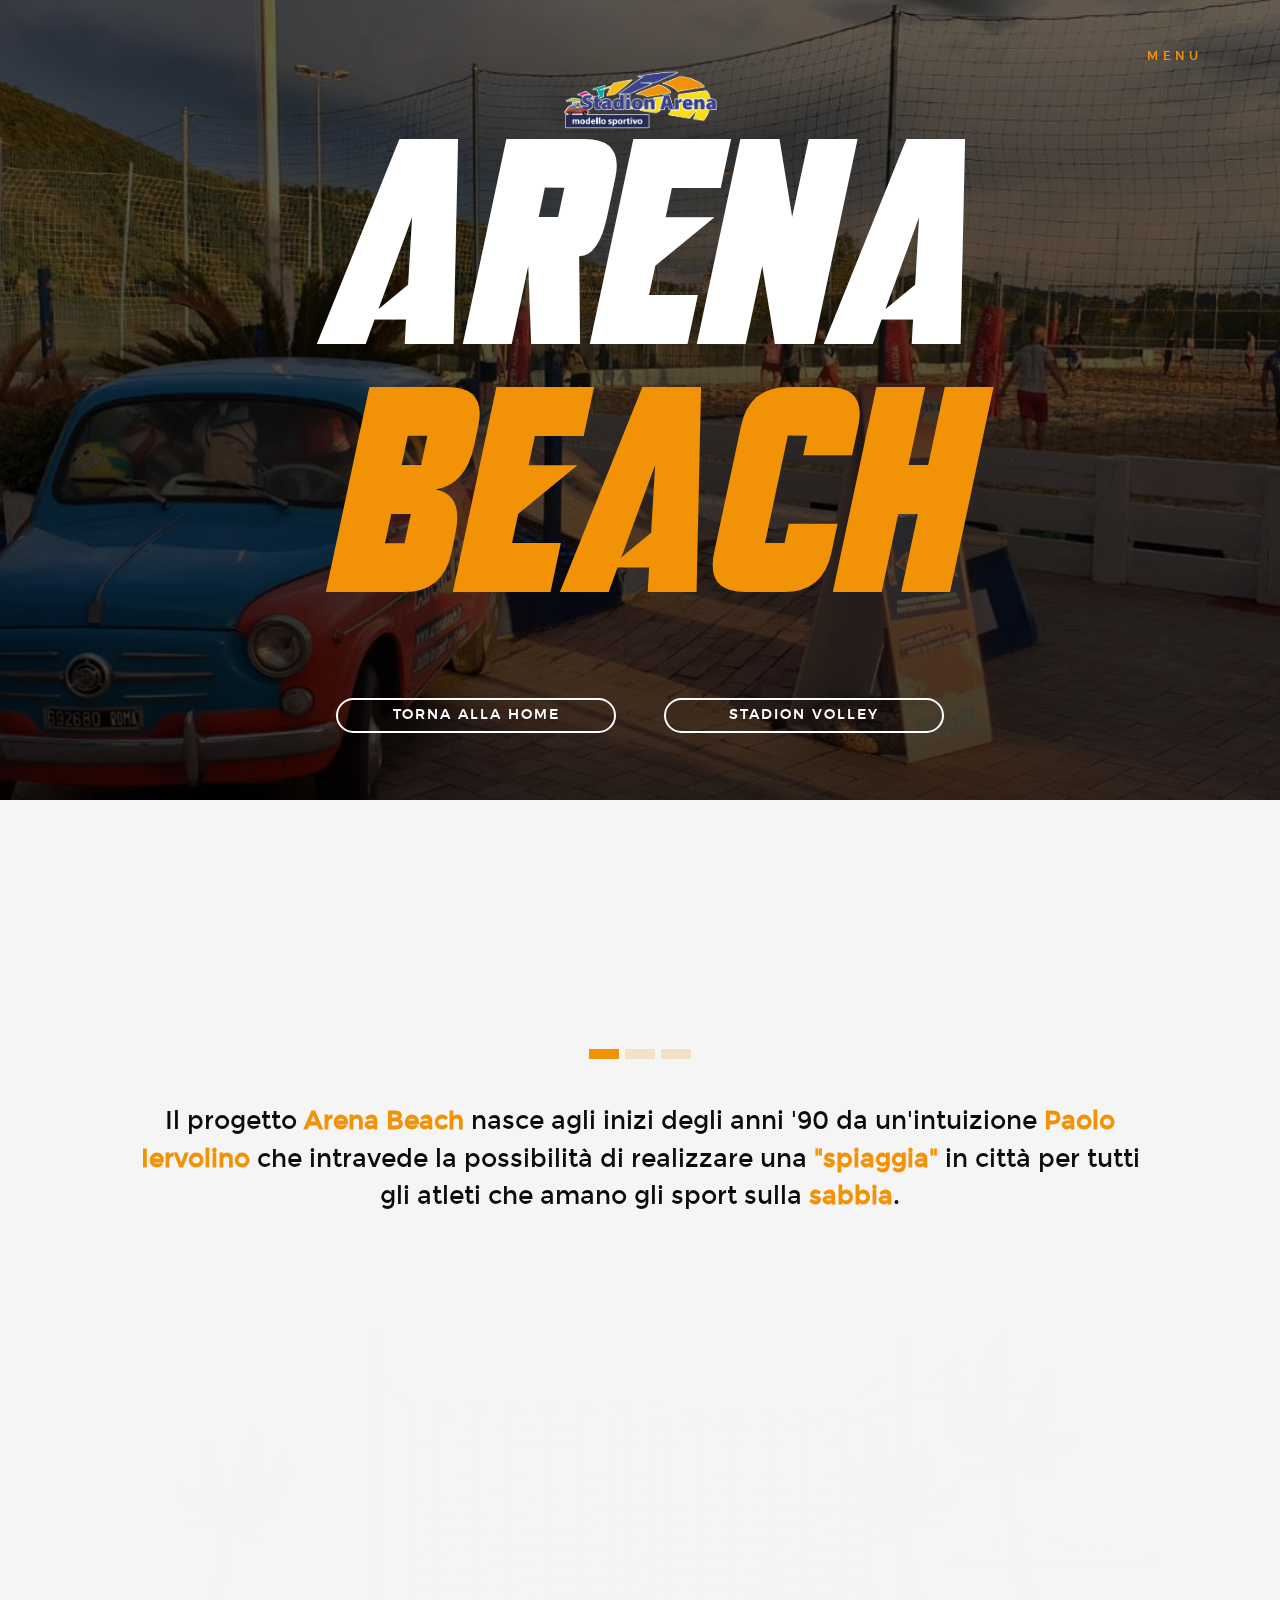
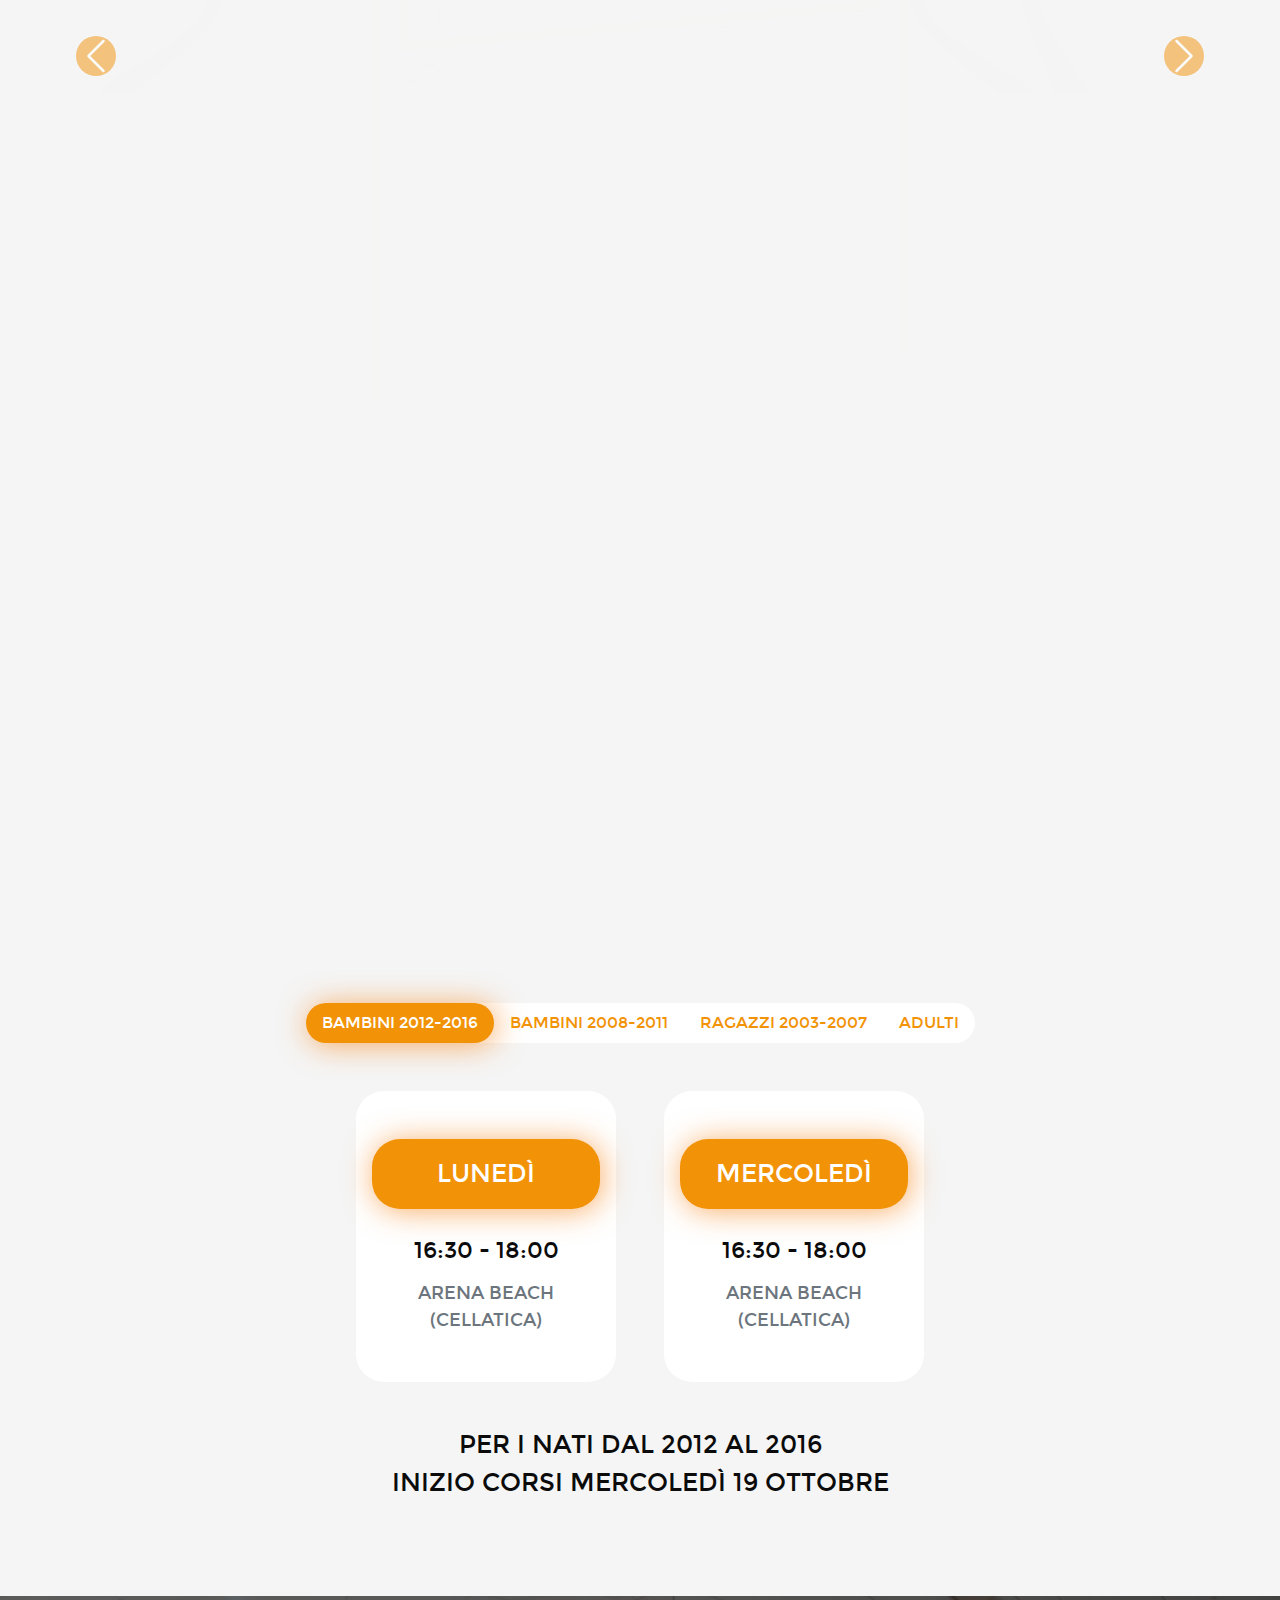
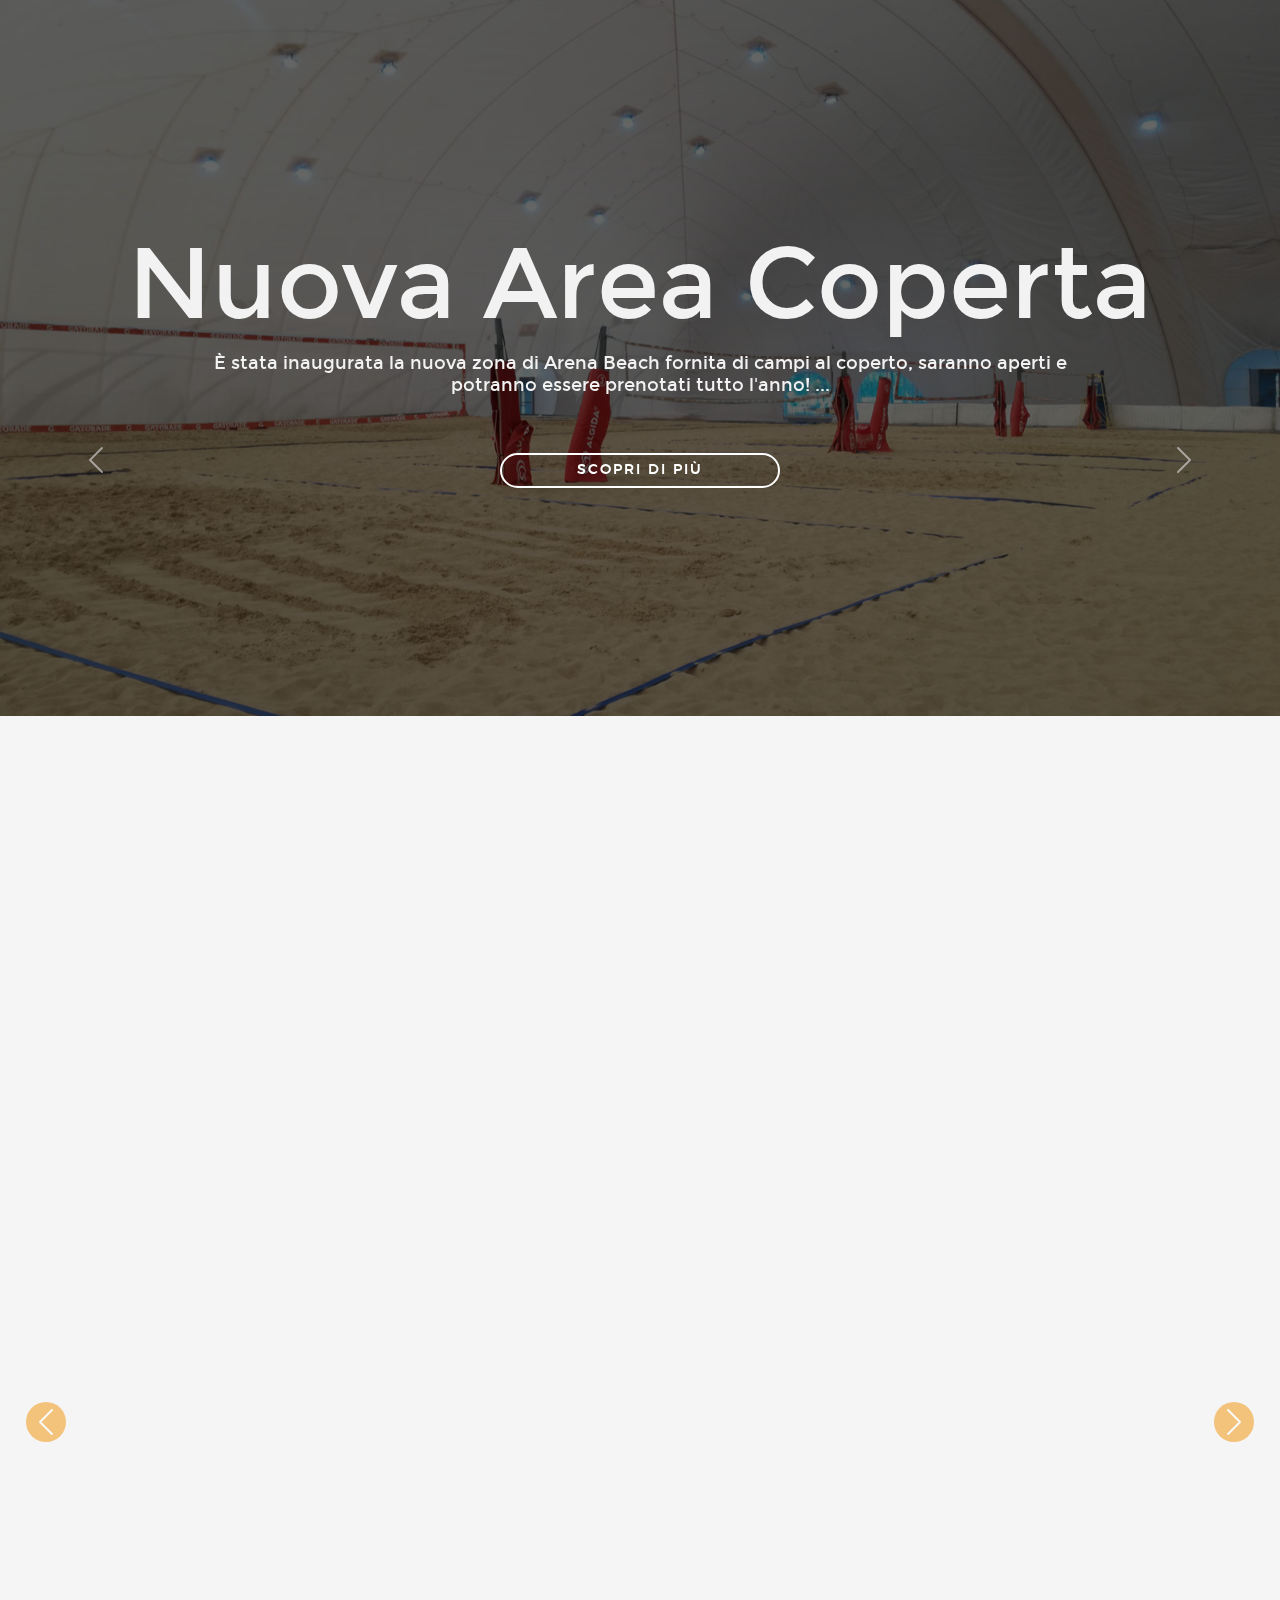
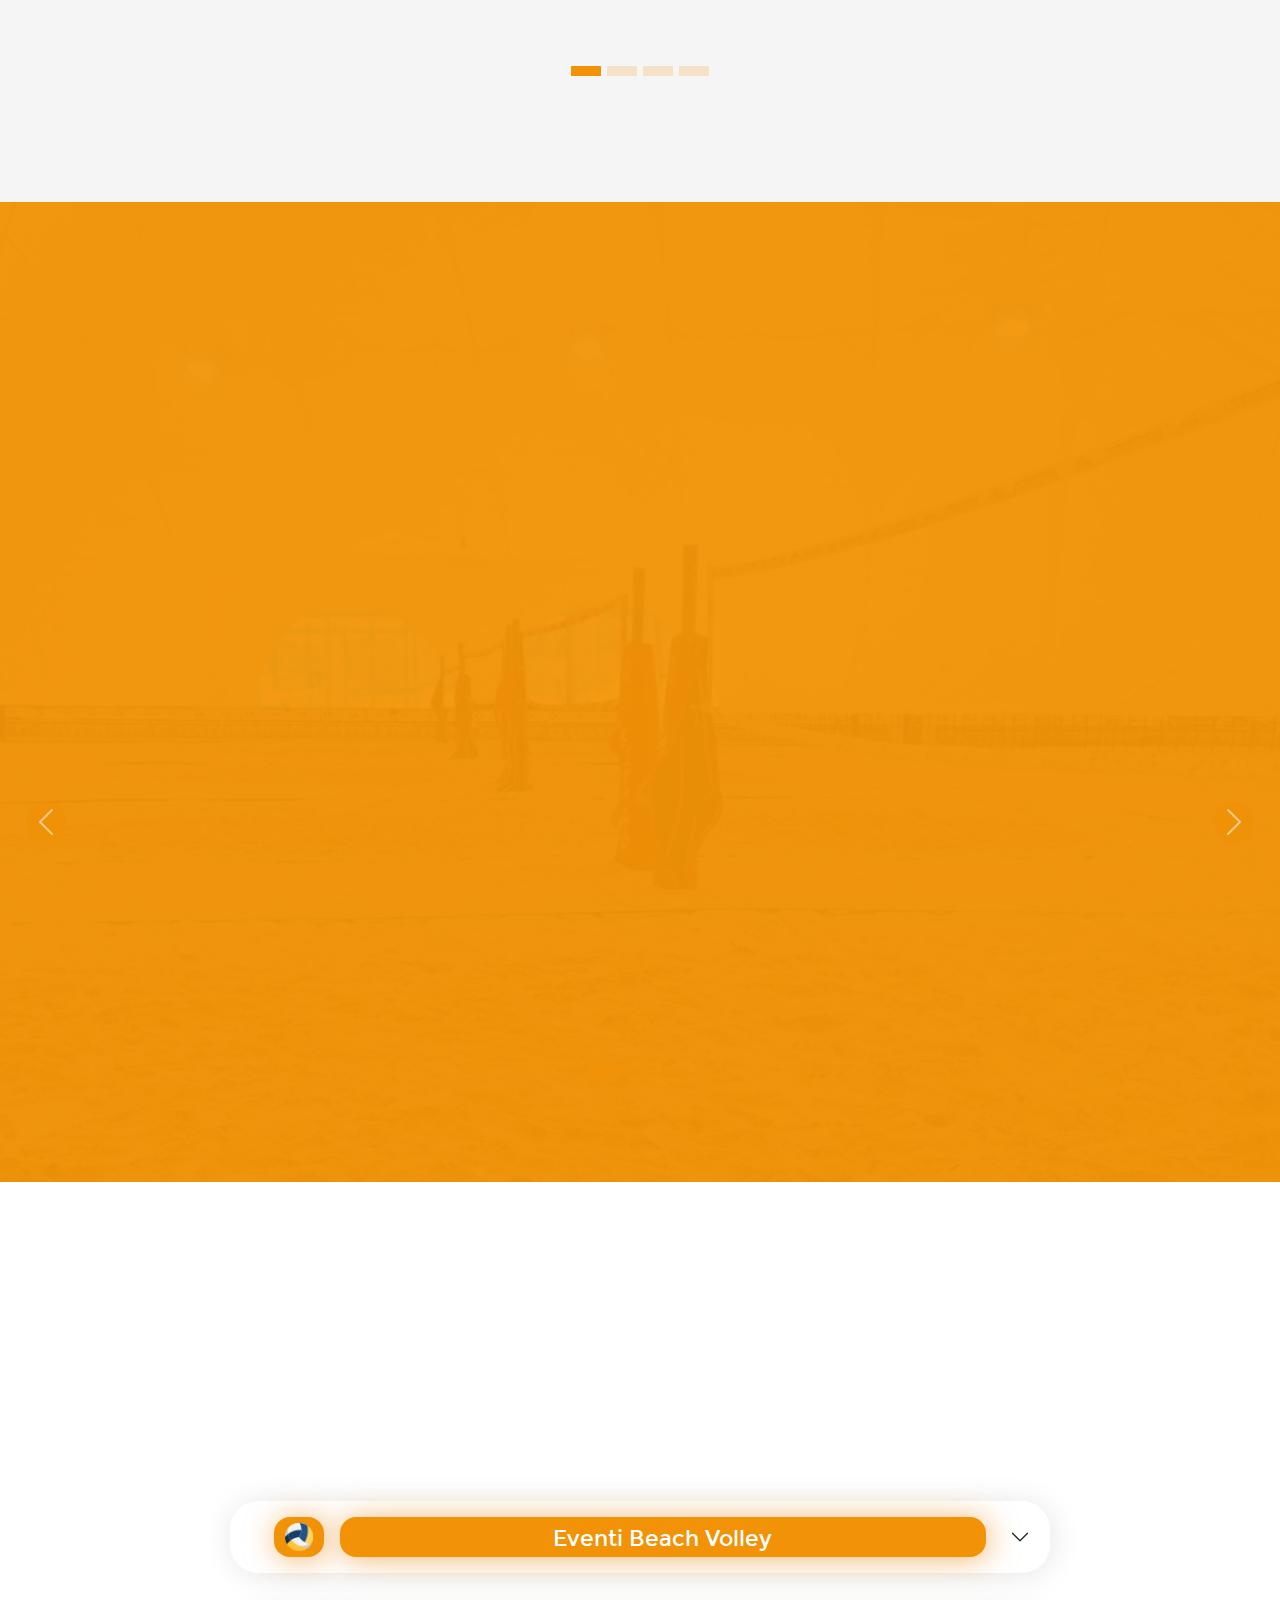
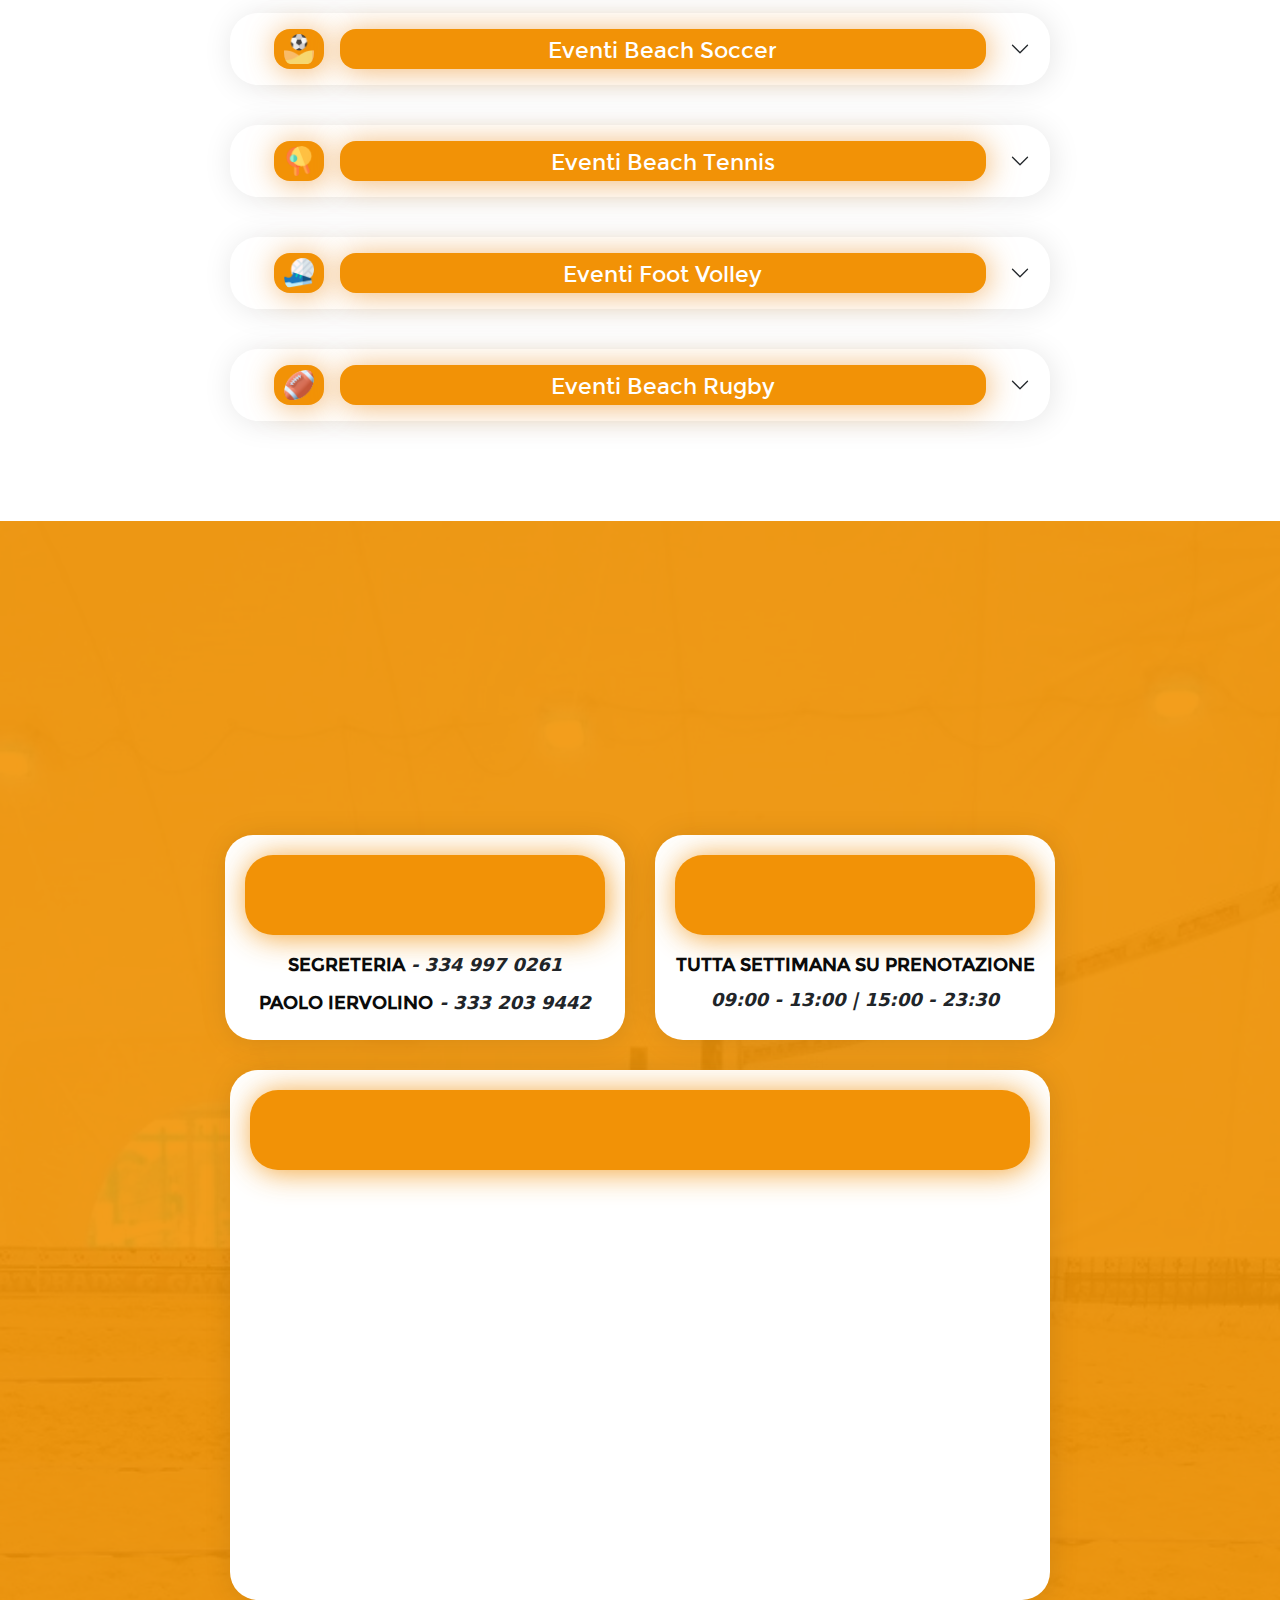
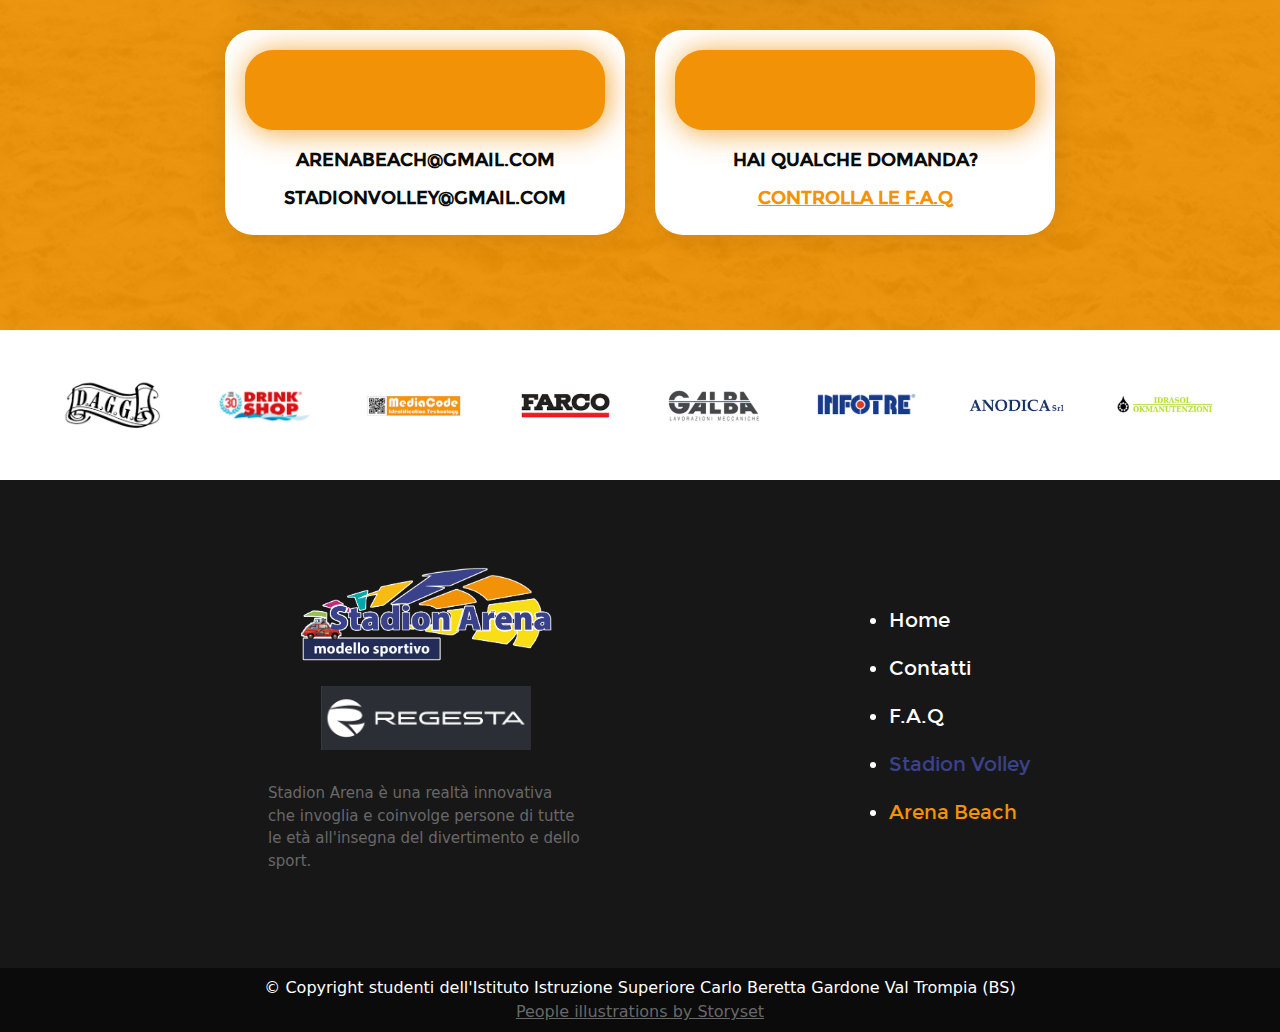
<file: arenaBeach.html>
<!DOCTYPE html>
<html lang="it">

<head>

    <!--- basic page needs
    ================================================== -->
    <meta charset="utf-8">
    <title>Arena Beach - Cellatica</title>

    <!-- mobile specific metas
    ================================================== -->
    <meta name="viewport" content="width=device-width, initial-scale=1">

    <!-- CSS
    ================================================== -->
    <link rel="stylesheet" href="assets/css/mainstyle.css">
    <link rel="stylesheet" href="assets/responsive/responsive.css">
    <link rel="stylesheet" href="https://cdn.jsdelivr.net/npm/bootstrap@5.2.3/dist/css/bootstrap.min.css">
    <link href="https://unpkg.com/aos@2.3.1/dist/aos.css" rel="stylesheet">

    <!--- icons
    ================================================== -->
    <link rel="stylesheet" href="https://cdn.jsdelivr.net/npm/bootstrap-icons@1.10.5/font/bootstrap-icons.css">

    <!--- fonts
    ================================================== -->
    <link rel="stylesheet" href="assets/fonts/Alien/stylesheet.css">
    <link rel="stylesheet" href="assets/fonts/general.css">

    <!-- script
    ================================================== -->
    <script src="https://cdn.lordicon.com/bhenfmcm.js"></script>
    <script src="https://unpkg.com/aos@2.3.1/dist/aos.js"></script>
    <script src="https://cdn.jsdelivr.net/npm/bootstrap@5.2.3/dist/js/bootstrap.bundle.min.js"></script>

    <!-- favicons
    ================================================== -->
    <link rel="icon" href="assets/icons/volleyball.ico" type="image/x-icon">

</head>

<!-- Colori principali della pagina -->
<style> 
    :root {
        --primario : #f29206;
        --primario-trasparente : #f29406f3;
        --secondario : #ffffff;
        --dark : #0b0b0b;
        /* --dark-light : #383838; */
        --dark-light : #686868;
    }

    body {
        height: 100vh;
    }

    /* debug */
    /* * {border: 2px solid red;} */

    /* puntatore per divisore attivo */
    .puntatore {border: 2px solid green;}

</style>

<body>

    <!-- INIZIO DELLE SEZIONI DELLA PAGINA -->
    
    <!-- HEADER
    ================================================== -->
    <header class="s-header">

        <!-- Navbar con logo -->
        <nav class="navbar fixed-top" style="background-color: transparent;">
            <div class="container-fluid justify-content-end mt-4">
                
                <!-- Logo piccolo in alto a sinistra -->
                <!-- <img id="logo" style="width: 160px; height: auto;" src="assets/img/logo/stadionArenaLogo.PNG" alt="Homepage"> -->
              
                <!-- Style del button per il menu -->
                <style>
                    .box-menu-scrolled {background-color: var(--primario) !important; transition: all .3s ease-in-out; box-shadow: 2px 2px 30px rgba(226, 141, 14, 0.825);}
                </style>
                <!-- Script per lo scroll ed il cambio di colore per il button del menu -->
                <script>
                    window.addEventListener('scroll', function() {
                        var boxMenu = document.getElementById('box-menu');
                        var titleMenu = document.getElementById('header-titolo');
                        var scrollPosition = window.scrollY;
                
                        if (scrollPosition > 600) {
                            boxMenu.classList.add('box-menu-scrolled');
                            titleMenu.classList.add('header-titolo-scrolled');
                        } else {
                            boxMenu.classList.remove('box-menu-scrolled');
                            titleMenu.classList.remove('header-titolo-scrolled');
                        }
                    });
                </script>
                <div id="box-menu">
                    <button class="button-toggler centrato gap-3" type="button" data-bs-toggle="offcanvas" data-bs-target="#offcanvasNavbar" aria-controls="offcanvasNavbar">
                        <!-- <span id="header-titolo">menu</span> -->
                        <span id="header-titolo" class="d-none d-sm-block">menu</span>
                        <lord-icon
                            src="https://cdn.lordicon.com/wgwcqouc.json"
                            colors="primary:#f5f5f5,secondary:#08a88a"
                            style="width:40px;height:40px">
                        </lord-icon>
                    </button>
                </div>                

                <!-- Offcanvas Navbar -->
                <div class="offcanvas offcanvas-end" tabindex="-1" id="offcanvasNavbar" aria-labelledby="offcanvasNavbarLabel">
                    <div class="offcanvas-header centrato justify-content-around mt-3 gap-3">

                        <!-- offcanvas title -->
                        <h5 id="title-offcanvas" data-aos="fade-right">MENU NAVIGAZIONE</h5>

                        <!-- toggle button -->
                        <lord-icon
                            data-bs-dismiss="offcanvas" aria-label="Close"
                            src="https://cdn.lordicon.com/wgwcqouc.json"
                            trigger="morph"
                            colors="primary:#f5f5f5,secondary:#08a88a"
                            style="width:40px;height:40px">
                        </lord-icon>

                    </div>

                    <div class="header-nav__content">
                        
                        <ul class="header-nav__list">
                            <li><a id="offcanvas-link"  href="#s-home" title="home">Home</a></li>
                            <li><a id="offcanvas-link"  href="#s-informazioni" title="about">Informazioni</a></li>
                            <li><a id="offcanvas-link"  href="#s-corsi" title="corsi">Corsi</a></li>
                            <li><a id="offcanvas-link"  href="#s-annunci" title="news">Notizie</a></li>
                            <li><a id="offcanvas-link"  href="#s-galleria" title="galleria">Galleria</a></li>
                            <li><a id="offcanvas-link"  href="#s-complesso" title="complesso">Il Complesso</a></li>
                            <li><a id="offcanvas-link"  href="#s-eventi" title="eventi">Eventi</a></li>
                            <li><a id="offcanvas-link"  href="#s-contatti" title="contact">Contatti</a></li>
                            <li><a id="offcanvas-link"  href="#s-footer" title="news">Sponsor</a></li>
                            <li><a id="offcanvas-link" style="color:#eaf206"  href="index.html" title="faq">Torna alla Home</a></li>
                            <li><a id="offcanvas-link" style="color:#3a428b"  href="stadionVolley.html" title="faq">Stadion Volley</a></li>
                        </ul>
            
                        <!-- <p style="margin-left: 2rem;">Segui Stadion Arena su tutti i canali social!</p> -->
                        <p style="margin-left: 2rem; color: var(--dark-light);">Segui Stadion Arena su tutti i canali social!</p>
            
                        <ul class="header-nav__social centrato justify-content-start gap-3">
                            <li style="list-style: none;">
                                <a href="https://www.facebook.com/arenabeach.it"><i style="color: var(--dark-light);" class="bi bi-facebook"></i></a>
                            </li>
                            <li style="list-style: none;">
                                <a href="https://www.instagram.com/_arenabeach_/"><i style="color: var(--dark-light);" class="bi bi-instagram"></i></a>
                            </li>
                        </ul>
        
                    </div> <!-- end header-nav__content -->
                </div>

            </div>
        </nav>

    </header> <!-- end of HEADER ===================== -->

    <!-- HOME
    ================================================== -->
    <section id="s-home" class="parallax">

        <style>
            .parallax {
              /* The image used */
              background-image: url("assets/img/ArenaBeach/HomeBackground.jpg");
            
              /* Set a specific height */
              min-height: 500px;
            
              /* Create the parallax scrolling effect */
              background-attachment: fixed;
              background-position: center;
              background-repeat: no-repeat;
              background-size: cover;
            }
        </style>

        <!-- Background e Filter style -->
        <style>
                    .shadow-overlay {
                        position: absolute;
                        top: 0;
                        left: 0;
                        width: 100%;
                        height: 100%;
                        opacity: .4;
                        background: -moz-linear-gradient(top, transparent 0%, rgba(0, 0, 0, 0.8) 100%);
                        background: -webkit-linear-gradient(top, transparent 0%, rgba(0, 0, 0, 0.8) 100%);
                        background: linear-gradient(to bottom, transparent 0%, rgba(0, 0, 0, 0.8) 100%);
                        /* filter: progid: DXImageTransform.Microsoft.gradient( startColorstr='#00000000', endColorstr='#cc000000', GradientType=0); */
                        }
        
                    .overlay {
                        position: absolute;
                        top: 0;
                        left: 0;
                        width: 100%;
                        height: 100%;
                        opacity: .6;
                        background-color: #000000;
                        }
        </style>

        <!-- Filtro davanti al video in Background -->
        <div class="overlay"></div>
        <div class="shadow-overlay"></div>

        <!-- # Container Principale 
            contiene tutti i Box-->
        <div id="main-container">

            <!-- # Box Titolo e Buttons 
            contiene il titolo con il logo e i buttons-->
            <div id="box-title_button">

                <!-- logo -->
                <img id="logo" style="width: 160px; height: auto;" src="assets/img/logo/stadionArenaLogo.PNG" alt="Homepage">

                <!-- sub-box titolo -->
                <h1 style="margin-top: 2%;" class="home-titolo" data-aos="fade-right">ARENA</h1>
                <h1 style="color: var(--primario);" class="home-titolo" data-aos="fade-right">BEACH</h1>

                <!-- sub-box buttons -->
                <div class="centrato gap-5 mt-5 flex-wrap" data-aos="fade-up">
                        <!-- stadion volley button -->
                        <a id="btn__stadionVolley" href="index.html" class="home__btn">
                            Torna alla Home
                        </a>
                        <!-- arena beach button -->
                        <a id="btn__arenaBeach" href="stadionVolley.html" class="home__btn">
                            Stadion Volley
                        </a>                    
                </div>

            </div>

        </div>

    </section> <!-- end of HOME ===================== -->

    <!-- INFORMAZIONI
    ================================================== -->
    <section id="s-informazioni">

         <!-- # Container Principale 
            contiene tutti i Box-->
            <div id="main-container" style="background-color: whitesmoke; flex-direction: column; justify-content: start; height: auto; padding-bottom: 50px;">

            <!-- Titolo sezione -->
            <div style="width: 100%; height: 45px; margin-top: 100px;" class="centrato"><span id="titolo-sezione" data-aos="fade-up">INFORMAZIONI</span></div>

            <!-- # Box titolo con icona -->
            <div class="centrato flex-wrap">
                <h3 id="sottotitolo-sezione" data-aos="fade-right">L'ARENA BEACH</h3>
            </div>

            <!-- Carousel con informazioni -->
            <div id="carousel-informazioni" class="carousel slide" data-bs-ride="carousel" style="margin-top: 4rem;" data-interval="false" data-touch="true">
                <div class="carousel-indicators" id="carousel-indicators-info">
                  <button type="button" data-bs-target="#carousel-informazioni" data-bs-slide-to="0" class="active" aria-current="true" aria-label="Slide 1"></button>
                  <button type="button" data-bs-target="#carousel-informazioni" data-bs-slide-to="1" aria-label="Slide 2"></button>
                  <button type="button" data-bs-target="#carousel-informazioni" data-bs-slide-to="2" aria-label="Slide 3"></button>
                </div>
                <div class="carousel-inner">

                    <!-- Prima Slide -->
                  <div class="carousel-item active">
                    
                    <div class="centrato flex-column">
                        
                        <div id="testo-sezione" style="padding-inline: 300px;">
                            Il progetto <span id="testo-evidenziato-giallo">Arena Beach</span> nasce agli inizi degli anni '90 da un'intuizione <a id="testo-evidenziato-giallo">Paolo Iervolino</a>
                        che intravede la possibilità di realizzare una <a id="testo-evidenziato-giallo">"spiaggia"</a> in città per tutti gli atleti che amano gli sport sulla <a id="testo-evidenziato-giallo">sabbia</a>. </p>
                        </div>
                        <div class="centrato" style="width: 100%; height: 100%;">
                            <img class="carousel-illustrazione" src="assets/img/ArenaBeach/sezioneInformazioni/beach-volleyball-animate.svg" class="d-block w-100" alt="...">
                        </div>

                    </div>

                  </div>

                  <!-- Seconda Slide -->
                  <div class="carousel-item ">
                    
                    <div class="centrato flex-column">
                        
                        <p id="testo-sezione" style="padding-inline: 300px;">
                            <span id="testo-evidenziato-giallo">Arena Beach</span> è un complesso sportivo adibito a tutti gli sport su sabbia, dal beach volley ai racchettoni, che si estende su una superficie di <a id="testo-evidenziato-giallo">8000mq</a> tra le colline di Cellatica,
                            per cui siamo <a id="testo-evidenziato-giallo">facilmente raggiungibili</a> da tutte le zone della provincia di Brescia.</p>
                            <div class="centrato" style="width: 100%; height: 100%;">
                                <img class="carousel-illustrazione" src="assets/img/ArenaBeach/sezioneInformazioni/tennis-animate.svg" class="d-block w-100" alt="...">
                            </div>

                    </div>

                  </div>

                  <!-- Terza Slide -->
                  <div class="carousel-item">
                    
                    <div class="centrato flex-column">
                        
                        <p id="testo-sezione" style="padding-inline: 300px;">
                            Arena Beach mette a disposizione campi perfettamente attrezzati per la pratica 
                        di <a id="testo-evidenziato-giallo">beach volley</a>, <a id="testo-evidenziato-giallo">beach soccer</a>, <a id="testo-evidenziato-giallo">beach tennis</a> e <a id="testo-evidenziato-giallo">beach rugby</a>.</p>
                        <div class="centrato" style="width: 100%; height: 100%;">
                            <img class="carousel-illustrazione" src="assets/img/ArenaBeach/sezioneInformazioni/junior-soccer-animate.svg" class="d-block w-100" alt="...">
                        </div>

                    </div>

                  </div>

                </div>
                <button class="carousel-control-prev" type="button" data-bs-target="#carousel-informazioni" data-bs-slide="prev">
                  <span style="background-color: var(--primario); border-radius: 78px; padding: 20px; width: 30px; height: 30px;" class="carousel-control-prev-icon" aria-hidden="true"></span>
                  <span class="visually-hidden">Previous</span>
                </button>
                <button class="carousel-control-next" type="button" data-bs-target="#carousel-informazioni" data-bs-slide="next">
                  <span style="background-color: var(--primario); border-radius: 78px; padding: 20px; width: 30px; height: 30px;" class="carousel-control-next-icon" aria-hidden="true"></span>
                  <span class="visually-hidden">Next</span>
                </button>
              </div>

              <!-- Animazione Statistiche -->
              <script>
                /* Stat Counter
                * ------------------------------------------------------ */
                var clStatCount = function() {
                    
                    var statSection = $(".about-stats"),
                        stats = $(".stats__count");

                    statSection.waypoint({

                        handler: function(direction) {

                            if (direction === "down") {

                                stats.each(function () {
                                    var $this = $(this);

                                    $({ Counter: 0 }).animate({ Counter: $this.text() }, {
                                        duration: 4000,
                                        easing: 'swing',
                                        step: function (curValue) {
                                            $this.text(Math.ceil(curValue));
                                        }
                                    });
                                });

                            } 

                            // trigger once only
                            this.destroy();

                        },

                        offset: "90%"

                    });
                };
              </script>

              <!-- Statistiche -->
            <div class="about-stats stats centrato align-items-start flex-wrap gap-5 mt-5" data-aos="fade-up">
                    
                <div style="width: auto; padding-inline: 20px;">
                    <div class="stats__count">535</div>
                    <h5>Ragazze e Ragazzi che <br> hanno partecipato alla <br>Scuola di Pallavolo</h5>
                </div>
                <div style="width: auto; padding-inline: 20px">
                    <div class="stats__count">1120</div>
                    <h5>Atleti che hanno <br> 
                        partecipato ad eventi <br>
                        sportivi organizzati</h5>
                </div>
                <div style="width: auto; padding-inline: 20px">
                    <div class="stats__count">122</div>
                    <h5>Società Sportive affiliate
                        <br>CONI - CSI - UISP</h5>
                </div>                

            </div>


        </div>

    </section> <!-- end of INFORMAZIONI ===================== -->

    <!-- CORSI
    ================================================== -->
    <section id="s-corsi" style="height: auto;">

        <!-- Informazioni style -->
        <style>

        </style> 

         <!-- # Container Principale 
            contiene tutti i Box-->
        <div id="main-container" style="background-color: whitesmoke; flex-direction: column; justify-content: start; height: 100%;">

            <!-- Titolo sezione -->
            <div style="width: 100%; height: 45px; margin-top: 100px;" class="centrato"><span id="titolo-sezione" data-aos="fade-up">I NOSTRI CORSI</span></div>

            <!-- # Box titolo con icona -->
            <div class="centrato flex-wrap">
                <h3 id="sottotitolo-sezione" data-aos="fade-right">I NOSTRI CORSI</h3>
            </div>
            
            <!-- box-corsi -->
            <style>
                .rounded {
                    border-radius: 28px !important;
                }
                .box-orari-giorno {
                    font-family: 'montserrat-regular', sans-serif; font-size: min(max(25px), 4.5vw); color: var(--secondario);
                    background-color: var(--primario); box-shadow: 2px 2px 30px rgba(246, 137, 35, 0.689);
                    border-radius: 28px; padding: 20px;
                }
                .nav-pills .nav-link.active, .nav-pills .show > .nav-link {
                background-color: var(--primario) !important;
                color: var(--secondario) !important;
                box-shadow: 2px 2px 30px rgba(246, 137, 35, 0.689);
                }
            </style>

            <!-- Corsi -->
            <div class="container-fluid p-5" style="margin-bottom: 42px;">
                <div class="tab-class text-center">
                    <ul style="background-color: var(--secondario);" class="nav nav-pills d-none d-md-inline-flex justify-content-center text-uppercase rounded-pill mb-5">
                        <li class="box-corso">
                            <a class="nav-link rounded-pill testo-categoria active" data-bs-toggle="pill" href="#tab-1">BAMBINI 2012-2016</a>
                        </li>
                        <li class="box-corso">
                            <a class="nav-link rounded-pill testo-categoria" data-bs-toggle="pill" href="#tab-2">BAMBINI 2008-2011</a>
                        </li>
                        <li class="box-corso">
                            <a class="nav-link rounded-pill testo-categoria" data-bs-toggle="pill" href="#tab-3">RAGAZZI 2003-2007</a>
                        </li>
                        <li class="box-corso">
                            <a class="nav-link rounded-pill testo-categoria" data-bs-toggle="pill" href="#tab-4">ADULTI</a>
                        </li>
                    </ul>
                    <ul class="nav nav-pills d-inline-flex d-md-none flex-column justify-content-center bg-light text-uppercase mb-5 p-3" style="border-radius: 5px;">
                        <li class="box-corso">
                            <a class="nav-link testo-categoria active" data-bs-toggle="pill" href="#tab-1" style="border-radius: 5px;">BAMBINI 2012-2016</a>
                        </li>
                        <li class="box-corso">
                            <a class="nav-link testo-categoria" data-bs-toggle="pill" href="#tab-2" style="border-radius: 5px;">BAMBINI 2008-2011</a>
                        </li>
                        <li class="box-corso">
                            <a class="nav-link testo-categoria" data-bs-toggle="pill" href="#tab-3" style="border-radius: 5px;">RAGAZZI 2003-2007</a>
                        </li>
                        <li class="box-corso">
                            <a class="nav-link testo-categoria" data-bs-toggle="pill" href="#tab-4" style="border-radius: 5px;">ADULTI</a>
                        </li>
                    </ul>
                    <div class="tab-content">
                        <div id="tab-1" class="tab-pane fade show p-0 active">
                            <div class="row g-5 justify-content-center">
                                <div class="col-lg-3 col-md-4 col-sm-6">
                                    <div class="box-orari rounded text-center py-5 px-3">
                                        <h5 class="text-uppercase box-orari-giorno">Lunedì</h5>
                                        <h6 class="text-uppercase box-orari-orario mb-3">16:30 - 18:00</h6>
                                        <p class="text-uppercase text-secondary mb-0">ARENA BEACH (CELLATICA)</p>
                                    </div>
                                </div>
                                <div class="col-lg-3 col-md-4 col-sm-6">
                                    <div class="box-orari rounded text-center py-5 px-3">
                                        <h5 class="text-uppercase box-orari-giorno">Mercoledì</h5>
                                        <h6 class="text-uppercase box-orari-orario mb-3">16:30 - 18:00</h6>
                                        <p class="text-uppercase text-secondary mb-0">ARENA BEACH (CELLATICA)</p>
                                    </div>
                                </div>
                                <div class="text-center">
                                    <h5 class="box-orari-info text-uppercase">Per i nati dal 2012 al 2016</h5>
                                    <h5 class="box-orari-info text-uppercase">Inizio corsi mercoledì 19 ottobre</h5>
                                </div>
                                
                            </div>
                        </div>
                        <div id="tab-2" class="tab-pane fade p-0">
                            <div class="row g-5 justify-content-center">
                                <div class="col-lg-3 col-md-4 col-sm-6">
                                    <div class="box-orari rounded text-center py-5 px-3">
                                        <h5 class="text-uppercase box-orari-giorno">Lunedì</h5>
                                        <h6 class="text-uppercase box-orari-orario mb-3">16:30 - 18:00</h6>
                                        <p class="text-uppercase text-secondary mb-0">ARENA BEACH (CELLATICA)</p>
                                    </div>
                                </div>
                                <div class="col-lg-3 col-md-4 col-sm-6">
                                    <div class="box-orari rounded text-center py-5 px-3">
                                        <h5 class="text-uppercase box-orari-giorno">Mercoledì</h5>
                                        <h6 class="text-uppercase box-orari-orario mb-3">16:30 - 18:00</h6>
                                        <p class="text-uppercase text-secondary mb-0">ARENA BEACH (CELLATICA)</p>
                                    </div>
                                </div>
                                <div class="text-center">
                                    <h5 class="box-orari-info text-uppercase">Per i nati dal 2008 al 2011</h5>
                                    <h5 class="box-orari-info text-uppercase">Inizio corsi mercoledì 19 ottobre</h5>
                                </div>
                            
                            </div>
                        </div>
                        <div id="tab-3" class="tab-pane fade p-0">
                            <div class="row g-5 justify-content-center">
                                <div class="col-lg-3 col-md-4 col-sm-6">
                                    <div class="box-orari rounded text-center py-5 px-3">
                                        <h5 class="text-uppercase box-orari-giorno">Lunedì</h5>
                                        <h6 class="text-uppercase box-orari-orario mb-3">16:30 - 18:00</h6>
                                        <p class="text-uppercase text-secondary mb-0">ARENA BEACH (CELLATICA)</p>
                                    </div>
                                </div>
                                <div class="col-lg-3 col-md-4 col-sm-6">
                                    <div class="box-orari rounded text-center py-5 px-3">
                                        <h5 class="text-uppercase box-orari-giorno">Mercoledì</h5>
                                        <h6 class="text-uppercase box-orari-orario mb-3">16:30 - 18:00</h6>
                                        <p class="text-uppercase text-secondary mb-0">ARENA BEACH (CELLATICA)</p>
                                    </div>
                                </div>
                                <div class="text-center">
                                    <h5 class="box-orari-info text-uppercase">Per i nati dal 2003 al 2007</h5>
                                    <h5 class="box-orari-info text-uppercase">Inizio corsi mercoledì 19 ottobre</h5>
                                </div>
                            </div>
                        </div>
                        <div id="tab-4" class="tab-pane fade p-0">
                            <div class="row g-5 justify-content-center">
                                <div class="col-lg-3 col-md-4 col-sm-6">
                                    <div class="box-orari rounded text-center py-5 px-3">
                                        <h5 class="text-uppercase box-orari-giorno">Martedì</h5>
                                        <h6 class="text-uppercase box-orari-orario mb-3">19:30 - 21:00</h6>
                                        <h6 class="text-uppercase box-orari-orario mb-3">21:00 - 22:30</h6>
                                        <p class="text-uppercase text-secondary mb-0">ARENA BEACH (CELLATICA)</p>
                                    </div>
                                </div>
                                <div class="col-lg-3 col-md-4 col-sm-6">
                                    <div class="box-orari rounded text-center py-5 px-3">
                                        <h5 class="text-uppercase box-orari-giorno">Giovedì</h5>
                                        <h6 class="text-uppercase box-orari-orario mb-3">19:30 - 21:00</h6>
                                        <h6 class="text-uppercase box-orari-orario mb-3">21:00 - 22:30</h6>
                                        <p class="text-uppercase text-secondary mb-0">ARENA BEACH (CELLATICA)</p>
                                    </div>
                                </div>
                                <div class="col-lg-3 col-md-4 col-sm-6">
                                    <div class="box-orari rounded text-center py-5 px-3">
                                        <h5 class="text-uppercase box-orari-giorno">Venerdì</h5>
                                        <h6 class="text-uppercase box-orari-orario mb-3">19:30 - 21:00</h6>
                                        <h6 class="text-uppercase box-orari-orario mb-3">21:00 - 22:30</h6>
                                        <p class="text-uppercase text-secondary mb-0">ARENA BEACH (CELLATICA)</p>
                                    </div>
                                </div>
                                <div class="text-center">
                                    <h5 class="box-orari-info text-uppercase">Per i nati dal 2002 in su</h5>
                                    <h5 class="box-orari-info text-uppercase">Inizio corsi mercoledì 19 ottobre</h5>
                                </div>
                            </div>
                        </div>
                    </div>
                </div>
            </div>
            <!-- Class Timetable End -->



        </div>

    </section> <!-- end of CORSI ===================== -->

    <!-- ANNUNCI
    ================================================== -->
    <section id="s-annunci" style="height: 720px;">

            <!-- # Container Principale 
            contiene tutti i Box-->
            <div id="main-container" style="background-color: transparent; flex-direction: column; justify-content: start; height: 100%;">
    
                <div id="carouselNotizie" style="height: 100%; width: 100%;" class="carousel slide" data-touch="true" data-bs-ride="carousel" data-interval="false">
                    <div class="carousel-inner" style="height: 100%; width: 100%;">
                      
                        <!-- Primo annuncio -->
                        <div class="carousel-item active" style="height: 100%;">
                        
                            <!-- Contenuto della notizia -->
                            <div id="aree-carousel-container" style="border-radius: 0px; background-image: url(assets/img/ArenaBeach/sezioneAnnunci/News01.jpg); height: 100%; width: 100%;">
                                <!-- text container -->
                                <div class="d-flex align-content-around justify-content-center flex-column w-100 h-100" style="backdrop-filter: brightness(40%);">
                                    <h2 class="w-auto h-auto text-center" id="titolo-carousel-annunci">
                                        Nuova Area Coperta</h2>
                                    <h4 class="w-auto h-auto text-center" id="sottotitolo-carousel-annunci">
                                        È stata inaugurata la nuova zona di Arena Beach fornita di campi al coperto, saranno aperti e potranno essere prenotati tutto l'anno! ...</h4>
                                    <div class="centrato w-100 mt-5">
                                        <a id="btn__stadionVolley" href="" class="home__btn">
                                            Scopri di più
                                        </a>
                                    </div>
                                </div>
                            </div>
    
                        </div>

                        <!-- Seconda annuncio -->
                        <div class="carousel-item" style="height: 100%; width: 100%;">
                        
                            <!-- Contenuto della notizia -->
                            <div id="aree-carousel-container" style="border-radius: 0px; background-image: url(assets/img/ArenaBeach/sezioneAnnunci/News02.jpg); height: 100%; width: 100%;">
                                <!-- text container -->
                                <div class="d-flex align-content-around justify-content-center flex-column w-100 h-100" style="backdrop-filter: brightness(40%);">
                                    <h2 class="w-auto h-auto text-center" id="titolo-carousel-annunci">
                                        Scopri tutti gli Sport</h2>
                                    <h4 class="w-auto h-auto text-center" id="sottotitolo-carousel-annunci">
                                        Scopri tutti gli sport che puoi praticare qua ad Arena Beach! (fidati, sono tanti) ...</h4>
                                    <div class="centrato w-100 mt-5">
                                        <a id="btn__stadionVolley" href="" class="home__btn">
                                            Scopri di più
                                        </a>
                                    </div>
                                </div>
                            </div>
    
                        </div>

                        <!-- Terzo annuncio -->
                        <div class="carousel-item" style="height: 100%; width: 100%;">
                        
                            <!-- Contenuto della notizia -->
                            <div id="aree-carousel-container" style="border-radius: 0px; background-image: url(assets/img/ArenaBeach/sezioneAnnunci/News03.jpg); height: 100%; width: 100%;">
                                <!-- text container -->
                                <div class="d-flex align-content-around justify-content-center flex-column w-100 h-100" style="backdrop-filter: brightness(40%);">
                                    <h2 class="w-auto h-auto text-center" id="titolo-carousel-annunci">
                                        I Prossimi Eventi</h2>
                                    <h4 class="w-auto h-auto text-center" id="sottotitolo-carousel-annunci">
                                       Ecco i prossimi eventi che si svolgeranno ad Arena Beach, scopri come partecipare ...</h4>
                                    <div class="centrato w-100 mt-5">
                                        <a id="btn__stadionVolley" href="" class="home__btn">
                                            Scopri di più
                                        </a>
                                    </div>
                                </div>
                            </div>
    
                        </div>
    
                    </div>
                    <button class="carousel-control-prev" type="button" data-bs-target="#carouselNotizie" data-bs-slide="prev">
                      <span class="carousel-control-prev-icon" aria-hidden="true"></span>
                      <span class="visually-hidden">Previous</span>
                    </button>
                    <button class="carousel-control-next" type="button" data-bs-target="#carouselNotizie" data-bs-slide="next">
                      <span class="carousel-control-next-icon" aria-hidden="true"></span>
                      <span class="visually-hidden">Next</span>
                    </button>
                  </div>
    
            </div>
    
    </section> <!-- end of ANNUNCI ===================== -->

    <!-- GALLERIA
    ================================================== -->
    <section id="s-galleria" style="height: auto;">

        <div id="main-container" style="background-color: whitesmoke; flex-direction: column; justify-content: start; height: 100%; padding-bottom: 100px;">
        
            <!-- Titolo sezione -->
            <div style="width: 100%; height: 45px; margin-top: 100px;" class="centrato"><span id="titolo-sezione" data-aos="fade-up">GALLERIA</span></div>

            <!-- # Box titolo con icona -->
            <div class="centrato flex-wrap">
                <h3 id="sottotitolo-sezione" data-aos="fade-right" style="padding-inline: 10%;">FOTO DELLE NOSTRE GIORNATE</h3>
            </div>

            <!-- Carousel Galleria -->
            <div id="carouselGalleria" class="carousel slide" data-touch="true" data-bs-ride="carousel" style="padding-inline: 10%; width: 100%; margin-top: 60px;">
                <div class="carousel-indicators">
                  <button type="button" data-bs-target="#carouselGalleria" data-bs-slide-to="0" class="active" aria-current="true" aria-label="Slide 1"></button>
                  <button type="button" data-bs-target="#carouselGalleria" data-bs-slide-to="1" aria-label="Slide 2"></button>
                  <button type="button" data-bs-target="#carouselGalleria" data-bs-slide-to="2" aria-label="Slide 3"></button>
                  <button type="button" data-bs-target="#carouselGalleria" data-bs-slide-to="3" aria-label="Slide 4"></button>
                </div>
                <div class="carousel-inner" id="carousel-inner-galleria" data-aos="fade-up">
                  
                    <div class="carousel-item active"><div id="aree-carousel-container-galleria" style="background-image: url(assets/img/ArenaBeach/sezioneGalleria/gallery05.jpeg); "></div></div>
                    <div class="carousel-item "><div id="aree-carousel-container-galleria" style="background-image: url(assets/img/ArenaBeach/sezioneGalleria/gallery04.jpg); "></div></div>
                    <div class="carousel-item "><div id="aree-carousel-container-galleria" style="background-image: url(assets/img/ArenaBeach/sezioneGalleria/gallery03.jpg); "></div></div>
                    <div class="carousel-item "><div id="aree-carousel-container-galleria" style="background-image: url(assets/img/ArenaBeach/sezioneGalleria/gallery01.jpg); "></div></div>

                </div>
                <button class="carousel-control-prev" id="aree-carousel-btn-1"type="button" data-bs-target="#carouselGalleria" data-bs-slide="prev">
                  <span class="carousel-control-prev-icon" aria-hidden="true"></span>
                  <span class="visually-hidden">Previous</span>
                </button>
                <button class="carousel-control-next" id="aree-carousel-btn-2" type="button" data-bs-target="#carouselGalleria" data-bs-slide="next">
                  <span class="carousel-control-next-icon" aria-hidden="true"></span>
                  <span class="visually-hidden">Next</span>
                </button>
            </div>

        </div>

    </section><!-- end of EVENTI ===================== -->

    <!-- IL COMPLESSO
    ================================================== -->
    <section id="s-complesso" style="background-image: url(assets/img/ArenaBeach/CarouselBeach01.jpeg); background-position: center; background-repeat: no-repeat; background-size: cover; background-color: #f29406e3;">

        <!-- # Container Principale 
            contiene tutti i Box-->
        <div id="main-container" style="background-color: var(--primario-trasparente); flex-direction: column; justify-content: start; height: auto; padding-bottom: 80px;">

            <!-- Titolo sezione -->
            <div style="width: 100%; height: 45px; margin-top: 100px;" class="centrato"><span id="titolo-sezione" data-aos="fade-up">IL COMPLESSO</span></div>

            <!-- # Box titolo con icona -->
            <div class="centrato flex-wrap">
                <h3 id="sottotitolo-sezione-bianco" data-aos="fade-right">LE 3 AREE DEL COMPLESSO</h3>
            </div>

            <!-- Carousel Aree -->
            <div id="carouselAree" class="carousel slide" data-bs-ride="carousel" data-touch="true" style="padding-inline: 10%; width: 100%; margin-top: 60px;">
                <div class="carousel-indicators">
                  <button type="button" data-bs-target="#carouselAree" data-bs-slide-to="0" class="active" aria-current="true" aria-label="Slide 1"></button>
                  <button type="button" data-bs-target="#carouselAree" data-bs-slide-to="1" aria-label="Slide 2"></button>
                  <button type="button" data-bs-target="#carouselAree" data-bs-slide-to="2" aria-label="Slide 3"></button>
                </div>
                <div class="carousel-inner" id="carousel-inner-galleria" style="border-radius: 58px;" data-aos="fade-up">
                  
                    <!-- Area coperta -->
                    <div class="carousel-item active" >
                        
                        <div id="aree-carousel-container-aree" style="background-image: url(assets/img/ArenaBeach/CarouselBeach01.jpeg); ">
                            <!-- text container -->
                            <div class="d-flex align-content-around justify-content-center flex-column w-100 h-100" style="backdrop-filter: brightness(40%);">
                                <h2 class="w-auto h-auto text-center" id="titolo-carousel-annunci">Area Coperta</h2>
                                <h4 class="w-auto h-auto text-center" id="sottotitolo-carousel-annunci">La prima composta da 6 campi in sabbia fine, atrezzati per il beach volley, ma attrezzabili in, base alle necessità, anche per beach soccer, beach tennis o beach rugby. La seconda attrezzata con 4 campi da gioco con sabbia fine.</h4>
                            </div>
                        </div>

                    </div>

                    <!-- Area Di Gioco -->
                    <div class="carousel-item" >
                        
                        <div id="aree-carousel-container-aree" style="background-image: url(assets/img/ArenaBeach/CarouselBeach02.jpg); ">
                            <!-- text container -->
                            <div class="d-flex align-content-around justify-content-center flex-column w-100 h-100" style="backdrop-filter: brightness(40%);">
                                <h2 class="w-auto h-auto text-center" id="titolo-carousel-annunci">Area di Gioco</h2>
                                <h4 class="w-auto h-auto text-center" id="sottotitolo-carousel-annunci">Una parte composta da 6 campi in sabbia fine, attrezzati per il beach volley, ma attrezzabili in base alle necessità anche per beach soccer, beach tennis o beach rugby. <br><br> Mentre una seconda parte attrezzata con 4 campi da gioco con sabbia fine.</h4>
                            </div>
                        </div>

                    </div>

                    <!-- Area Ristoro -->
                    <div class="carousel-item">
                        <div id="aree-carousel-container-aree" style="background-image: url(assets/img/ArenaBeach/CarouselBeach03.jpg);">
                            <!-- text container -->
                            <div class="d-flex align-content-around justify-content-center flex-column w-100 h-100" style="backdrop-filter: brightness(40%);">
                                <h2 class="w-auto h-auto text-center" id="titolo-carousel-annunci">Area Ristoro</h2>
                                <h4 class="w-auto h-auto text-center" id="sottotitolo-carousel-annunci">Un'area coperta di oltre 400mq composta da Bar-Ristoro e zona Fitness. È attrezzata con tavoli, sedie ed una zona "lounge" destinata all'organizzazione di aperitivi direttamente "sulla spiaggia".</h4>
                            </div>
                        
                        </div>  

                    </div>

                </div>
                <button class="carousel-control-prev" id="aree-carousel-btn-1"type="button" data-bs-target="#carouselAree" data-bs-slide="prev">
                  <span class="carousel-control-prev-icon" aria-hidden="true"></span>
                  <span class="visually-hidden">Previous</span>
                </button>
                <button class="carousel-control-next" id="aree-carousel-btn-2" type="button" data-bs-target="#carouselAree" data-bs-slide="next">
                  <span class="carousel-control-next-icon" aria-hidden="true"></span>
                  <span class="visually-hidden">Next</span>
                </button>
            </div>


        </div>

    </section> <!-- end of COMPLESSO ===================== -->

    <!-- EVENTI
    ================================================== -->
    <section id="s-eventi">

        <div id="main-container" style="background-color: var(--secondario); flex-direction: column; justify-content: start; height: auto; width: 100%; padding-bottom: 80px;">

            <!-- Titolo sezione -->
            <div style="width: 100%; height: 45px; margin-top: 100px;" class="centrato"><span id="titolo-sezione" data-aos="fade-up">GLI EVENTI</span></div>

            <!-- # Box titolo con icona -->
            <div class="centrato flex-wrap">
                <h3 id="sottotitolo-sezione" data-aos="fade-right">I NOSTRI EVENTI</h3>
            </div>

            <!-- Accordion Style -->
            <style>

                .accordion-button:not(.collapsed) {margin-block: 20px; border: 2px solid var(--primario); background-color: var(--secondario); border-radius: 28px !important; color: var(--dark); font-family: 'montserrat-regular';box-shadow: 2px 2px 30px rgba(239, 165, 80, 0.33);transition: all .5s ease-in-out;}

                #titolo-accordion {
                    border-radius: 16px; padding-top: 9px !important; padding-inline: 10px; background-color: #f29206; color: var(--secondario); font-size: min(max(22px), 4.7vw); width: 85%; text-align: center; box-shadow: 2px 2px 30px rgba(235, 147, 45, 0.665);
                }

                #icona-accordion {
                    border-radius: 16px; padding: 5px; background-color: #f29206; color: var(--secondario); font-size: 22px; padding-inline: 10px; box-shadow: 2px 2px 30px rgba(235, 147, 45, 0.665);
                    width: 50px; height: auto;
                }

            </style>
            
            <!-- Accordion -->
            <div class="accordion accordion-flush d-flex align-items-center justify-content-center flex-column" id="accordionFlushExample" style="margin-top: 60px; width: 80%;">
                
                <!-- Eventi Beach Volley -->
                <div class="accordion-item">
                  <h2 class="accordion-header" id="flush-headingOne">
                    <button class="accordion-button collapsed" type="button" data-bs-toggle="collapse" data-bs-target="#flush-collapseOne" aria-expanded="false" aria-controls="flush-collapseOne">
                      <div class="w-100 d-flex justify-content-center align-item-center flex-row-reverse gap-3"><span id="titolo-accordion">Eventi Beach Volley</span><img src="assets/img/ArenaBeach/sezioneEventi/ball.png" id="icona-accordion"></div>
                    </button>
                  </h2>
                  <div id="flush-collapseOne" class="accordion-collapse collapse" aria-labelledby="flush-headingOne" data-bs-parent="#accordionFlushExample">
                    <div class="accordion-body">

                        <ul>
                            <li>Tappa Circuito Nazionale Beach Volley Fipav Under 19 e 21</li>
                            <li>Tornei Beach Volley amatoriali</li>
                            <li>2X2 Maschile e Femminile Beach Volley Scuole Italiane</li>
                            <li>Beach Volley Marathon 12 Ore Di Beach Volley</li>
                            <li>Tornei CSI, UISP, CUS, CSEN</li>
                            <li>Carovana Beach</li>
                        </ul>
                        <ul>
                            <li>Oratori's Cup</li>
                            <li>Festa Rosa</li>
                            <li>Tornei Misti 2X2 "Crazy Beach"</li>
                            <li>Campionati Regionali Studenteschi - old & young</li>
                            <li>TorneoBeach Under 14, 16 e 18</li>
                            <li>Torneo Mini Beach Volley - Circuito Provinciale</li>
                            <li>Beach Volley Cup</li>
                        </ul>

                    </div>
                  </div>
                </div>

                <!-- Eventi Beach Soccer -->
                <div class="accordion-item">
                    <h2 class="accordion-header" id="flush-headingTwo">
                      <button class="accordion-button collapsed" type="button" data-bs-toggle="collapse" data-bs-target="#flush-collapseTwo" aria-expanded="false" aria-controls="flush-collapseTwo">
                        <div class="w-100 d-flex justify-content-center align-item-center flex-row-reverse gap-3">
                            <span id="titolo-accordion">Eventi Beach Soccer</span>
                            <img src="assets/img/ArenaBeach/sezioneEventi/soccer.png" id="icona-accordion"></div>
                      </button>
                    </h2>
                    <div id="flush-collapseTwo" class="accordion-collapse collapse" aria-labelledby="flush-headingTwo" data-bs-parent="#accordionFlushExample">
                      <div class="accordion-body">
  
                        <ul>
                            <li>"Keeper Battle" La battaglia tra Portieri</li>
                            <li>Torneo Beach Soccer Categoria Open</li>
                            <li>Torneo Beach Soccer Csi Brescia</li>
                            <li>Beach Soccer Campionati Universitari Brescia</li>
                            <li>Torneo Beach Soccer Cral Aziendali</li>
                        </ul>
                          
                      </div>
                    </div>
                </div>

                <!-- Eventi Beach Tennis -->
                <div class="accordion-item">
                    <h2 class="accordion-header" id="flush-headingThree">
                      <button class="accordion-button collapsed" type="button" data-bs-toggle="collapse" data-bs-target="#flush-collapseThree" aria-expanded="false" aria-controls="flush-collapseThree">
                        <div class="w-100 d-flex justify-content-center align-item-center flex-row-reverse gap-3">
                            <span id="titolo-accordion">Eventi Beach Tennis</span>
                            <img src="assets/img/ArenaBeach/sezioneEventi/tennis.png" id="icona-accordion"></div>
                      </button>
                    </h2>
                    <div id="flush-collapseThree" class="accordion-collapse collapse" aria-labelledby="flush-headingThree" data-bs-parent="#accordionFlushExample">
                      <div class="accordion-body">
  
                        <ul>
                            <li>Torneo Open</li>
                            <li>Coppa Laghi Lombardi</li>
                            <li>Mini Beach Tennis per bambini e ragazzi dai 9 Anni</li>
                            <li>Torneo di beach tennis</li>
                        </ul>
                          
                      </div>
                    </div>
                </div>

                <!-- Eventi Foot Volley -->
                <div class="accordion-item">
                    <h2 class="accordion-header" id="flush-headingFour">
                      <button class="accordion-button collapsed" type="button" data-bs-toggle="collapse" data-bs-target="#flush-collapseFour" aria-expanded="false" aria-controls="flush-collapseFour">
                        <div class="w-100 d-flex justify-content-center align-item-center flex-row-reverse gap-3">
                            <span id="titolo-accordion">Eventi Foot Volley</span>
                            <img src="assets/img/ArenaBeach/sezioneEventi/foot.png" id="icona-accordion"></div>
                      </button>
                    </h2>
                    <div id="flush-collapseFour" class="accordion-collapse collapse" aria-labelledby="flush-headingFour" data-bs-parent="#accordionFlushExample">
                      <div class="accordion-body">
  
                        <ul>
                            <li>Torneo Coppa Lombardia Di Foot Volley - "Calcio Brasiliano"</li>
                            <li>Tappa Italiana Foot Volley</li>
                        </ul>
                          
                      </div>
                    </div>
                </div>

                <!-- Eventi Beach Rugby -->
                <div class="accordion-item">
                    <h2 class="accordion-header" id="flush-headingFive">
                      <button class="accordion-button collapsed" type="button" data-bs-toggle="collapse" data-bs-target="#flush-collapseFive" aria-expanded="false" aria-controls="flush-collapseFive">
                        <div class="w-100 d-flex justify-content-center align-item-center flex-row-reverse gap-3">
                            <span id="titolo-accordion">Eventi Beach Rugby</span>
                            <img src="assets/img/ArenaBeach/sezioneEventi/rugby.png" id="icona-accordion"></div>
                      </button>
                    </h2>
                    <div id="flush-collapseFive" class="accordion-collapse collapse" aria-labelledby="flush-headingFive" data-bs-parent="#accordionFlushExample">
                      <div class="accordion-body">
  
                        <ul>
                            <li>Tappa Italiana FIR</li>
                            <li>Festival Mini Beach Rugby Lombardia</li>
                            <li>Seven Beach</li>
                        </ul>
                          
                      </div>
                    </div>
                </div>

            </div>

        </div>

    </section> <!-- end of EVENTI ===================== -->

    <!-- CONTATTI
    ================================================== -->
    <section id="s-contatti" style="background-image: url(assets/img/ArenaBeach/CarouselBeach01.jpeg); background-position: center; background-repeat: no-repeat; background-size: cover; background-color: #f29406e3;">

        <!-- # Container Principale 
            contiene tutti i Box-->
            <div id="main-container" style="background-color: #f29406e8; flex-direction: column; justify-content: start; height:auto; padding-bottom: 80px;">

            <!-- Titolo sezione -->
            <div style="width: 100%; height: 45px; margin-top: 100px;" class="centrato">
                <span id="titolo-sezione" data-aos="fade-up">CONTATTI</span></div>

            <!-- # Box titolo con icona -->
            <div class="centrato flex-wrap">
                <h3 id="sottotitolo-sezione-bianco" data-aos="fade-right">COME PUOI TROVARCI</h3>
            </div>

            <!-- # Box Servizi -->
            <div class="centrato flex-column" style="margin-top: 60px; width: 100%;">
                
                <div class="centrato flex-wrap w-100">
                
                    <!-- Numeri telefono -->
                    <div class="box-contatto">
                            <!-- Titolo e Icona -->
                            <div class="centrato flex-row justify-content-start gap-5">
                            
                                <div class="centrato flex-row" style="width: 100%; height: 80px; border-radius: 28px; background-color: var(--primario); box-shadow: 2px 2px 30px rgba(241, 149, 21, 0.861);">
                                    <lord-icon
                                    src="https://cdn.lordicon.com/ltxkhbfa.json"
                                    trigger="hover"
                                    colors="primary:#ffffff,secondary:#ffffff"
                                    style="width:80px;height:80px">
                                    </lord-icon>
                                    
                                </div>
                                <!-- <h3 style="padding-top: 8px;" id="titolo-contatto">CHIAMACI</h3> -->

                            </div>

                            <p id="testo-sezione-card" style="margin-top: 10px; text-align:start;" >
                                <div style="row-gap: 10px; display: flex; justify-content: start; flex-direction: column;">
                                    <span id="info-contatto"><a id="nominazione-contatto">Segreteria</a> - 334 997 0261</span>
                                    <span id="info-contatto"><a id="nominazione-contatto">Paolo Iervolino</a> - 333 203 9442</span></div>
                            </p>
                    </div>

                    <!-- Orari -->
                    <div class="box-contatto">
                        <!-- Titolo e Icona -->
                        <div class="centrato flex-row justify-content-start gap-5">
                        
                            <div class="centrato flex-row" style="width: 100%; height: 80px; border-radius: 28px; background-color: var(--primario); box-shadow: 2px 2px 30px rgba(241, 149, 21, 0.861);">
                                <lord-icon
                                src="https://cdn.lordicon.com/kbtmbyzy.json"
                                trigger="hover"
                                colors="primary:#ffffff,secondary:#ffffff"
                                style="width:80px;height:80px">
                                </lord-icon>
                                
                            </div>
                            <!-- <h3 style="padding-top: 8px;" id="titolo-contatto">CHIAMACI</h3> -->

                        </div>

                        <p id="testo-sezione-card" style="margin-top: 10px; text-align:start;" >
                            <div style="row-gap: 10px; display: flex; justify-content: center; align-items: center; flex-direction: column; gap: 0.4rem;">
                                <span style="width: 100%; text-align: center;" id="info-contatto"><a style="font-size: 18px;" id="nominazione-contatto">
                                   tutta settimana su prenotazione</a> </span>
                                <span style="width: 100%; text-align: center;" id="info-contatto">
                                    <a>09:00 - 13:00</a> | <a>15:00 - 23:30</a> </span>

                            </div>
                        </p>
                    </div>

                </div>    
                

            </div>

            <!-- Mappa -->
            <div class="box-contatto" style="width: 820px; height: 530px;">
                <!-- Titolo e Icona -->
                <div class="centrato flex-row justify-content-start gap-5">
                   
                    <div class="centrato flex-row" style="width: 780px; height: 80px; border-radius: 28px; background-color: var(--primario); box-shadow: 2px 2px 30px rgba(241, 149, 21, 0.861);">
                        <lord-icon
                        src="https://cdn.lordicon.com/xtkehzkm.json"
                        trigger="morph"
                        colors="primary:#ffffff,secondary:#ffffff"
                        style="width:80px;height:80px">
                         </lord-icon>
                        
                    </div>

                </div>

                <!-- Mappa Style -->
                <style>
                    .google-map {
                        padding-bottom: 50%;
                        position: relative;
                    }

                    .google-map iframe {
                        height: 100%;
                        width: 100%;
                        left: 0;
                        top: 0;
                        position: absolute;
                        border-radius: 28px;
                        margin-top: 20px;
                    }
                </style>

                <div class="google-map" data-aos="fade-up">
                    <iframe src="https://www.google.com/maps/embed?pb=!1m18!1m12!1m3!1d2792.464924219066!2d10.171321876378276!3d45.58119777107616!2m3!1f0!2f0!3f0!3m2!1i1024!2i768!4f13.1!3m3!1m2!1s0x478177372709b707%3A0x5c5d18262ed0c7cf!2sArena%20Beach!5e0!3m2!1sit!2sit!4v1685894680452!5m2!1sit!2sit" width="800" height="400" style="border:0;" allowfullscreen="" loading="lazy" referrerpolicy="no-referrer-when-downgrade"></iframe>
                </div>

            </div>

            <!-- # Box Servizi 2 -->
            <div class="centrato flex-column" style="width: 100%;">
                
                <div class="centrato flex-wrap w-100">
                
                    <!-- Email -->
                    <div class="box-contatto">
                            <!-- Titolo e Icona -->
                            <div class="centrato flex-row justify-content-start gap-5">
                            
                                <div class="centrato flex-row" style="width: 100%; height: 80px; border-radius: 28px; background-color: var(--primario); box-shadow: 2px 2px 30px rgba(241, 149, 21, 0.861);">
                                    <lord-icon
                                    src="https://cdn.lordicon.com/tkgyrmwc.json"
                                    trigger="hover"
                                    colors="primary:#ffffff,secondary:#ffffff"
                                    style="width:80px;height:80px">
                                    </lord-icon>
                                    
                                </div>
                                <!-- <h3 style="padding-top: 8px;" id="titolo-contatto">CHIAMACI</h3> -->

                            </div>

                            <p id="testo-sezione-card" style="margin-top: 10px; text-align:start;" >
                                <div style="row-gap: 10px; display: flex; justify-content: start; flex-direction: column;">
                                    <span id="info-contatto" style="width: 100%; text-align: center;"><a id="nominazione-contatto">arenabeach@gmail.com</a></span>
                                <span id="info-contatto" style="width: 100%; text-align: center;"><a id="nominazione-contatto">stadionvolley@gmail.com</a></span></div>
                            </p>
                    </div>

                    <!-- FAQ -->
                    <div class="box-contatto">
                        <!-- Titolo e Icona -->
                        <div class="centrato flex-row justify-content-start gap-5">
                        
                            <div class="centrato flex-row" style="width: 100%; height: 80px; border-radius: 28px; background-color: var(--primario); box-shadow: 2px 2px 30px rgba(241, 149, 21, 0.861);">
                                <lord-icon
                                src="https://cdn.lordicon.com/fbmlrfcd.json"
                                trigger="hover"
                                colors="primary:#ffffff,secondary:#ffffff"
                                style="width:80px;height:80px">
                                </lord-icon>
                                
                            </div>
                            <!-- <h3 style="padding-top: 8px;" id="titolo-contatto">CHIAMACI</h3> -->

                        </div>

                        <p id="testo-sezione-card" style="margin-top: 10px; text-align:start;" >
                            <div style="row-gap: 10px; display: flex; justify-content: start; flex-direction: column;">
                                <span id="info-contatto" style="width: 100%; text-align: center;"><a id="nominazione-contatto">Hai qualche domanda?</a></span>
                                <span id="info-contatto" style="width: 100%; text-align: center;"><a style="color: var(--primario);" href="index.html#s-faq" id="nominazione-contatto">controlla le F.A.Q</a></span></div>
                        </p>
                    </div>

                </div>    
                

            </div>
            

        </div>

    </section> <!-- end of CONTATTI ===================== -->

    <!-- FOOTER
    ================================================== -->
    <footer id="s-footer" style="position: fixed-bottom;">

        <!-- Sponsor div -->
        <div id="main-container" style="background-color: var(--secondario); flex-direction: row; justify-content: center; height: 150px; gap: 150px;">

            <style>
                #sponsor-immagine {
                    width: 8%; height: auto;
                }
            </style>

            <div class="centrato gap-5" style="flex-wrap: wrap">
                <img id="sponsor-immagine" src="assets/img/sponsor/sponsor01.png" alt="">
                <img id="sponsor-immagine" src="assets/img/sponsor/sponsor02.png" alt="">
                <img id="sponsor-immagine" src="assets/img/sponsor/sponsor03.png" alt="">
                <img id="sponsor-immagine" src="assets/img/sponsor/sponsor04.png" alt="">
                <img id="sponsor-immagine" src="assets/img/sponsor/sponsor05.png" alt="">
                <img id="sponsor-immagine" src="assets/img/sponsor/sponsor06.png" alt="">
                <img id="sponsor-immagine" src="assets/img/sponsor/sponsor07.png" alt="">
                <img id="sponsor-immagine" src="assets/img/sponsor/sponsor08.png" alt="">
            </div>

        </div>        

        <!-- Link Utili -->
        <div id="main-container" style="flex-wrap: wrap; background-color: #181717; flex-direction: row; justify-content: center; height: auto; padding-block: 80px;  gap: 20%;">


            <!-- Footer Style -->
            <style>
                #titolo-footer {
                    font-size: min(max(22px), 4vw); color: var(--secondario); font-weight: bold;
                }
                .link-footer {
                    color: var(--secondario); text-decoration: none;transition: all .2s ease-in-out;
                }
                .link-footer:hover {
                    padding-left: 20px;transition: all .2s ease-in-out; color: var(--secondario); font-weight: bold;
                }
                .footer-bottom {
                    background-color: var(--dark); color: var(--secondario);
                }
            </style>

            <div class="d-flex align-items-center justify-content-center flex-column gap-3">
                <img src="assets/img/logo/stadionArenaLogo.PNG" style="width: 75%; max-width: 350px; height: auto;" alt="">
                <img src="assets/img/sponsor/logoRegesta.png" style="width: 60%; max-width: 350px; height: auto;" alt="">
                <p style="font-size: 15px;width: 90%; max-width: 350px; color: var(--dark-light);" class="mt-3" >Stadion Arena è una realtà innovativa che invoglia e coinvolge persone di tutte le età all'insegna del divertimento e dello sport.</p>
            </div>

            <div class="d-flex justify-content-start align-items-start flex-column">

                    <!-- <h3 id="titolo-footer">Link Utili</h4> -->
                    <ul style="font-size: min(max(20px), 4vw); line-height: 3rem; font-family: 'montserrat-regular'; color: var(--secondario);">
                        <li><a class="link-footer"  href="#s-home" title="home">Home</a></li>
                        <li><a class="link-footer"  href="#s-contatti" title="contact">Contatti</a></li>
                        <li><a class="link-footer"  href="mainPage.html#s-faq" title="faq">F.A.Q</a></li>
                        <li><a class="link-footer" style="color:#3a428b"  href="stadionVolley.html" title="faq">Stadion Volley</a></li>
                        <li><a class="link-footer" style="color:#f29206"  href="arenaBeach.html" title="faq">Arena Beach</a></li>
                    </ul>

            </div>

        </div>

        <!-- Copyright -->
        <div class="footer-bottom">
            <div class="d-flex flex-column justify-content-center text-center p-2">
                <span style="font-size: min(max(16px), 2.7vw);">&copy; Copyright studenti dell'Istituto Istruzione Superiore Carlo Beretta Gardone Val Trompia (BS)</span>
                <a style="font-size: min(max(16px), 2.7vw); color: var(--dark-light);" href="https://storyset.com/people">People illustrations by Storyset</a>
            </div>
        </div>

    </footer> <!-- end FOOTER -->

    <script>
        AOS.init();
    </script>

</body>
</html>
</file>
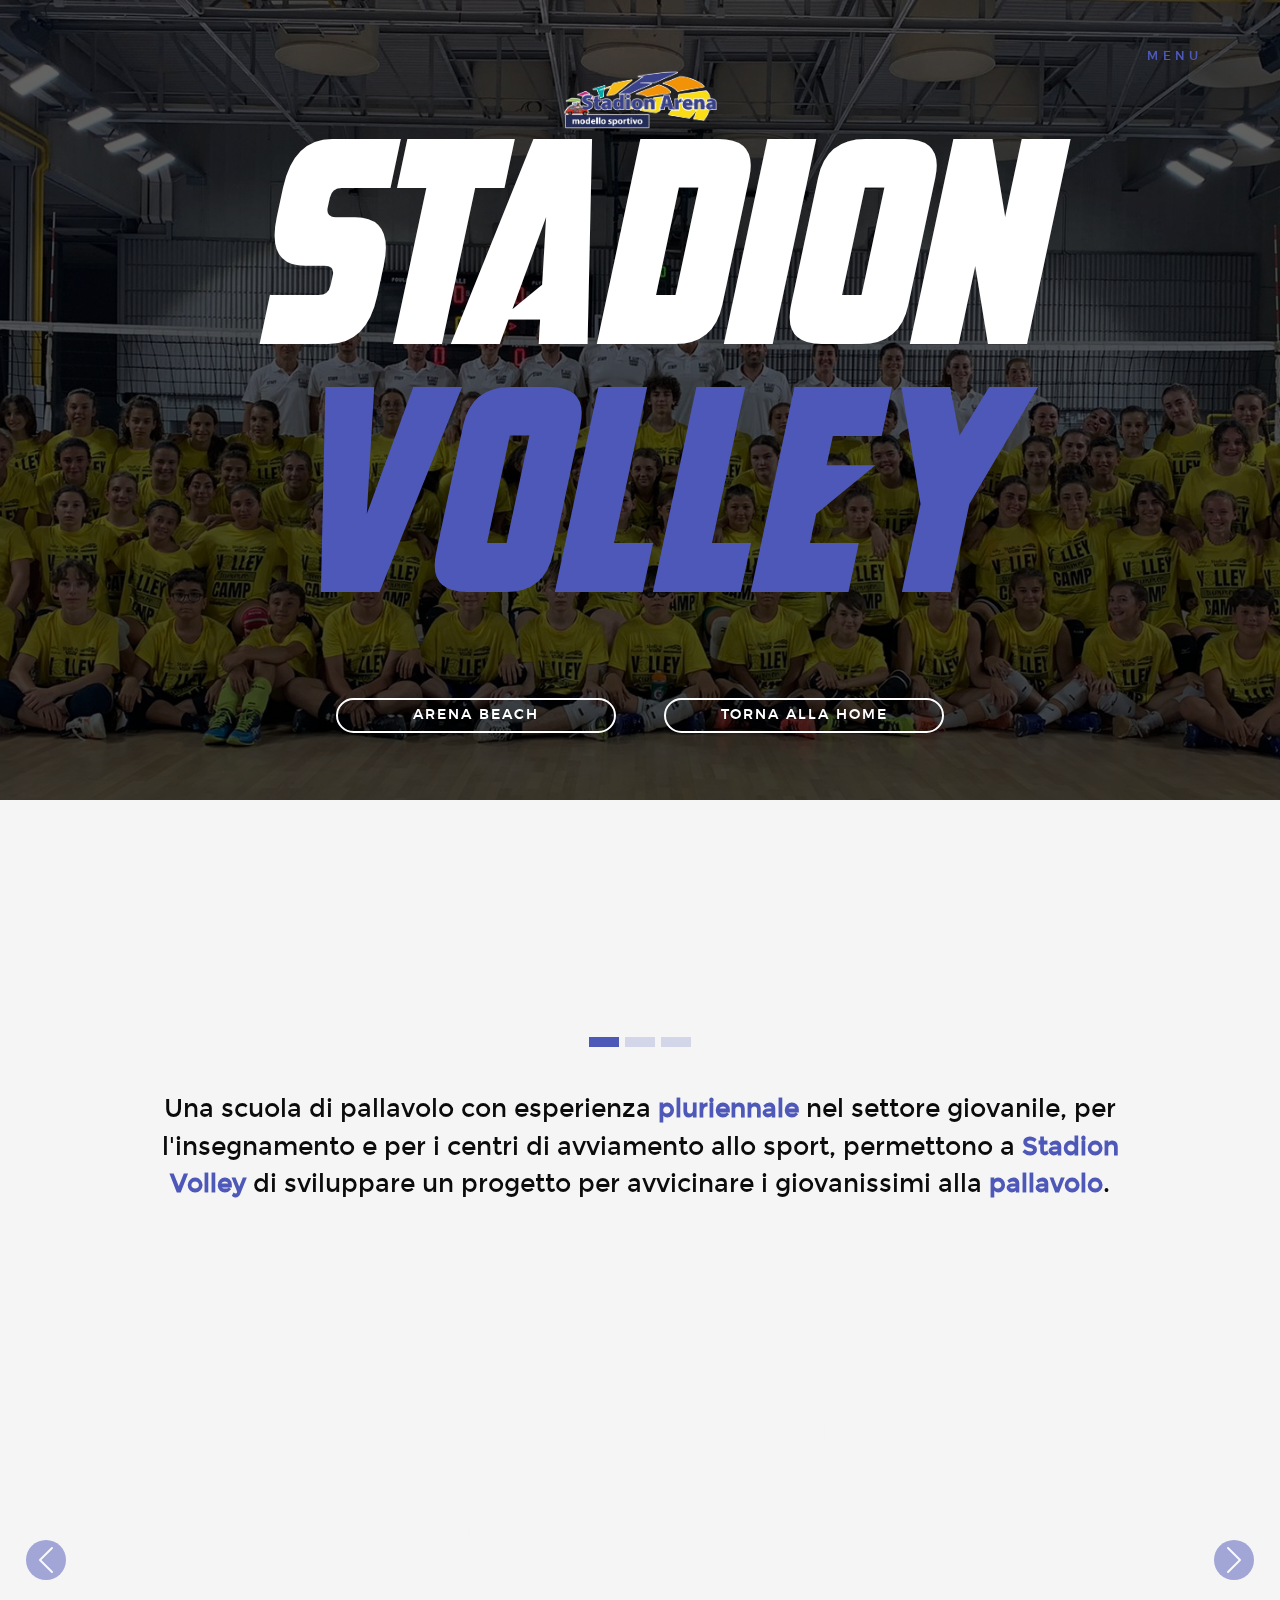
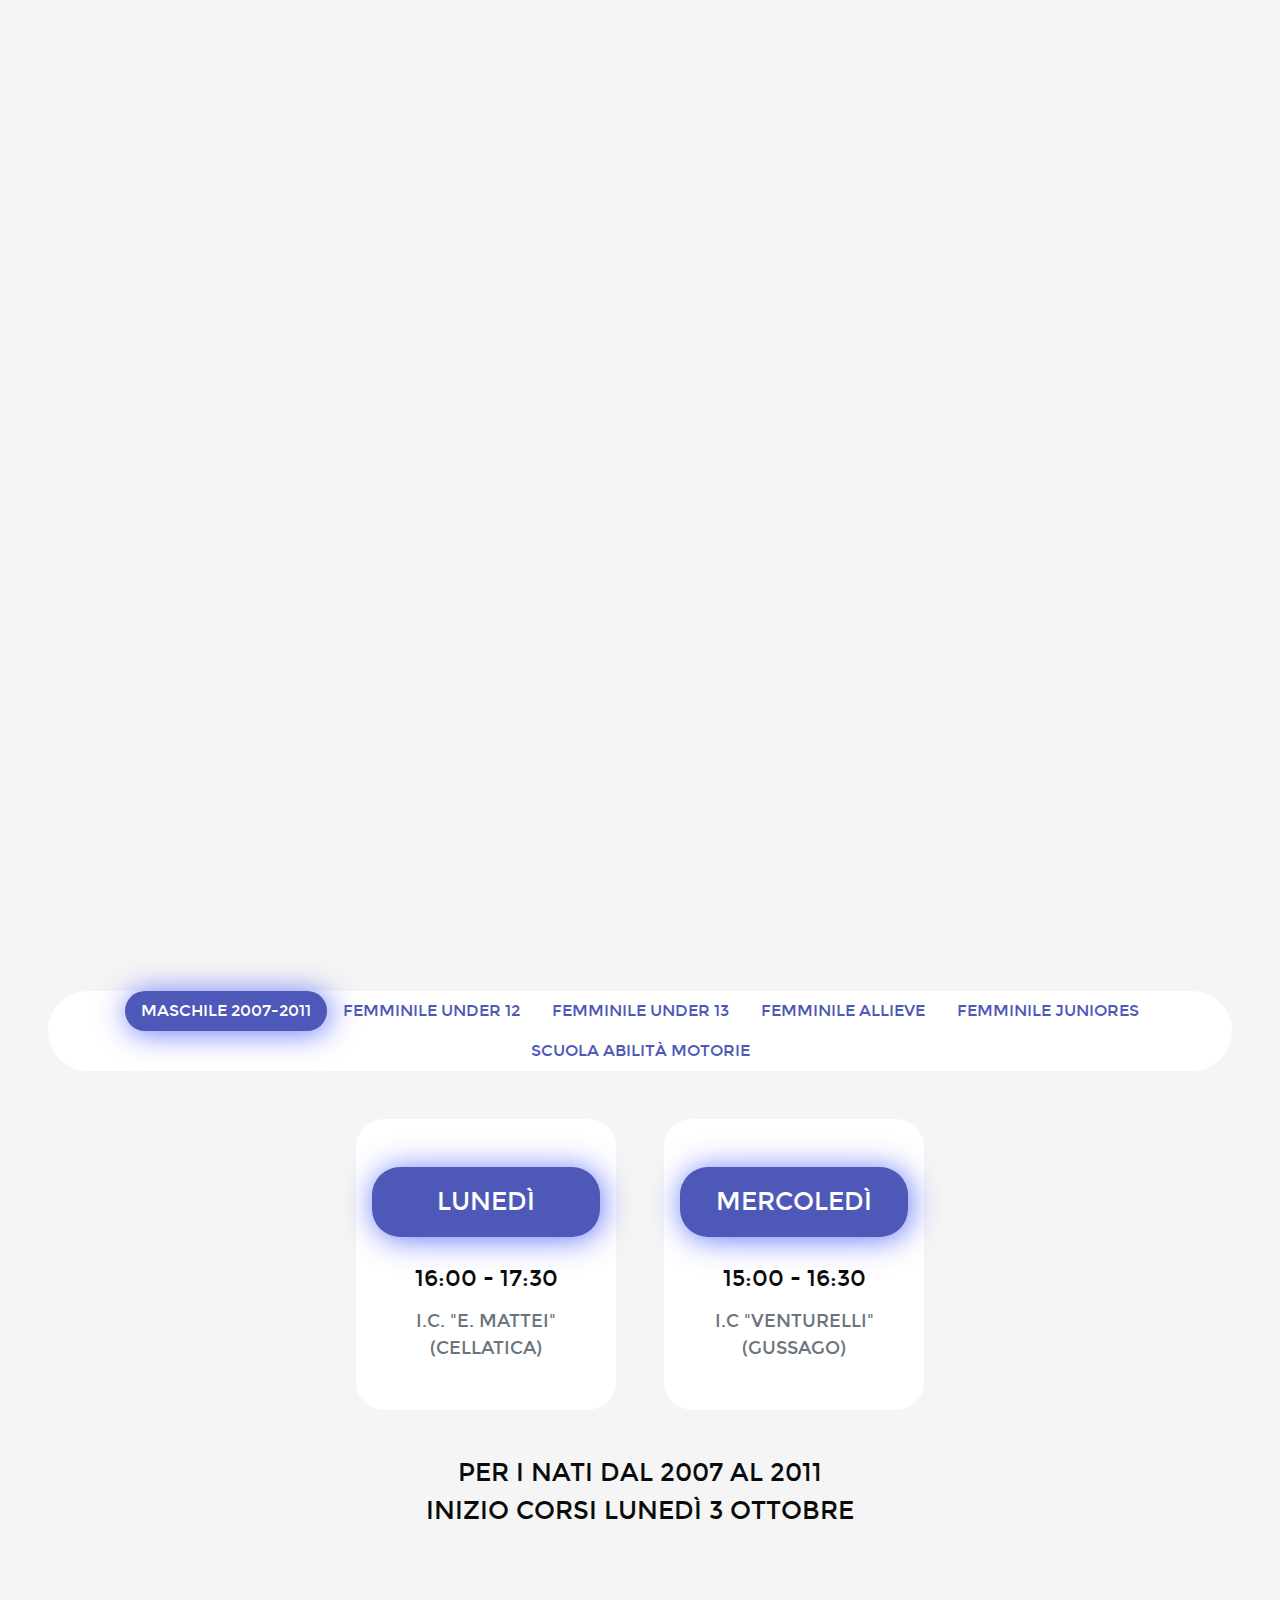
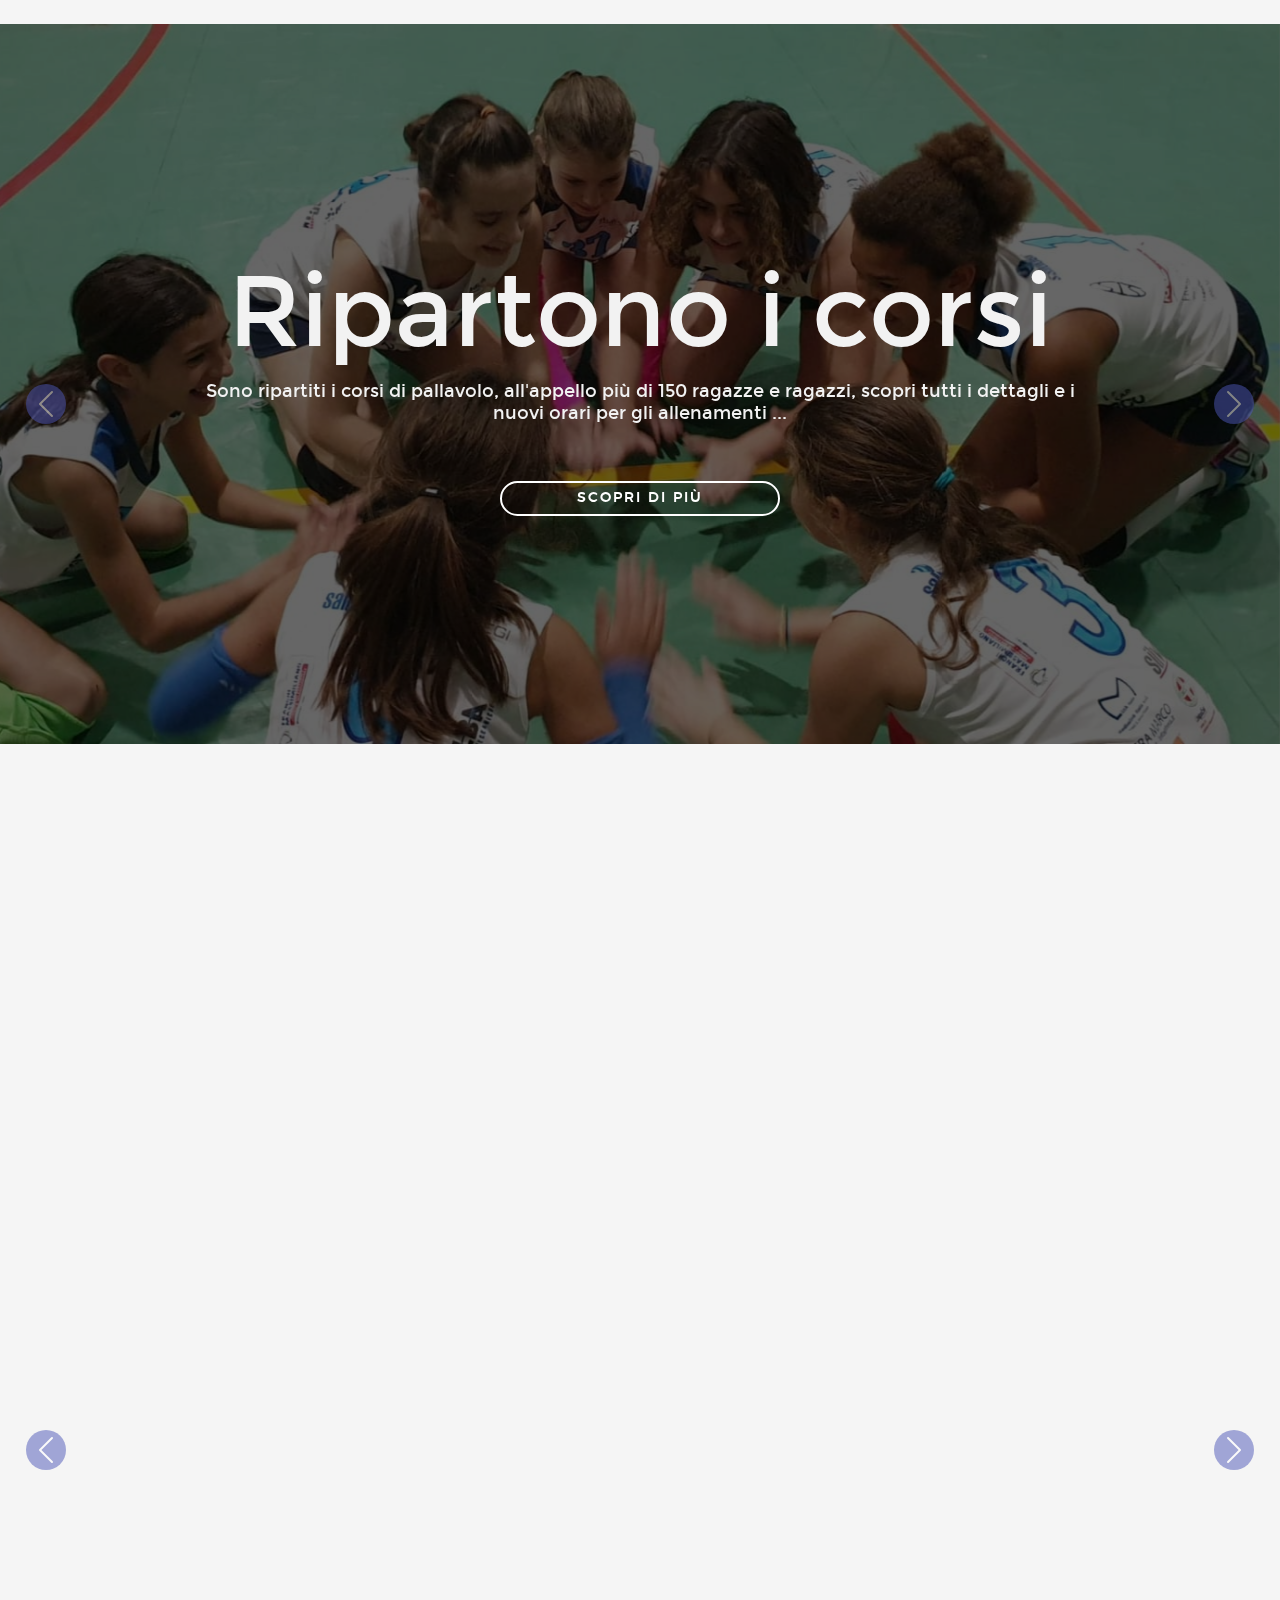
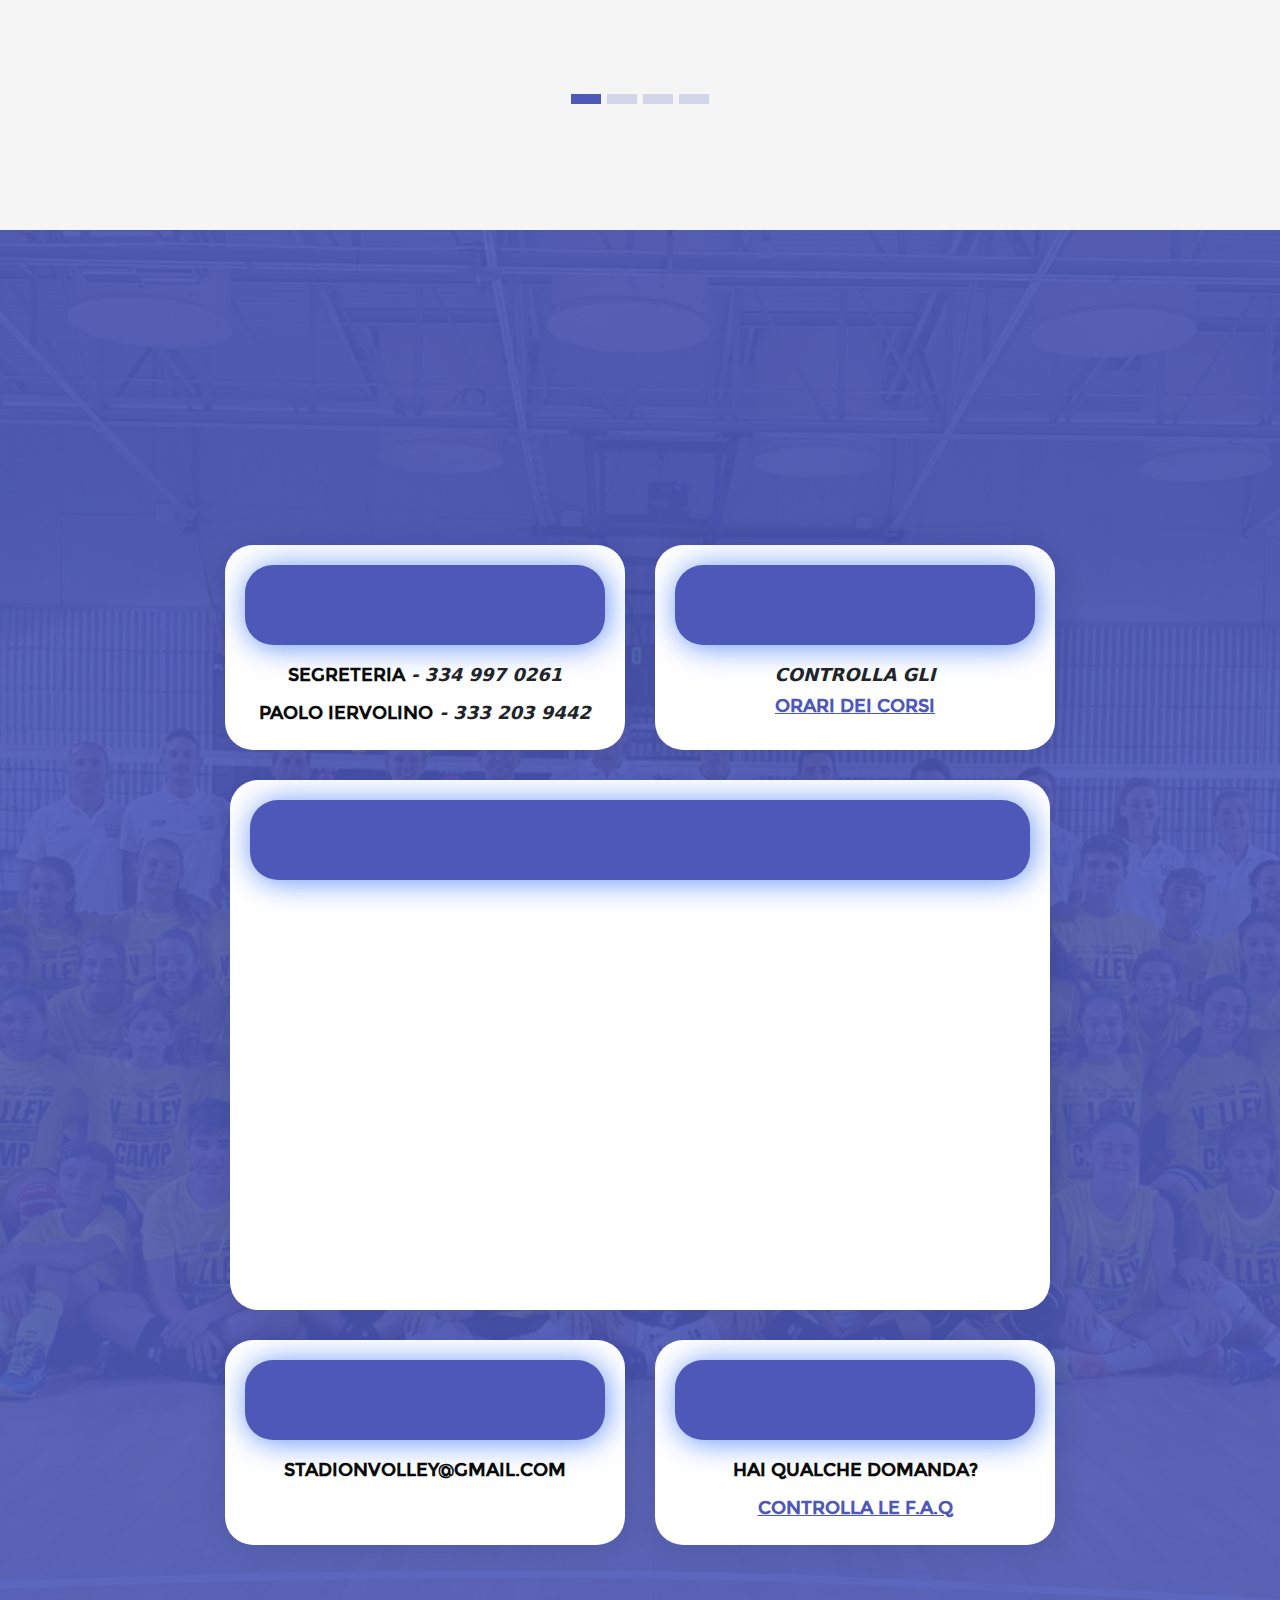
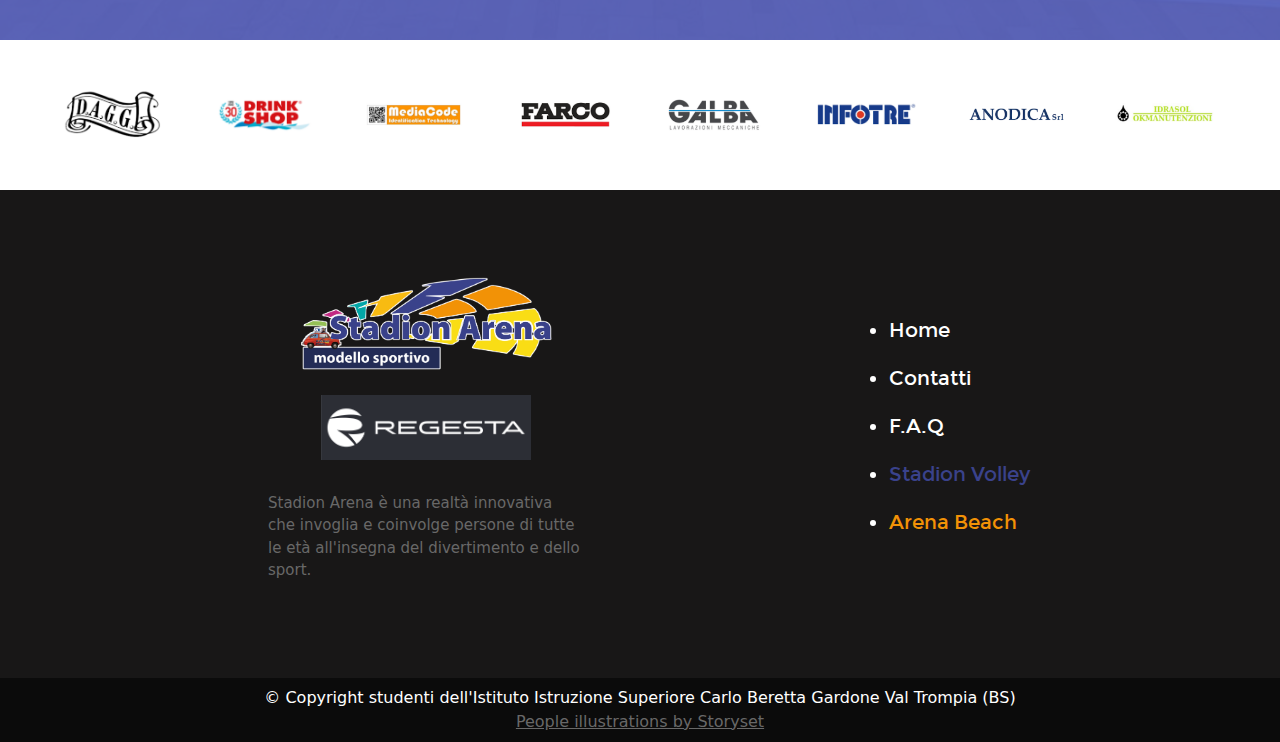
<file: stadionVolley.html>
<!DOCTYPE html>
<html lang="it">

<head>

    <!--- basic page needs
    ================================================== -->
    <meta charset="utf-8">
    <title>Stadion Volley</title>

    <!-- mobile specific metas
    ================================================== -->
    <meta name="viewport" content="width=device-width, initial-scale=1">

    <!-- CSS
    ================================================== -->
    <link rel="stylesheet" href="assets/css/mainstyle.css">
    <link rel="stylesheet" href="assets/responsive/responsive.css">
    <link rel="stylesheet" href="https://cdn.jsdelivr.net/npm/bootstrap@5.2.3/dist/css/bootstrap.min.css">
    <link href="https://unpkg.com/aos@2.3.1/dist/aos.css" rel="stylesheet">

    <!--- icons
    ================================================== -->
    <link rel="stylesheet" href="https://cdn.jsdelivr.net/npm/bootstrap-icons@1.10.5/font/bootstrap-icons.css">

    <!--- fonts
    ================================================== -->
    <link rel="stylesheet" href="assets/fonts/Alien/stylesheet.css">
    <link rel="stylesheet" href="assets/fonts/general.css">

    <!-- script
    ================================================== -->
    <script src="https://cdn.lordicon.com/bhenfmcm.js"></script>
    <script src="https://unpkg.com/aos@2.3.1/dist/aos.js"></script>
    <script src="https://cdn.jsdelivr.net/npm/bootstrap@5.2.3/dist/js/bootstrap.bundle.min.js"></script>

    <!-- favicons
    ================================================== -->
    <link rel="icon" href="assets/icons/volleyball.ico" type="image/x-icon">

</head>

<!-- Colori principali della pagina -->
<style> 
    :root {
        --primario : #4e58b8;
        --primario-trasparente : #f29406f1;
        --secondario : #ffffff;
        --dark : #0b0b0b;
        --dark-light : #686868;
    }

    body {
        height: 100vh;
    }

    /* debug */
    /* * {border: 2px solid red;} */

    /* puntatore per divisore attivo */
    .puntatore {border: 2px solid green;}

    /* shortcut */
    .centrato {display: flex; align-items: center; justify-content: center;}


</style>

<body>

    <!-- INIZIO DELLE SEZIONI DELLA PAGINA -->

    <!-- HEADER
    ================================================== -->
    <header class="s-header">

        <!-- Navbar con logo -->
        <nav class="navbar fixed-top" style="background-color: transparent;">
            <div class="container-fluid justify-content-end mt-4">
                
                <!-- Logo piccolo in alto a sinistra -->
                <!-- <img id="logo" style="width: 160px; height: auto;" src="assets/img/logo/stadionArenaLogo.PNG" alt="Homepage"> -->
              
                <!-- Style del button per il menu -->
                <style>
                    .box-menu-scrolled {background-color: var(--primario) !important; transition: all .3s ease-in-out;  box-shadow: 2px 2px 30px rgba(14, 71, 226, 0.825);}
                </style>
                <!-- Script per lo scroll ed il cambio di colore per il button del menu -->
                <script>
                    window.addEventListener('scroll', function() {
                        var boxMenu = document.getElementById('box-menu');
                        var titleMenu = document.getElementById('header-titolo');
                        var scrollPosition = window.scrollY;
                
                        if (scrollPosition > 600) {
                            boxMenu.classList.add('box-menu-scrolled');
                            titleMenu.classList.add('header-titolo-scrolled');
                        } else {
                            boxMenu.classList.remove('box-menu-scrolled');
                            titleMenu.classList.remove('header-titolo-scrolled');
                        }
                    });
                </script>
                <div id="box-menu">
                    <button class="button-toggler centrato gap-3" type="button" data-bs-toggle="offcanvas" data-bs-target="#offcanvasNavbar" aria-controls="offcanvasNavbar">
                        <span id="header-titolo" class="d-none d-sm-block">menu</span>
                        <lord-icon
                            src="https://cdn.lordicon.com/wgwcqouc.json"
                            colors="primary:#f5f5f5,secondary:#08a88a"
                            style="width:40px;height:40px">
                        </lord-icon>
                    </button>
                </div>

                <!-- Offcanvas Navbar -->
                <div class="offcanvas offcanvas-end" tabindex="-1" id="offcanvasNavbar" aria-labelledby="offcanvasNavbarLabel">
                    <div class="offcanvas-header centrato justify-content-around mt-3 gap-3">

                        <!-- offcanvas title -->
                        <h5 id="title-offcanvas" data-aos="fade-right">MENU NAVIGAZIONE</h5>

                        <!-- toggle button -->
                        <lord-icon
                            data-bs-dismiss="offcanvas" aria-label="Close"
                            src="https://cdn.lordicon.com/wgwcqouc.json"
                            trigger="morph"
                            colors="primary:#f5f5f5,secondary:#08a88a"
                            style="width:40px;height:40px">
                        </lord-icon>

                    </div>

                    <div class="header-nav__content">
                        
                        <ul class="header-nav__list">
                            <li><a id="offcanvas-link"  href="#s-home" title="home">Home</a></li>
                            <li><a id="offcanvas-link"  href="#s-informazioni" title="informazioni">Informazioni</a></li>
                            <li><a id="offcanvas-link"  href="#s-corsi" title="corsi">Corsi</a></li>
                            <li><a id="offcanvas-link"  href="#s-annunci" title="annunci">Annunci</a></li>
                            <li><a id="offcanvas-link"  href="#s-galleria" title="galleria">Galleria</a></li>
                            <li><a id="offcanvas-link"  href="#s-contatti" title="contatti">Contatti</a></li>
                            <li><a id="offcanvas-link"  href="#s-footer" title="news">Sponsor</a></li>
                            <li><a id="offcanvas-link" style="color:#eaf206"  href="index.html" title="faq">Torna alla Home</a></li>
                            <li><a id="offcanvas-link" style="color:#f29206"  href="arenaBeach.html" title="faq">Arena Beach</a></li>
                        </ul>
                        
                        <p style="margin-left: 2rem; color: var(--dark-light);">Segui Stadion Arena su tutti i canali social!</p>
            
                        <ul class="header-nav__social centrato justify-content-start gap-3">
                            <li style="list-style: none;">
                                <a href="https://www.facebook.com/arenabeach.it"><i style="color: var(--dark-light);" class="bi bi-facebook"></i></a>
                            </li>
                            <li style="list-style: none;">
                                <a href="https://www.instagram.com/_arenabeach_/"><i style="color: var(--dark-light);" class="bi bi-instagram"></i></a>
                            </li>
                        </ul>
        
                    </div> <!-- end header-nav__content -->
                </div>

            </div>
        </nav>

    </header> <!-- end of HEADER ===================== -->

    <!-- HOME
    ================================================== -->
    <section id="s-home" class="parallax">

        <style>
            .parallax {
              /* The image used */
              background-image: url("assets/img/StadionVolley/HomeBackground.jpg");
            
              /* Set a specific height */
              min-height: 500px;
            
              /* Create the parallax scrolling effect */
              background-attachment: fixed;
              background-position: center;
              background-repeat: no-repeat;
              background-size: cover;
            }
        </style>

        <!-- Background Video e Filter style -->
        <style>
                    .shadow-overlay {
                        position: absolute;
                        top: 0;
                        left: 0;
                        width: 100%;
                        height: 100%;
                        opacity: .4;
                        background: -moz-linear-gradient(top, transparent 0%, rgba(0, 0, 0, 0.8) 100%);
                        background: -webkit-linear-gradient(top, transparent 0%, rgba(0, 0, 0, 0.8) 100%);
                        background: linear-gradient(to bottom, transparent 0%, rgba(0, 0, 0, 0.8) 100%);
                        /* filter: progid: DXImageTransform.Microsoft.gradient( startColorstr='#00000000', endColorstr='#cc000000', GradientType=0); */
                        }
        
                    .overlay {
                        position: absolute;
                        top: 0;
                        left: 0;
                        width: 100%;
                        height: 100%;
                        opacity: .6;
                        background-color: #000000;
                        }
        </style>

        <!-- Background e Filter style -->
        <div class="overlay"></div>
        <div class="shadow-overlay"></div>

        <!-- # Container Principale 
            contiene tutti i Box-->
        <div id="main-container">

            <!-- # Box Titolo e Buttons 
            contiene il titolo con il logo e i buttons-->
            <div id="box-title_button">

                <!-- logo -->
                <img id="logo" style="width: 160px; height: auto;" src="assets/img/logo/stadionArenaLogo.PNG" alt="Homepage">

                <!-- sub-box titolo -->
                <h1 style="margin-top: 2%;" class="home-titolo" data-aos="fade-right">STADION</h1>
                <h1 style="color: var(--primario);" class="home-titolo" data-aos="fade-right">VOLLEY</h1>

                <!-- sub-box buttons -->
                <div class="centrato gap-5 mt-5 flex-wrap" data-aos="fade-up">
                        <!-- stadion volley button -->
                        <a id="btn__stadionVolley" href="arenaBeach.html" class="home__btn">
                            Arena Beach
                        </a>
                        <!-- arena beach button -->
                        <a id="btn__arenaBeach" href="index.html" class="home__btn">
                            Torna alla Home
                        </a>                    
                </div>

            </div>

        </div>

    </section> <!-- end of HOME ===================== -->

    <!-- INFORMAZIONI
    ================================================== -->
    <section id="s-informazioni">

         <!-- # Container Principale 
            contiene tutti i Box-->
            <div id="main-container" style="background-color: whitesmoke; flex-direction: column; justify-content: start; height: auto; padding-bottom: 50px;">

            <!-- Titolo sezione -->
            <div style="width: 100%; height: 10%; margin-top: 100px;" class="centrato"><span id="titolo-sezione" data-aos="fade-up">INFORMAZIONI</span></div>

            <!-- # Box titolo con icona -->
            <div class="centrato flex-wrap">
                <h3 id="sottotitolo-sezione" data-aos="fade-right">CHI SIAMO</h3>
            </div>

            <!-- Carousel con informazioni -->
            <div id="carousel-informazioni" class="carousel slide" style="margin-top: 4rem;" data-bs-ride="carousel" data-interval="false" data-touch="true">
                <div class="carousel-indicators" id="carousel-indicators-info">
                  <button type="button" data-bs-target="#carousel-informazioni" data-bs-slide-to="0" class="active" aria-current="true" aria-label="Slide 1"></button>
                  <button type="button" data-bs-target="#carousel-informazioni" data-bs-slide-to="1" aria-label="Slide 2"></button>
                  <button type="button" data-bs-target="#carousel-informazioni" data-bs-slide-to="2" aria-label="Slide 3"></button>
                </div>
                <div class="carousel-inner">

                    <!-- Prima Slide -->
                  <div class="carousel-item active">
                    
                    <div class="centrato flex-column">
                        
                        <p id="testo-sezione" style="padding-inline: 300px;">
                            Una scuola di pallavolo con esperienza <a id="testo-evidenziato-giallo">pluriennale</a> nel settore giovanile, per
                            l'insegnamento e per i centri di avviamento allo sport,
                            permettono a <a id="testo-evidenziato-giallo">Stadion Volley</a> di sviluppare un
                            progetto per avvicinare i giovanissimi alla <a id="testo-evidenziato-giallo">pallavolo</a>. </p>
                        <div class="centrato" style="width: 100%; height: 100%;">
                            <img class="carousel-illustrazione" src="assets/img/StadionVolley/sezioneInformazioni/coaches-animate.svg" class="d-block w-100" alt="...">
                        </div>
                        
                    </div>

                  </div>

                  <!-- Seconda Slide -->
                  <div class="carousel-item ">
                    
                    <div class="centrato flex-column">
                        
                        <p id="testo-sezione" style="padding-inline: 300px;">
                            Il nostro progetto mira a fornire una <a id="testo-evidenziato-giallo">base motoria
                                adeguata</a>, l'apprendimento delle tecniche base e
                              la possibilità di <a id="testo-evidenziato-giallo">giocare</a>, <a id="testo-evidenziato-giallo">confrontarsi</a> e <a id="testo-evidenziato-giallo">socializzare</a>
                              con i propri coetanei. </p>
                        <div class="centrato" style="width: 100%; height: 100%;">
                            <img class="carousel-illustrazione" src="assets/img/StadionVolley/sezioneInformazioni/floating-animate.svg" class="d-block w-100" alt="...">
                        </div>

                    </div>

                  </div>

                  <!-- Terza Slide -->
                  <div class="carousel-item">
                    
                    <div class="centrato flex-column">
                        
                        <p id="testo-sezione" style="padding-inline: 300px;">
                            Oltre alla partecipazione
                        ai principali <a id="testo-evidenziato-giallo">campionati</a>, organizziamo altre
                        numerose <a id="testo-evidenziato-giallo">attività</a>, manifestazioni sportive, feste,
                        stage e corsi di aggiornamento.</p>
                        <div class="centrato" style="width: 100%; height: 100%;">
                            <img class="carousel-illustrazione" src="assets/img/StadionVolley/sezioneInformazioni/celebration-animate.svg" class="d-block w-100" alt="...">
                        </div>
                    </div>

                  </div>

                </div>
                <button class="carousel-control-prev" id="aree-carousel-btn-1" type="button" data-bs-target="#carousel-informazioni" data-bs-slide="prev">
                  <span class="carousel-control-prev-icon" aria-hidden="true"></span>
                  <span class="visually-hidden">Previous</span>
                </button>
                <button class="carousel-control-next" id="aree-carousel-btn-2" type="button" data-bs-target="#carousel-informazioni" data-bs-slide="next">
                  <span class="carousel-control-next-icon" aria-hidden="true"></span>
                  <span class="visually-hidden">Next</span>
                </button>
              </div>

              <!-- Animazione Statistiche -->
              <script>
                /* Stat Counter
                * ------------------------------------------------------ */
                var clStatCount = function() {
                    
                    var statSection = $(".about-stats"),
                        stats = $(".stats__count");

                    statSection.waypoint({

                        handler: function(direction) {

                            if (direction === "down") {

                                stats.each(function () {
                                    var $this = $(this);

                                    $({ Counter: 0 }).animate({ Counter: $this.text() }, {
                                        duration: 4000,
                                        easing: 'swing',
                                        step: function (curValue) {
                                            $this.text(Math.ceil(curValue));
                                        }
                                    });
                                });

                            } 

                            // trigger once only
                            this.destroy();

                        },

                        offset: "90%"

                    });
                };
              </script>

              <!-- Statistiche -->
            <div class="about-stats stats centrato align-items-start flex-wrap gap-5 mt-5" data-aos="fade-up">
                    
                <div style="width: auto; padding-inline: 20px;">
                    <div class="stats__count">250</div>
                    <h5>Ragazze e Ragazzi che <br> hanno partecipato alla <br>Scuola di Pallavolo</h5>
                </div>
                <div style="width: auto; padding-inline: 20px;">
                    <div class="stats__count">12</div>
                    <h5>I nostri team partecipanti <br> 
                        ai campionati <br>
                        FIPAV e CSI</h5>
                </div>               

            </div>


        </div>

    </section> <!-- end of INFORMAZIONI ===================== -->

    <!-- CORSI
    ================================================== -->
    <section id="s-corsi" style=" height: auto;">

        <!-- Informazioni style -->
        <style>

        </style>

         <!-- # Container Principale 
            contiene tutti i Box-->
        <div id="main-container" style="background-color: whitesmoke; flex-direction: column; justify-content: start; height: 100%;">

            <!-- Titolo sezione -->
            <div style="width: 100%; height: 45px; margin-top: 100px;" class="centrato"><span id="titolo-sezione" data-aos="fade-up">CORSI</span></div>

            <!-- # Box titolo con icona -->
            <div class="centrato flex-wrap">
                <h3 id="sottotitolo-sezione" data-aos="fade-right">I NOSTRI CORSI</h3>
            </div>
            
            <!-- box-corsi -->
            <style>
                .rounded {
                    border-radius: 28px !important;
                }
                .box-orari-giorno {
                    font-family: 'montserrat-regular', sans-serif; font-size: min(max(25px), 4.5vw); color: var(--secondario);
                    background-color: var(--primario); box-shadow: 2px 2px 30px rgba(35, 56, 246, 0.689);
                    border-radius: 28px; padding: 20px;
                }
                .nav-pills .nav-link.active, .nav-pills .show > .nav-link {
                background-color: var(--primario) !important;
                color: var(--secondario) !important;
                box-shadow: 2px 2px 30px rgba(35, 56, 246, 0.689);
                }
            </style>

            <!-- Corsi -->
            <div class="container-fluid p-5" style="margin-bottom: 42px;">
                <div class="tab-class text-center">
                    <ul style="background-color: var(--secondario);" class="nav nav-pills d-none d-md-inline-flex justify-content-center text-uppercase rounded-pill mb-5">
                        <li class="box-corso">
                            <a class="nav-link rounded-pill testo-categoria active" data-bs-toggle="pill" href="#tab-1">MASCHILE 2007-2011</a>
                        </li>
                        <li class="box-corso">
                            <a class="nav-link rounded-pill testo-categoria" data-bs-toggle="pill" href="#tab-2">Femminile under 12</a>
                        </li>
                        <li class="box-corso">
                            <a class="nav-link rounded-pill testo-categoria" data-bs-toggle="pill" href="#tab-3">Femminile under 13</a>
                        </li>
                        <li class="box-corso">
                            <a class="nav-link rounded-pill testo-categoria" data-bs-toggle="pill" href="#tab-4">Femminile Allieve</a>
                        </li>
                        <li class="box-corso">
                            <a class="nav-link rounded-pill testo-categoria" data-bs-toggle="pill" href="#tab-5">Femminile Juniores</a>
                        </li>
                        <li class="box-corso">
                            <a class="nav-link rounded-pill testo-categoria" data-bs-toggle="pill" href="#tab-6">Scuola abilità motorie</a>
                        </li>     
                    </ul>
                    <ul class="nav nav-pills d-inline-flex d-md-none flex-column justify-content-center bg-light text-uppercase mb-5 p-3" style="border-radius: 5px;">
                        <li class="box-corso">
                            <a class="nav-link testo-categoria active" data-bs-toggle="pill" href="#tab-1" style="border-radius: 5px;">MASCHILE 2007-2011</a>
                        </li>
                        <li class="box-corso">
                            <a class="nav-link testo-categoria" data-bs-toggle="pill" href="#tab-2" style="border-radius: 5px;">Femminile under 12</a>
                        </li>
                        <li class="box-corso">
                            <a class="nav-link testo-categoria" data-bs-toggle="pill" href="#tab-3" style="border-radius: 5px;">Femminile under 13</a>
                        </li>
                        <li class="box-corso">
                            <a class="nav-link testo-categoria" data-bs-toggle="pill" href="#tab-4" style="border-radius: 5px;">Femminile Allieve</a>
                        </li>
                        <li class="box-corso">
                            <a class="nav-link testo-categoria" data-bs-toggle="pill" href="#tab-5" style="border-radius: 5px;">Femminile Juniores</a>
                        </li>
                        <li class="box-corso">
                            <a class="nav-link testo-categoria" data-bs-toggle="pill" href="#tab-6" style="border-radius: 5px;">Scuola abilità motorie</a>
                        </li> 
                    </ul>
                    <div class="tab-content">
                        <div id="tab-1" class="tab-pane fade show p-0 active">
                            <div class="row g-5 justify-content-center">
                                <div class="col-lg-3 col-md-4 col-sm-6">
                                    <div class="box-orari rounded text-center py-5 px-3">
                                        <h5 class="text-uppercase box-orari-giorno">Lunedì</h5>
                                        <h6 class="text-uppercase box-orari-orario mb-3">16:00 - 17:30</h6>
                                        <p class="text-uppercase text-secondary mb-0">I.C. "E. Mattei" (Cellatica)</p>
                                    </div>
                                </div>
                                <div class="col-lg-3 col-md-4 col-sm-6">
                                    <div class="box-orari rounded text-center py-5 px-3">
                                        <h5 class="text-uppercase box-orari-giorno">Mercoledì</h5>
                                        <h6 class="text-uppercase box-orari-orario mb-3">15:00 - 16:30</h6>
                                        <p class="text-uppercase text-secondary mb-0">I.C "Venturelli" (Gussago)</p>
                                    </div>
                                </div>
                                <div class="text-center">
                                    <h5 class="box-orari-info text-uppercase">Per i nati dal 2007 al 2011</h5>
                                    <h5 class="box-orari-info text-uppercase">Inizio corsi lunedì 3 ottobre</h5>
                                </div>
                                
                            </div>
                        </div>
                        <div id="tab-2" class="tab-pane fade p-0">
                            <div class="row g-5 justify-content-center">
                                <div class="col-lg-3 col-md-4 col-sm-6">
                                    <div class="box-orari rounded text-center py-5 px-3">
                                        <h5 class="text-uppercase box-orari-giorno">Martedì</h5>
                                        <h6 class="text-uppercase box-orari-orario mb-3">17:30 - 19:00</h6>
                                        <p class="text-uppercase text-secondary mb-0">Cellatica</p>
                                    </div>
                                </div>
                                <div class="col-lg-3 col-md-4 col-sm-6">
                                    <div class="box-orari rounded text-center py-5 px-3">
                                        <h5 class="text-uppercase box-orari-giorno">Giovedì</h5>
                                        <h6 class="text-uppercase box-orari-orario mb-3">18:00 - 19:30</h6>
                                        <p class="text-uppercase text-secondary mb-0">I.C. "Olivelli" (Gussago)</p>
                                    </div>
                                </div>
                                <div class="text-center">
                                    <h5 class="box-orari-info text-uppercase">Per le nate dal 2012 al 2013</h5>
                                    <h5 class="box-orari-info text-uppercase">Inizio corsi martedì 20 settembre</h5>
                                </div>
                            
                            </div>
                        </div>
                        <div id="tab-3" class="tab-pane fade p-0">
                            <div class="row g-5 justify-content-center">
                                <div class="col-lg-3 col-md-4 col-sm-6">
                                    <div class="box-orari rounded text-center py-5 px-3">
                                        <h5 class="text-uppercase box-orari-giorno">Martedì</h5>
                                        <h6 class="text-uppercase box-orari-orario mb-3">16:00 - 17:30</h6>
                                        <p class="text-uppercase text-secondary mb-0">Cellatica</p>
                                    </div>
                                </div>
                                <div class="col-lg-3 col-md-4 col-sm-6">
                                    <div class="box-orari rounded text-center py-5 px-3">
                                        <h5 class="text-uppercase box-orari-giorno">Giovedì</h5>
                                        <h6 class="text-uppercase box-orari-orario mb-3">16:30 - 18:00</h6>
                                        <p class="text-uppercase text-secondary mb-0">I.C. "Olivelli" (Gussago)</p>
                                    </div>
                                </div>
                                <div class="text-center">
                                    <h5 class="box-orari-info text-uppercase">Per le nate dal 2010 al 2011</h5>
                                    <h5 class="box-orari-info text-uppercase">Inizio corsi martedì 20 settembre</h5>
                                </div>
                            </div>
                        </div>
                        <div id="tab-4" class="tab-pane fade p-0">
                            <div class="row g-5 justify-content-center">
                                <div class="col-lg-3 col-md-4 col-sm-6">
                                    <div class="box-orari rounded text-center py-5 px-3">
                                        <h5 class="text-uppercase box-orari-giorno">Martedì</h5>
                                        <h6 class="text-uppercase box-orari-orario mb-3">19:00 - 21:00</h6>
                                        <p class="text-uppercase text-secondary mb-0">I.C. "Olivelli" (Gussago)</p>
                                    </div>
                                </div>
                                <div class="col-lg-3 col-md-4 col-sm-6">
                                    <div class="box-orari rounded text-center py-5 px-3">
                                        <h5 class="text-uppercase box-orari-giorno">Giovedì</h5>
                                        <h6 class="text-uppercase box-orari-orario mb-3">19:30 - 21:30</h6>
                                        <p class="text-uppercase text-secondary mb-0">I.C. "Olivelli" (Gussago)</p>
                                    </div>
                                </div>
                                <div class="text-center">
                                    <h5 class="box-orari-info text-uppercase">Per le nate dal 2008 al 2009</h5>
                                    <h5 class="box-orari-info text-uppercase">Inizio corsi martedì 20 settembre</h5>
                                </div>
                            </div>
                        </div>
                        <div id="tab-5" class="tab-pane fade p-0">
                            <div class="row g-5 justify-content-center">
                                <div class="col-lg-3 col-md-4 col-sm-6">
                                    <div class="box-orari rounded text-center py-5 px-3">
                                        <h5 class="text-uppercase box-orari-giorno">Lunedì</h5>
                                        <h6 class="text-uppercase box-orari-orario mb-3">19:30 - 21:15</h6>
                                        <p class="text-uppercase text-secondary mb-0">I.C. "Venturelli" (Gussago)</p>
                                    </div>
                                </div>
                                <div class="col-lg-3 col-md-4 col-sm-6">
                                    <div class="box-orari rounded text-center py-5 px-3">
                                        <h5 class="text-uppercase box-orari-giorno">Mercoledì</h5>
                                        <h6 class="text-uppercase box-orari-orario mb-3">19:30 - 21:15</h6>
                                        <p class="text-uppercase text-secondary mb-0">I.C. "Venturelli" (Gussago)</p>
                                    </div>
                                </div>
                                <div class="text-center">
                                    <h5 class="box-orari-info text-uppercase">Per le nate dal 2005 al 2007</h5>
                                    <h5 class="box-orari-info text-uppercase">Inizio corsi lunedì 19 settembre</h5>
                                </div>
                            </div>
                        </div>
                        <div id="tab-6" class="tab-pane fade p-0">
                            <div class="row g-5 justify-content-center">
                                <div class="col-lg-3 col-md-4 col-sm-6">
                                    <div class="box-orari rounded text-center py-5 px-3">
                                        <h5 class="text-uppercase box-orari-giorno">Lunedì</h5>
                                        <h6 class="text-uppercase box-orari-orario mb-3">18:10 - 19:30</h6>
                                        <p class="text-uppercase text-secondary mb-0">I.C. "Venturelli" (Gussago)</p>
                                    </div>
                                </div>
                                <div class="col-lg-3 col-md-4 col-sm-6">
                                    <div class="box-orari rounded text-center py-5 px-3">
                                        <h5 class="text-uppercase box-orari-giorno">Lunedì</h5>
                                        <h6 class="text-uppercase box-orari-orario mb-3">17:15 - 18:30</h6>
                                        <p class="text-uppercase text-secondary mb-0">Cellatica</p>
                                    </div>
                                </div>
                                <div class="col-lg-3 col-md-4 col-sm-6">
                                    <div class="box-orari rounded text-center py-5 px-3">
                                        <h5 class="text-uppercase box-orari-giorno">Mercoledì</h5>
                                        <h6 class="text-uppercase box-orari-orario mb-3">18:10 - 19:30</h6>
                                        <p class="text-uppercase text-secondary mb-0">I.C. "Venturelli" (Gussago)</p>
                                    </div>
                                </div>
                                <div class="col-lg-3 col-md-4 col-sm-6">
                                    <div class="box-orari rounded text-center py-5 px-3">
                                        <h5 class="text-uppercase box-orari-giorno">Mercoledì</h5>
                                        <h6 class="text-uppercase box-orari-orario mb-3">17:15 - 18:30</h6>
                                        <p class="text-uppercase text-secondary mb-0">Cellatica</p>
                                    </div>
                                </div>
                                <div class="text-center">
                                    <h5 class="box-orari-info text-uppercase">Per i nati/e dal 2014 al 2016</h5>
                                    <h5 class="box-orari-info text-uppercase">Inizio corsi lunedì 3 ottobre</h5>
                                </div>
                            </div>
                        </div>
                    </div>
                </div>
            </div>
            <!-- Class Timetable End -->



        </div>

    </section> <!-- end of CORSI ===================== -->

    <!-- ANNUNCI 
    ================================================== -->
    <section id="s-annunci" style="height: 720px;">

            <!-- # Container Principale 
            contiene tutti i Box-->
            <div id="main-container" style="background-color: transparent; flex-direction: column; justify-content: start; height: 100%;">
    
                <div id="carouselNotizie" style="height: 100%; width: 100%;" class="carousel slide" data-bs-ride="carousel" data-touch="true" data-interval="false">
                    <div class="carousel-inner" style="height: 100%; width: 100%;">
                      
                        <!-- Primo annuncio -->
                        <div class="carousel-item active" style="height: 100%;">
                        
                            <!-- Contenuto della notizia -->
                            <div id="aree-carousel-container" style="border-radius: 0px; background-image: url(assets/img/StadionVolley/sezioneNotizie/News01.jpeg); height: 100%; width: 100%;">
                                <!-- text container -->
                                <div class="d-flex align-content-around justify-content-center flex-column w-100 h-100" style="backdrop-filter: brightness(40%);">
                                    <h2 class="w-auto h-auto text-center" id="titolo-carousel-annunci">
                                        Ripartono i corsi</h2>
                                    <h4 class="w-auto h-auto text-center" id="sottotitolo-carousel-annunci">
                                        Sono ripartiti i corsi di pallavolo, all'appello più di 150 ragazze 
                                        e ragazzi, scopri tutti i dettagli e i nuovi orari per gli 
                                        allenamenti ...</h4>
                                    <div class="centrato w-100 mt-5">
                                        <a id="btn__stadionVolley" href="" class="home__btn">
                                            Scopri di più
                                        </a>
                                    </div>
                                </div>
                            </div>
    
                        </div>

                        <!-- Seconda annuncio -->
                        <div class="carousel-item" style="height: 100%; width: 100%;">
                        
                            <!-- Contenuto della notizia -->
                            <div id="aree-carousel-container" style="border-radius: 0px; background-image: url(assets/img/StadionVolley/sezioneNotizie/News02.jpg); height: 100%; width: 100%;">
                                <!-- text container -->
                                <div class="d-flex align-content-around justify-content-center flex-column w-100 h-100" style="backdrop-filter: brightness(40%);">
                                    <h2 class="w-auto h-auto text-center" id="titolo-carousel-annunci">
                                        Nuovi Orari e Location</h2>
                                    <h4 class="w-auto h-auto text-center" id="sottotitolo-carousel-annunci">
                                        Aggiornati suoi nuovi orari e sulle location dei nuovi allenamenti!</h4>
                                    <div class="centrato w-100 mt-5">
                                        <a id="btn__stadionVolley" href="" class="home__btn">
                                            Scopri di più
                                        </a>
                                    </div>
                                </div>
                            </div>
    
                        </div>

                        <!-- Terzo annuncio -->
                        <div class="carousel-item" style="height: 100%; width: 100%;">
                        
                            <!-- Contenuto della notizia -->
                            <div id="aree-carousel-container" style="border-radius: 0px; background-image: url(assets/img/StadionVolley/sezioneNotizie/News03.jpg); height: 100%; width: 100%;">
                                <!-- text container -->
                                <div class="d-flex align-content-around justify-content-center flex-column w-100 h-100" style="backdrop-filter: brightness(40%);">
                                    <h2 class="w-auto h-auto text-center" id="titolo-carousel-annunci">
                                        Calendario dei Match</h2>
                                    <h4 class="w-auto h-auto text-center" id="sottotitolo-carousel-annunci">
                                        Scopri tutti i prossimi incontri e le partite del campionato 2023-2024!</h4>
                                    <div class="centrato w-100 mt-5">
                                        <a id="btn__stadionVolley" href="" class="home__btn">
                                            Scopri di più
                                        </a>
                                    </div>
                                </div>

                            </div>
    
                        </div>
    
                    </div>
                    <button class="carousel-control-prev" id="aree-carousel-btn-1" type="button" data-bs-target="#carouselNotizie" data-bs-slide="prev">
                      <span class="carousel-control-prev-icon" aria-hidden="true"></span>
                      <span class="visually-hidden">Previous</span>
                    </button>
                    <button class="carousel-control-next" id="aree-carousel-btn-2" type="button" data-bs-target="#carouselNotizie" data-bs-slide="next">
                      <span class="carousel-control-next-icon" aria-hidden="true"></span>
                      <span class="visually-hidden">Next</span>
                    </button>
                  </div>
    
            </div>
    
    </section> <!-- end of ANNUNCI ===================== -->

    <!-- GALLERIA
    ================================================== -->
    <section id="s-galleria" style="height: auto;">

        <div id="main-container" style="background-color: whitesmoke; flex-direction: column; justify-content: start; height: 100%; padding-bottom: 100px;">
        
            <!-- Titolo sezione -->
            <div style="width: 100%; height: 45px; margin-top: 100px;" class="centrato"><span id="titolo-sezione" data-aos="fade-up">GALLERIA</span></div>

            <!-- # Box titolo con icona -->
            <div class="centrato flex-wrap">
                <h3 id="sottotitolo-sezione" data-aos="fade-right" style="padding-inline: 10%;">FOTO DELLE NOSTRE GIORNATE</h3>
            </div>

            <!-- Carousel Galleria -->
            <div id="carouselGalleria" class="carousel slide" data-touch="true" data-bs-ride="carousel" style="padding-inline: 10%; width: 100%; margin-top: 60px;">
                <div class="carousel-indicators">
                  <button type="button" data-bs-target="#carouselGalleria" data-bs-slide-to="0" class="active" aria-current="true" aria-label="Slide 1"></button>
                  <button type="button" data-bs-target="#carouselGalleria" data-bs-slide-to="1" aria-label="Slide 2"></button>
                  <button type="button" data-bs-target="#carouselGalleria" data-bs-slide-to="2" aria-label="Slide 3"></button>
                  <button type="button" data-bs-target="#carouselGalleria" data-bs-slide-to="3" aria-label="Slide 4"></button>
                </div>
                <div class="carousel-inner" id="carousel-inner-galleria" data-aos="fade-up">
                  
                    <div class="carousel-item active"><div id="aree-carousel-container-galleria" style="background-image: url(assets/img/ArenaBeach/sezioneGalleria/gallery05.jpeg); "></div></div>
                    <div class="carousel-item "><div id="aree-carousel-container-galleria" style="background-image: url(assets/img/ArenaBeach/sezioneGalleria/gallery04.jpg); "></div></div>
                    <div class="carousel-item "><div id="aree-carousel-container-galleria" style="background-image: url(assets/img/ArenaBeach/sezioneGalleria/gallery03.jpg); "></div></div>
                    <div class="carousel-item "><div id="aree-carousel-container-galleria" style="background-image: url(assets/img/ArenaBeach/sezioneGalleria/gallery01.jpg); "></div></div>

                </div>
                <button class="carousel-control-prev" id="aree-carousel-btn-1"type="button" data-bs-target="#carouselGalleria" data-bs-slide="prev">
                  <span class="carousel-control-prev-icon" aria-hidden="true"></span>
                  <span class="visually-hidden">Previous</span>
                </button>
                <button class="carousel-control-next" id="aree-carousel-btn-2" type="button" data-bs-target="#carouselGalleria" data-bs-slide="next">
                  <span class="carousel-control-next-icon" aria-hidden="true"></span>
                  <span class="visually-hidden">Next</span>
                </button>
            </div>

        </div>

    </section><!-- end of EVENTI ===================== -->

    <!-- CONTATTI
    ================================================== -->
    <section id="s-contatti" style="background-image: url(assets/img/StadionVolley/HomeBackground.jpg); background-position: center; background-repeat: no-repeat; background-size: cover;">

        <!-- # Container Principale 
            contiene tutti i Box-->
            <div id="main-container" style="background-color: #4e59b8e8; flex-direction: column; justify-content: start; height:auto; padding-bottom: 80px;">

            <!-- Titolo sezione -->
            <div style="width: 100%; height: 45px; margin-top: 100px;" class="centrato">
                <span id="titolo-sezione" data-aos="fade-up">CONTATTI</span></div>

            <!-- # Box titolo con icona -->
            <div class="centrato flex-wrap">
                <h3 id="sottotitolo-sezione-bianco" data-aos="fade-right">COME PUOI TROVARCI</h3>
            </div>

            <!-- # Box Servizi -->
            <div class="centrato flex-column" style="margin-top: 60px; width: 100%;">
                
                <div class="centrato flex-wrap w-100">
                
                    <!-- Numeri telefono -->
                    <div class="box-contatto">
                            <!-- Titolo e Icona -->
                            <div class="centrato flex-row justify-content-start gap-5">
                            
                                <div class="centrato flex-row" style="width: 100%; height: 80px; border-radius: 28px; background-color: var(--primario); box-shadow: 2px 2px 30px rgba(21, 91, 241, 0.663);">
                                    <lord-icon
                                    src="https://cdn.lordicon.com/ltxkhbfa.json"
                                    trigger="hover"
                                    colors="primary:#ffffff,secondary:#ffffff"
                                    style="width:80px;height:80px">
                                    </lord-icon>
                                    
                                </div>
                                <!-- <h3 style="padding-top: 8px;" id="titolo-contatto">CHIAMACI</h3> -->

                            </div>

                            <p id="testo-sezione-card" style="margin-top: 10px; text-align:start;" >
                                <div style="row-gap: 10px; display: flex; justify-content: start; flex-direction: column;">
                                    <span id="info-contatto"><a id="nominazione-contatto">Segreteria</a> - 334 997 0261</span>
                                    <span id="info-contatto"><a id="nominazione-contatto">Paolo Iervolino</a> - 333 203 9442</span></div>
                            </p>
                    </div>

                    <!-- Orari -->
                    <div class="box-contatto">
                        <!-- Titolo e Icona -->
                        <div class="centrato flex-row justify-content-start gap-5">
                        
                            <div class="centrato flex-row" style="width: 100%; height: 80px; border-radius: 28px; background-color: var(--primario); box-shadow: 2px 2px 30px rgba(21, 91, 241, 0.663);">
                                <lord-icon
                                src="https://cdn.lordicon.com/kbtmbyzy.json"
                                trigger="hover"
                                colors="primary:#ffffff,secondary:#ffffff"
                                style="width:80px;height:80px">
                                </lord-icon>
                                
                            </div>
                            <!-- <h3 style="padding-top: 8px;" id="titolo-contatto">CHIAMACI</h3> -->

                        </div>

                        <p id="testo-sezione-card" style="margin-top: 10px; text-align:start;" >
                            <div style="display: flex; justify-content: center; flex-direction: column;">
                                <span id="info-contatto" style="width: 100%; text-align: center;">CONTROLLA GLI</span>
                                <a style="color: var(--primario);" href="#s-corsi" id="nominazione-contatto">
                                    orari dei corsi</a>
                            </div>
                        </p>
                    </div>

                </div>

            </div>

            <!-- Mappa -->
            <div class="box-contatto" style="width: 820px; height: 530px;">
                <!-- Titolo e Icona -->
                <div class="centrato flex-row justify-content-start gap-5">
                   
                    <div class="centrato flex-row" style="width: 780px; height: 80px; border-radius: 28px; background-color: var(--primario); box-shadow: 2px 2px 30px rgba(21, 91, 241, 0.663);">
                        <lord-icon
                        src="https://cdn.lordicon.com/xtkehzkm.json"
                        trigger="morph"
                        colors="primary:#ffffff,secondary:#ffffff"
                        style="width:80px;height:80px">
                         </lord-icon>
                        
                    </div>

                </div>

                <div class="google-map" data-aos="fade-up">
                    <iframe id="mappa01" src="https://www.google.com/maps/embed?pb=!1m18!1m12!1m3!1d2087.091019605832!2d10.174947703791542!3d45.58296860561715!2m3!1f0!2f0!3f0!3m2!1i1024!2i768!4f13.1!3m3!1m2!1s0x47817748286bf78d%3A0xdbf42f36d0f80c8a!2sViale%20Risorgimento%2C%2023%2C%2025060%20Cellatica%20BS!5e0!3m2!1sit!2sit!4v1686653767532!5m2!1sit!2sit" width="600" height="450" style="border:0;" allowfullscreen="" loading="lazy" referrerpolicy="no-referrer-when-downgrade"></iframe>
                    <iframe id="mappa02" src="https://www.google.com/maps/embed?pb=!1m18!1m12!1m3!1d2791.830548667251!2d10.155289876371022!3d45.59395107107643!2m3!1f0!2f0!3f0!3m2!1i1024!2i768!4f13.1!3m3!1m2!1s0x478170baae2bfe9b%3A0x1056a65d84743053!2sVia%20Larga%2C%2023%2C%2025064%20Gussago%20BS!5e0!3m2!1sit!2sit!4v1686653896295!5m2!1sit!2sit" width="600" height="450" style="border:0;" allowfullscreen="" loading="lazy" referrerpolicy="no-referrer-when-downgrade"></iframe>
                </div>

            </div>

            <!-- # Box Servizi 2 -->
            <div class="centrato flex-column" style="width: 100%;">
                
                <div class="centrato flex-wrap w-100">
                
                    <!-- Email -->
                    <div class="box-contatto">
                            <!-- Titolo e Icona -->
                            <div class="centrato flex-row justify-content-start gap-5">
                            
                                <div class="centrato flex-row" style="width: 100%; height: 80px; border-radius: 28px; background-color: var(--primario); box-shadow: 2px 2px 30px rgba(21, 91, 241, 0.663);">
                                    <lord-icon
                                    src="https://cdn.lordicon.com/tkgyrmwc.json"
                                    trigger="hover"
                                    colors="primary:#ffffff,secondary:#ffffff"
                                    style="width:80px;height:80px">
                                    </lord-icon>
                                    
                                </div>
                                <!-- <h3 style="padding-top: 8px;" id="titolo-contatto">CHIAMACI</h3> -->

                            </div>

                            <p id="testo-sezione-card" style="margin-top: 10px; text-align:start;" >
                                <div style="row-gap: 10px; display: flex; justify-content: start; flex-direction: column;">
                                <span id="info-contatto" style="width: 100%; text-align: center;"><a id="nominazione-contatto">stadionvolley@gmail.com</a></span></div>
                            </p>
                    </div>

                    <!-- Orari -->
                    <div class="box-contatto">
                        <!-- Titolo e Icona -->
                        <div class="centrato flex-row justify-content-start gap-5">
                        
                            <div class="centrato flex-row" style="width: 100%; height: 80px; border-radius: 28px; background-color: var(--primario); box-shadow: 2px 2px 30px rgba(21, 91, 241, 0.663);">
                                <lord-icon
                                src="https://cdn.lordicon.com/fbmlrfcd.json"
                                trigger="hover"
                                colors="primary:#ffffff,secondary:#ffffff"
                                style="width:80px;height:80px">
                                </lord-icon>
                                
                            </div>
                            <!-- <h3 style="padding-top: 8px;" id="titolo-contatto">CHIAMACI</h3> -->

                        </div>

                        <p id="testo-sezione-card" style="margin-top: 10px; text-align:start;" >
                            <div style="row-gap: 10px; display: flex; justify-content: start; flex-direction: column;">
                                <span id="info-contatto" style="width: 100%; text-align: center;"><a id="nominazione-contatto">Hai qualche domanda?</a></span>
                                <span id="info-contatto" style="width: 100%; text-align: center;"><a style="color: var(--primario);" href="index.html#s-faq" id="nominazione-contatto">controlla le F.A.Q</a></span></div>
                        </p>
                    </div>

                </div>    
                

            </div>

        </div>

    </section> <!-- end of CONTATTI ===================== -->

    <!-- FOOTER
    ================================================== -->
    <footer id="s-footer" style="position: fixed-bottom;">

        <!-- Sponsor div -->
        <div id="main-container" style="background-color: var(--secondario); flex-direction: row; justify-content: center; height: 150px; gap: 150px;">

            <style>
                #sponsor-immagine {
                    width: 8%; height: auto;
                }
            </style>

            <div class="centrato gap-5" style="flex-wrap: wrap">
                <img id="sponsor-immagine" src="assets/img/sponsor/sponsor01.png" alt="">
                <img id="sponsor-immagine" src="assets/img/sponsor/sponsor02.png" alt="">
                <img id="sponsor-immagine" src="assets/img/sponsor/sponsor03.png" alt="">
                <img id="sponsor-immagine" src="assets/img/sponsor/sponsor04.png" alt="">
                <img id="sponsor-immagine" src="assets/img/sponsor/sponsor05.png" alt="">
                <img id="sponsor-immagine" src="assets/img/sponsor/sponsor06.png" alt="">
                <img id="sponsor-immagine" src="assets/img/sponsor/sponsor07.png" alt="">
                <img id="sponsor-immagine" src="assets/img/sponsor/sponsor08.png" alt="">
            </div>

        </div>        

        <!-- Link Utili -->
        <div id="main-container" style="flex-wrap: wrap; background-color: #181717; flex-direction: row; justify-content: center; height: auto; padding-block: 80px;  gap: 20%;">


            <!-- Footer Style -->
            <style>
                #titolo-footer {
                    font-size: min(max(22px), 4vw); color: var(--secondario); font-weight: bold;
                }
                .link-footer {
                    color: var(--secondario); text-decoration: none;transition: all .2s ease-in-out;
                }
                .link-footer:hover {
                    padding-left: 20px;transition: all .2s ease-in-out; color: var(--secondario); font-weight: bold;
                }
                .footer-bottom {
                    background-color: var(--dark); color: var(--secondario);
                }
            </style>

            <div class="d-flex align-items-center justify-content-center flex-column gap-3">
                <img src="assets/img/logo/stadionArenaLogo.PNG" style="width: 75%; max-width: 350px; height: auto;" alt="">
                <img src="assets/img/sponsor/logoRegesta.png" style="width: 60%; max-width: 350px; height: auto;" alt="">
                <p style="font-size: 15px;width: 90%; max-width: 350px; color: var(--dark-light);" class="mt-3" >Stadion Arena è una realtà innovativa che invoglia e coinvolge persone di tutte le età all'insegna del divertimento e dello sport.</p>
            </div>

            <div class="d-flex justify-content-start align-items-start flex-column">

                    <!-- <h3 id="titolo-footer">Link Utili</h4> -->
                    <ul style="font-size: min(max(20px), 4vw); line-height: 3rem; font-family: 'montserrat-regular'; color: var(--secondario);">
                        <li><a class="link-footer"  href="#s-home" title="home">Home</a></li>
                        <li><a class="link-footer"  href="#s-contatti" title="contact">Contatti</a></li>
                        <li><a class="link-footer"  href="mainPage.html#s-faq" title="faq">F.A.Q</a></li>
                        <li><a class="link-footer" style="color:#3a428b"  href="stadionVolley.html" title="faq">Stadion Volley</a></li>
                        <li><a class="link-footer" style="color:#f29206"  href="arenaBeach.html" title="faq">Arena Beach</a></li>
                    </ul>

            </div>

        </div>

        <!-- Copyright -->
        <div class="footer-bottom">
            <div class="d-flex flex-column justify-content-center text-center p-2">
                <span style="font-size: min(max(16px), 2.7vw);">&copy; Copyright studenti dell'Istituto Istruzione Superiore Carlo Beretta Gardone Val Trompia (BS)</span>
                <a style="font-size: min(max(16px), 2.7vw); color: var(--dark-light);" href="https://storyset.com/people">People illustrations by Storyset</a>
            </div>
        </div>

    </footer> <!-- end FOOTER -->
    
    <script>
        AOS.init();
    </script>

</body>
</html>
</file>
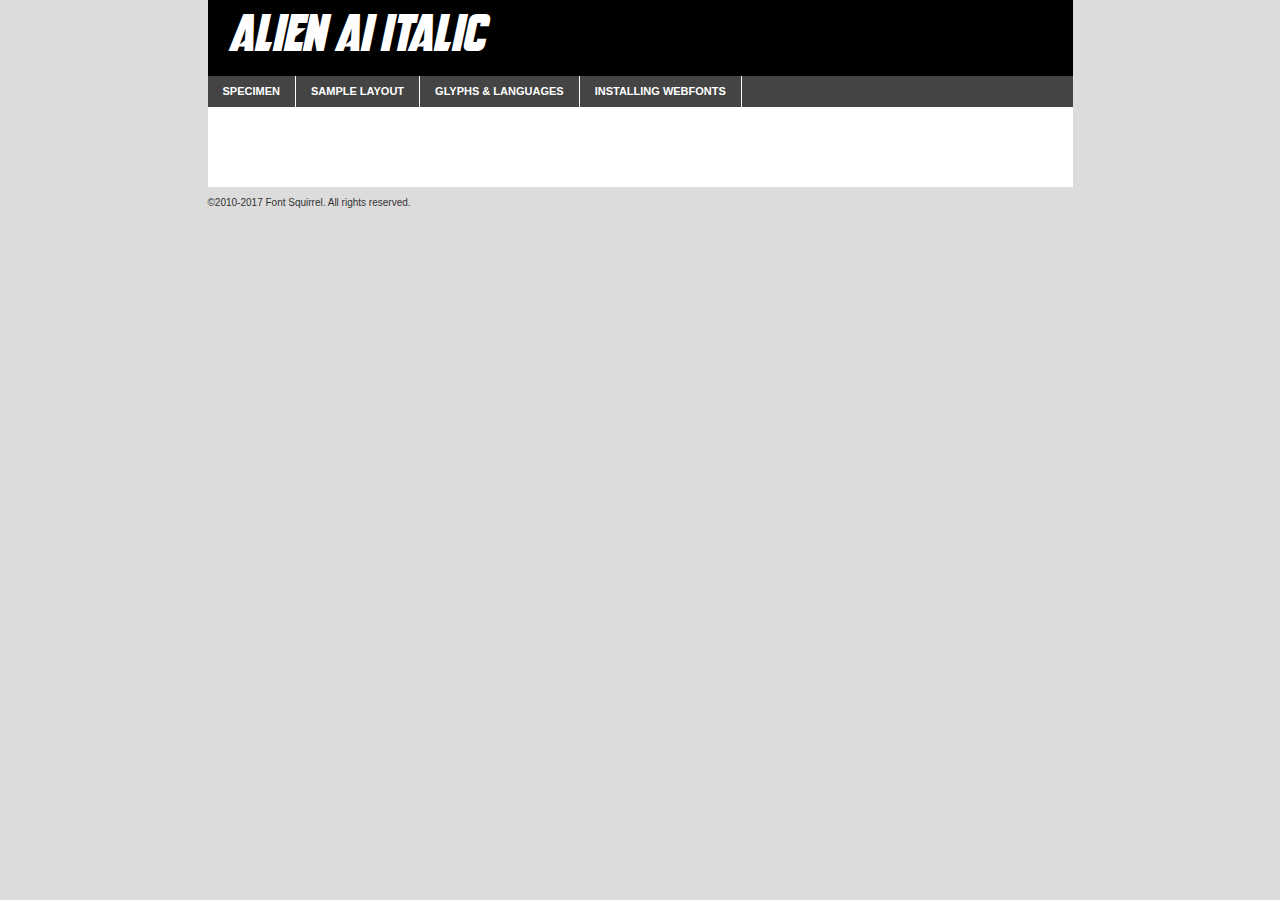
<file: assets/fonts/Alien/alien-ai-italic-demo.html>
<!DOCTYPE html PUBLIC "-//W3C//DTD XHTML 1.0 Transitional//EN"
        "http://www.w3.org/TR/xhtml1/DTD/xhtml1-transitional.dtd">

<html xmlns="http://www.w3.org/1999/xhtml" xml:lang="en" lang="en">
<head>
    <meta http-equiv="Content-Type" content="text/html; charset=utf-8"/>
    <script src="http://ajax.googleapis.com/ajax/libs/jquery/1.7.2/jquery.min.js" type="text/javascript" charset="utf-8"></script>
    <script type="text/javascript">
		(function($) {
			$.fn.easyTabs = function(option) {
				var param = jQuery.extend({ fadeSpeed: 'fast', defaultContent: 1, activeClass: 'active' }, option);
				$(this).each(function() {
					var thisId = '#' + this.id;
					if ( param.defaultContent == '' )
					{
						param.defaultContent = 1;
					}
					if ( typeof param.defaultContent == 'number' )
					{
						var defaultTab = $(thisId + ' .tabs li:eq(' + (param.defaultContent - 1) + ') a').attr('href').substr(1);
					}
					else
					{
						var defaultTab = param.defaultContent;
					}
					$(thisId + ' .tabs li a').each(function() {
						var tabToHide = $(this).attr('href').substr(1);
						$('#' + tabToHide).addClass('easytabs-tab-content');
					});
					hideAll();
					changeContent(defaultTab);

					function hideAll() {$(thisId + ' .easytabs-tab-content').hide();}

					function changeContent(tabId)
					{
						hideAll();
						$(thisId + ' .tabs li').removeClass(param.activeClass);
						$(thisId + ' .tabs li a[href=#' + tabId + ']').closest('li').addClass(param.activeClass);
						if ( param.fadeSpeed != 'none' )
						{
							$(thisId + ' #' + tabId).fadeIn(param.fadeSpeed);
						}
						else
						{
							$(thisId + ' #' + tabId).show();
						}
					}

					$(thisId + ' .tabs li').click(function() {
						var tabId = $(this).find('a').attr('href').substr(1);
						changeContent(tabId);
						return false;
					});
				});
			}
		})(jQuery);
    </script>
    <link rel="stylesheet" href="specimen_files/specimen_stylesheet.css" type="text/css" charset="utf-8"/>
    <link rel="stylesheet" href="stylesheet.css" type="text/css" charset="utf-8"/>

    <style type="text/css">
        		body {
			font-family: 'alien_aiitalic';
        		}

            </style>

    <title>Alien AI Italic Specimen</title>


    <script type="text/javascript" charset="utf-8">
		$(document).ready(function() {
			$('#container').easyTabs({ defaultContent: 1 });
		});
    </script>
</head>

<body>
<div id="container">
    <div id="header">
		Alien AI Italic    </div>
    <ul class="tabs">
        <li><a href="#specimen">Specimen</a></li>
        <li><a href="#layout">Sample Layout</a></li>
		        <li><a href="#glyphs">Glyphs &amp; Languages</a></li>
        <li><a href="#installing">Installing Webfonts</a></li>

    </ul>

    <div id="main_content">


        <div id="specimen">

            <div class="section">
                <div class="grid12 firstcol">
                    <div class="huge">AaBb</div>
                </div>
            </div>

            <div class="section">
                <div class="glyph_range">A&#x200B;B&#x200b;C&#x200b;D&#x200b;E&#x200b;F&#x200b;G&#x200b;H&#x200b;I&#x200b;J&#x200b;K&#x200b;L&#x200b;M&#x200b;N&#x200b;O&#x200b;P&#x200b;Q&#x200b;R&#x200b;S&#x200b;T&#x200b;U&#x200b;V&#x200b;W&#x200b;X&#x200b;Y&#x200b;Z&#x200b;a&#x200b;b&#x200b;c&#x200b;d&#x200b;e&#x200b;f&#x200b;g&#x200b;h&#x200b;i&#x200b;j&#x200b;k&#x200b;l&#x200b;m&#x200b;n&#x200b;o&#x200b;p&#x200b;q&#x200b;r&#x200b;s&#x200b;t&#x200b;u&#x200b;v&#x200b;w&#x200b;x&#x200b;y&#x200b;z&#x200b;1&#x200b;2&#x200b;3&#x200b;4&#x200b;5&#x200b;6&#x200b;7&#x200b;8&#x200b;9&#x200b;0&#x200b;&amp;&#x200b;.&#x200b;,&#x200b;?&#x200b;!&#x200b;&#64;&#x200b;(&#x200b;)&#x200b;#&#x200b;$&#x200b;%&#x200b;*&#x200b;+&#x200b;-&#x200b;=&#x200b;:&#x200b;;</div>
            </div>
            <div class="section">
                <div class="grid12 firstcol">
                    <table class="sample_table">
                        <tr>
                            <td>10</td>
                            <td class="size10">abcdefghijklmnopqrstuvwxyzABCDEFGHIJKLMNOPQRSTUVWXYZ0123456789abcdefghijklmnopqrstuvwxyzABCDEFGHIJKLMNOPQRSTUVWXYZ0123456789abcdefghijklmnopqrstuvwxyzABCDEFGHIJKLMNOPQRSTUVWXYZ</td>
                        </tr>
                        <tr>
                            <td>11</td>
                            <td class="size11">abcdefghijklmnopqrstuvwxyzABCDEFGHIJKLMNOPQRSTUVWXYZ0123456789abcdefghijklmnopqrstuvwxyzABCDEFGHIJKLMNOPQRSTUVWXYZ0123456789abcdefghijklmnopqrstuvwxyzABCDEFGHIJKLMNOPQRSTUVWXYZ</td>
                        </tr>
                        <tr>
                            <td>12</td>
                            <td class="size12">abcdefghijklmnopqrstuvwxyzABCDEFGHIJKLMNOPQRSTUVWXYZ0123456789abcdefghijklmnopqrstuvwxyzABCDEFGHIJKLMNOPQRSTUVWXYZ0123456789abcdefghijklmnopqrstuvwxyzABCDEFGHIJKLMNOPQRSTUVWXYZ</td>
                        </tr>
                        <tr>
                            <td>13</td>
                            <td class="size13">abcdefghijklmnopqrstuvwxyzABCDEFGHIJKLMNOPQRSTUVWXYZ0123456789abcdefghijklmnopqrstuvwxyzABCDEFGHIJKLMNOPQRSTUVWXYZ0123456789abcdefghijklmnopqrstuvwxyzABCDEFGHIJKLMNOPQRSTUVWXYZ</td>
                        </tr>
                        <tr>
                            <td>14</td>
                            <td class="size14">abcdefghijklmnopqrstuvwxyzABCDEFGHIJKLMNOPQRSTUVWXYZ0123456789abcdefghijklmnopqrstuvwxyzABCDEFGHIJKLMNOPQRSTUVWXYZ0123456789abcdefghijklmnopqrstuvwxyzABCDEFGHIJKLMNOPQRSTUVWXYZ</td>
                        </tr>
                        <tr>
                            <td>16</td>
                            <td class="size16">abcdefghijklmnopqrstuvwxyzABCDEFGHIJKLMNOPQRSTUVWXYZ0123456789abcdefghijklmnopqrstuvwxyzABCDEFGHIJKLMNOPQRSTUVWXYZ</td>
                        </tr>
                        <tr>
                            <td>18</td>
                            <td class="size18">abcdefghijklmnopqrstuvwxyzABCDEFGHIJKLMNOPQRSTUVWXYZ0123456789abcdefghijklmnopqrstuvwxyzABCDEFGHIJKLMNOPQRSTUVWXYZ</td>
                        </tr>
                        <tr>
                            <td>20</td>
                            <td class="size20">abcdefghijklmnopqrstuvwxyzABCDEFGHIJKLMNOPQRSTUVWXYZ0123456789abcdefghijklmnopqrstuvwxyzABCDEFGHIJKLMNOPQRSTUVWXYZ</td>
                        </tr>
                        <tr>
                            <td>24</td>
                            <td class="size24">abcdefghijklmnopqrstuvwxyzABCDEFGHIJKLMNOPQRSTUVWXYZ0123456789abcdefghijklmnopqrstuvwxyzABCDEFGHIJKLMNOPQRSTUVWXYZ</td>
                        </tr>
                        <tr>
                            <td>30</td>
                            <td class="size30">abcdefghijklmnopqrstuvwxyzABCDEFGHIJKLMNOPQRSTUVWXYZ0123456789abcdefghijklmnopqrstuvwxyzABCDEFGHIJKLMNOPQRSTUVWXYZ</td>
                        </tr>
                        <tr>
                            <td>36</td>
                            <td class="size36">abcdefghijklmnopqrstuvwxyzABCDEFGHIJKLMNOPQRSTUVWXYZ0123456789abcdefghijklmnopqrstuvwxyzABCDEFGHIJKLMNOPQRSTUVWXYZ</td>
                        </tr>
                        <tr>
                            <td>48</td>
                            <td class="size48">abcdefghijklmnopqrstuvwxyzABCDEFGHIJKLMNOPQRSTUVWXYZ0123456789abcdefghijklmnopqrstuvwxyzABCDEFGHIJKLMNOPQRSTUVWXYZ</td>
                        </tr>
                        <tr>
                            <td>60</td>
                            <td class="size60">abcdefghijklmnopqrstuvwxyzABCDEFGHIJKLMNOPQRSTUVWXYZ0123456789abcdefghijklmnopqrstuvwxyzABCDEFGHIJKLMNOPQRSTUVWXYZ</td>
                        </tr>
                        <tr>
                            <td>72</td>
                            <td class="size72">abcdefghijklmnopqrstuvwxyzABCDEFGHIJKLMNOPQRSTUVWXYZ0123456789abcdefghijklmnopqrstuvwxyzABCDEFGHIJKLMNOPQRSTUVWXYZ</td>
                        </tr>
                        <tr>
                            <td>90</td>
                            <td class="size90">abcdefghijklmnopqrstuvwxyzABCDEFGHIJKLMNOPQRSTUVWXYZ0123456789abcdefghijklmnopqrstuvwxyzABCDEFGHIJKLMNOPQRSTUVWXYZ</td>
                        </tr>
                    </table>

                </div>

            </div>


            <div class="section" id="bodycomparison">


                <div id="xheight">
                    <div class="fontbody">&#x25FC;&#x25FC;&#x25FC;&#x25FC;&#x25FC;&#x25FC;&#x25FC;&#x25FC;&#x25FC;&#x25FC;&#x25FC;&#x25FC;&#x25FC;&#x25FC;&#x25FC;&#x25FC;&#x25FC;&#x25FC;&#x25FC;&#x25FC;&#x25FC;&#x25FC;&#x25FC;&#x25FC;&#x25FC;&#x25FC;&#x25FC;&#x25FC;&#x25FC;&#x25FC;&#x25FC;&#x25FC;&#x25FC;&#x25FC;&#x25FC;&#x25FC;&#x25FC;&#x25FC;&#x25FC;&#x25FC;&#x25FC;&#x25FC;&#x25FC;&#x25FC;&#x25FC;&#x25FC;&#x25FC;&#x25FC;&#x25FC;&#x25FC;&#x25FC;&#x25FC;&#x25FC;&#x25FC;&#x25FC;&#x25FC;&#x25FC;&#x25FC;&#x25FC;&#x25FC;&#x25FC;&#x25FC;&#x25FC;&#x25FC;&#x25FC;&#x25FC;&#x25FC;&#x25FC;&#x25FC;&#x25FC;&#x25FC;&#x25FC;&#x25FC;&#x25FC;&#x25FC;&#x25FC;&#x25FC;&#x25FC;&#x25FC;&#x25FC;&#x25FC;&#x25FC;&#x25FC;&#x25FC;&#x25FC;&#x25FC;&#x25FC;&#x25FC;&#x25FC;&#x25FC;&#x25FC;&#x25FC;&#x25FC;&#x25FC;&#x25FC;&#x25FC;&#x25FC;&#x25FC;&#x25FC;body</div>
                    <div class="arialbody">body</div>
                    <div class="verdanabody">body</div>
                    <div class="georgiabody">body</div>
                </div>
                <div class="fontbody" style="z-index:1">
                    body<span>Alien AI Italic</span>
                </div>
                <div class="arialbody" style="z-index:1">
                    body<span>Arial</span>
                </div>
                <div class="verdanabody" style="z-index:1">
                    body<span>Verdana</span>
                </div>
                <div class="georgiabody" style="z-index:1">
                    body<span>Georgia</span>
                </div>


            </div>


            <div class="section psample psample_row1" id="">

                <div class="grid2 firstcol">
                    <p class="size10"><span>10.</span>Aenean lacinia bibendum nulla sed consectetur. Fusce dapibus, tellus ac cursus commodo, tortor mauris condimentum nibh, ut fermentum massa justo sit amet risus. Nullam id dolor id nibh ultricies vehicula ut id elit. Cum sociis natoque penatibus et magnis dis parturient montes, nascetur ridiculus mus. Nulla vitae elit libero, a pharetra augue.</p>

                </div>
                <div class="grid3">
                    <p class="size11"><span>11.</span>Aenean lacinia bibendum nulla sed consectetur. Fusce dapibus, tellus ac cursus commodo, tortor mauris condimentum nibh, ut fermentum massa justo sit amet risus. Nullam id dolor id nibh ultricies vehicula ut id elit. Cum sociis natoque penatibus et magnis dis parturient montes, nascetur ridiculus mus. Nulla vitae elit libero, a pharetra augue.</p>

                </div>
                <div class="grid3">
                    <p class="size12"><span>12.</span>Aenean lacinia bibendum nulla sed consectetur. Fusce dapibus, tellus ac cursus commodo, tortor mauris condimentum nibh, ut fermentum massa justo sit amet risus. Nullam id dolor id nibh ultricies vehicula ut id elit. Cum sociis natoque penatibus et magnis dis parturient montes, nascetur ridiculus mus. Nulla vitae elit libero, a pharetra augue.</p>

                </div>
                <div class="grid4">
                    <p class="size13"><span>13.</span>Aenean lacinia bibendum nulla sed consectetur. Fusce dapibus, tellus ac cursus commodo, tortor mauris condimentum nibh, ut fermentum massa justo sit amet risus. Nullam id dolor id nibh ultricies vehicula ut id elit. Cum sociis natoque penatibus et magnis dis parturient montes, nascetur ridiculus mus. Nulla vitae elit libero, a pharetra augue.</p>

                </div>
                <div class="white_blend"></div>

            </div>
            <div class="section psample psample_row2" id="">
                <div class="grid3 firstcol">
                    <p class="size14"><span>14.</span>Aenean lacinia bibendum nulla sed consectetur. Fusce dapibus, tellus ac cursus commodo, tortor mauris condimentum nibh, ut fermentum massa justo sit amet risus. Nullam id dolor id nibh ultricies vehicula ut id elit. Cum sociis natoque penatibus et magnis dis parturient montes, nascetur ridiculus mus. Nulla vitae elit libero, a pharetra augue.</p>

                </div>
                <div class="grid4">
                    <p class="size16"><span>16.</span>Aenean lacinia bibendum nulla sed consectetur. Fusce dapibus, tellus ac cursus commodo, tortor mauris condimentum nibh, ut fermentum massa justo sit amet risus. Nullam id dolor id nibh ultricies vehicula ut id elit. Cum sociis natoque penatibus et magnis dis parturient montes, nascetur ridiculus mus. Nulla vitae elit libero, a pharetra augue.</p>

                </div>
                <div class="grid5">
                    <p class="size18"><span>18.</span>Aenean lacinia bibendum nulla sed consectetur. Fusce dapibus, tellus ac cursus commodo, tortor mauris condimentum nibh, ut fermentum massa justo sit amet risus. Nullam id dolor id nibh ultricies vehicula ut id elit. Cum sociis natoque penatibus et magnis dis parturient montes, nascetur ridiculus mus. Nulla vitae elit libero, a pharetra augue.</p>

                </div>

                <div class="white_blend"></div>

            </div>

            <div class="section psample psample_row3" id="">
                <div class="grid5 firstcol">
                    <p class="size20"><span>20.</span>Aenean lacinia bibendum nulla sed consectetur. Fusce dapibus, tellus ac cursus commodo, tortor mauris condimentum nibh, ut fermentum massa justo sit amet risus. Nullam id dolor id nibh ultricies vehicula ut id elit. Cum sociis natoque penatibus et magnis dis parturient montes, nascetur ridiculus mus. Nulla vitae elit libero, a pharetra augue.</p>
                </div>
                <div class="grid7">
                    <p class="size24"><span>24.</span>Aenean lacinia bibendum nulla sed consectetur. Fusce dapibus, tellus ac cursus commodo, tortor mauris condimentum nibh, ut fermentum massa justo sit amet risus. Nullam id dolor id nibh ultricies vehicula ut id elit. Cum sociis natoque penatibus et magnis dis parturient montes, nascetur ridiculus mus. Nulla vitae elit libero, a pharetra augue.</p>
                </div>

                <div class="white_blend"></div>

            </div>

            <div class="section psample psample_row4" id="">
                <div class="grid12 firstcol">
                    <p class="size30"><span>30.</span>Aenean lacinia bibendum nulla sed consectetur. Fusce dapibus, tellus ac cursus commodo, tortor mauris condimentum nibh, ut fermentum massa justo sit amet risus. Nullam id dolor id nibh ultricies vehicula ut id elit. Cum sociis natoque penatibus et magnis dis parturient montes, nascetur ridiculus mus. Nulla vitae elit libero, a pharetra augue.</p>
                </div>
                <div class="white_blend"></div>

            </div>


            <div class="section psample psample_row1 fullreverse">
                <div class="grid2 firstcol">
                    <p class="size10"><span>10.</span>Aenean lacinia bibendum nulla sed consectetur. Fusce dapibus, tellus ac cursus commodo, tortor mauris condimentum nibh, ut fermentum massa justo sit amet risus. Nullam id dolor id nibh ultricies vehicula ut id elit. Cum sociis natoque penatibus et magnis dis parturient montes, nascetur ridiculus mus. Nulla vitae elit libero, a pharetra augue.</p>

                </div>
                <div class="grid3">
                    <p class="size11"><span>11.</span>Aenean lacinia bibendum nulla sed consectetur. Fusce dapibus, tellus ac cursus commodo, tortor mauris condimentum nibh, ut fermentum massa justo sit amet risus. Nullam id dolor id nibh ultricies vehicula ut id elit. Cum sociis natoque penatibus et magnis dis parturient montes, nascetur ridiculus mus. Nulla vitae elit libero, a pharetra augue.</p>

                </div>
                <div class="grid3">
                    <p class="size12"><span>12.</span>Aenean lacinia bibendum nulla sed consectetur. Fusce dapibus, tellus ac cursus commodo, tortor mauris condimentum nibh, ut fermentum massa justo sit amet risus. Nullam id dolor id nibh ultricies vehicula ut id elit. Cum sociis natoque penatibus et magnis dis parturient montes, nascetur ridiculus mus. Nulla vitae elit libero, a pharetra augue.</p>

                </div>
                <div class="grid4">
                    <p class="size13"><span>13.</span>Aenean lacinia bibendum nulla sed consectetur. Fusce dapibus, tellus ac cursus commodo, tortor mauris condimentum nibh, ut fermentum massa justo sit amet risus. Nullam id dolor id nibh ultricies vehicula ut id elit. Cum sociis natoque penatibus et magnis dis parturient montes, nascetur ridiculus mus. Nulla vitae elit libero, a pharetra augue.</p>

                </div>
                <div class="black_blend"></div>

            </div>

            <div class="section psample psample_row2 fullreverse">
                <div class="grid3 firstcol">
                    <p class="size14"><span>14.</span>Aenean lacinia bibendum nulla sed consectetur. Fusce dapibus, tellus ac cursus commodo, tortor mauris condimentum nibh, ut fermentum massa justo sit amet risus. Nullam id dolor id nibh ultricies vehicula ut id elit. Cum sociis natoque penatibus et magnis dis parturient montes, nascetur ridiculus mus. Nulla vitae elit libero, a pharetra augue.</p>

                </div>
                <div class="grid4">
                    <p class="size16"><span>16.</span>Aenean lacinia bibendum nulla sed consectetur. Fusce dapibus, tellus ac cursus commodo, tortor mauris condimentum nibh, ut fermentum massa justo sit amet risus. Nullam id dolor id nibh ultricies vehicula ut id elit. Cum sociis natoque penatibus et magnis dis parturient montes, nascetur ridiculus mus. Nulla vitae elit libero, a pharetra augue.</p>

                </div>
                <div class="grid5">
                    <p class="size18"><span>18.</span>Aenean lacinia bibendum nulla sed consectetur. Fusce dapibus, tellus ac cursus commodo, tortor mauris condimentum nibh, ut fermentum massa justo sit amet risus. Nullam id dolor id nibh ultricies vehicula ut id elit. Cum sociis natoque penatibus et magnis dis parturient montes, nascetur ridiculus mus. Nulla vitae elit libero, a pharetra augue.</p>

                </div>
                <div class="black_blend"></div>

            </div>

            <div class="section psample fullreverse psample_row3" id="">
                <div class="grid5 firstcol">
                    <p class="size20"><span>20.</span>Aenean lacinia bibendum nulla sed consectetur. Fusce dapibus, tellus ac cursus commodo, tortor mauris condimentum nibh, ut fermentum massa justo sit amet risus. Nullam id dolor id nibh ultricies vehicula ut id elit. Cum sociis natoque penatibus et magnis dis parturient montes, nascetur ridiculus mus. Nulla vitae elit libero, a pharetra augue.</p>
                </div>
                <div class="grid7">
                    <p class="size24"><span>24.</span>Aenean lacinia bibendum nulla sed consectetur. Fusce dapibus, tellus ac cursus commodo, tortor mauris condimentum nibh, ut fermentum massa justo sit amet risus. Nullam id dolor id nibh ultricies vehicula ut id elit. Cum sociis natoque penatibus et magnis dis parturient montes, nascetur ridiculus mus. Nulla vitae elit libero, a pharetra augue.</p>
                </div>

                <div class="black_blend"></div>

            </div>

            <div class="section psample fullreverse psample_row4" id="" style="border-bottom: 20px #000 solid;">
                <div class="grid12 firstcol">
                    <p class="size30"><span>30.</span>Aenean lacinia bibendum nulla sed consectetur. Fusce dapibus, tellus ac cursus commodo, tortor mauris condimentum nibh, ut fermentum massa justo sit amet risus. Nullam id dolor id nibh ultricies vehicula ut id elit. Cum sociis natoque penatibus et magnis dis parturient montes, nascetur ridiculus mus. Nulla vitae elit libero, a pharetra augue.</p>
                </div>
                <div class="black_blend"></div>

            </div>


        </div>

        <div id="layout">

            <div class="section">

                <div class="grid12 firstcol">
                    <h1>Lorem Ipsum Dolor</h1>
                    <h2>Etiam porta sem malesuada magna mollis euismod</h2>

                    <p class="byline">By <a href="#link">Aenean Lacinia</a></p>
                </div>
            </div>
            <div class="section">
                <div class="grid8 firstcol">
                    <p class="large">Donec sed odio dui. Morbi leo risus, porta ac consectetur ac, vestibulum at eros. Fusce dapibus, tellus ac cursus commodo, tortor mauris condimentum nibh, ut fermentum massa justo sit amet risus. </p>


                    <h3>Pellentesque ornare sem</h3>

                    <p>Maecenas sed diam eget risus varius blandit sit amet non magna. Maecenas faucibus mollis interdum. Donec ullamcorper nulla non metus auctor fringilla. Nullam id dolor id nibh ultricies vehicula ut id elit. Nullam id dolor id nibh ultricies vehicula ut id elit. </p>

                    <p>Aenean eu leo quam. Pellentesque ornare sem lacinia quam venenatis vestibulum. Lorem ipsum dolor sit amet, consectetur adipiscing elit. Cum sociis natoque penatibus et magnis dis parturient montes, nascetur ridiculus mus. </p>

                    <p>Nulla vitae elit libero, a pharetra augue. Praesent commodo cursus magna, vel scelerisque nisl consectetur et. Aenean lacinia bibendum nulla sed consectetur. </p>

                    <p>Nullam quis risus eget urna mollis ornare vel eu leo. Nullam quis risus eget urna mollis ornare vel eu leo. Maecenas sed diam eget risus varius blandit sit amet non magna. Donec ullamcorper nulla non metus auctor fringilla. </p>

                    <h3>Cras mattis consectetur</h3>

                    <p>Aenean eu leo quam. Pellentesque ornare sem lacinia quam venenatis vestibulum. Aenean lacinia bibendum nulla sed consectetur. Integer posuere erat a ante venenatis dapibus posuere velit aliquet. Cras mattis consectetur purus sit amet fermentum. </p>

                    <p>Nullam id dolor id nibh ultricies vehicula ut id elit. Nullam quis risus eget urna mollis ornare vel eu leo. Cras mattis consectetur purus sit amet fermentum.</p>
                </div>

                <div class="grid4 sidebar">

                    <div class="box reverse">
                        <p class="last">Nullam quis risus eget urna mollis ornare vel eu leo. Donec ullamcorper nulla non metus auctor fringilla. Cras mattis consectetur purus sit amet fermentum. Sed posuere consectetur est at lobortis. Lorem ipsum dolor sit amet, consectetur adipiscing elit. </p>
                    </div>

                    <p class="caption">Maecenas sed diam eget risus varius.</p>

                    <p>Vestibulum id ligula porta felis euismod semper. Integer posuere erat a ante venenatis dapibus posuere velit aliquet. Vestibulum id ligula porta felis euismod semper. Sed posuere consectetur est at lobortis. Maecenas sed diam eget risus varius blandit sit amet non magna. Fusce dapibus, tellus ac cursus commodo, tortor mauris condimentum nibh, ut fermentum massa justo sit amet risus. </p>


                    <p>Duis mollis, est non commodo luctus, nisi erat porttitor ligula, eget lacinia odio sem nec elit. Aenean lacinia bibendum nulla sed consectetur. Vivamus sagittis lacus vel augue laoreet rutrum faucibus dolor auctor. Aenean lacinia bibendum nulla sed consectetur. Nullam quis risus eget urna mollis ornare vel eu leo. </p>

                    <p>Praesent commodo cursus magna, vel scelerisque nisl consectetur et. Donec ullamcorper nulla non metus auctor fringilla. Maecenas faucibus mollis interdum. Fusce dapibus, tellus ac cursus commodo, tortor mauris condimentum nibh, ut fermentum massa justo sit amet risus. </p>

                </div>
            </div>

        </div>


		

        <div id="glyphs">
            <div class="section">
                <div class="grid12 firstcol">

                    <h1>Language Support</h1>
                    <p>The subset of Alien AI Italic in this kit supports the following languages:<br/>

						Albanian, Basque, Breton, Chamorro, Danish, English, Faroese, Finnish, Frisian, Galician, German, Icelandic, Italian, Malagasy, Norwegian, Portuguese, Spanish, Alsatian, Aragonese, Arapaho, Arrernte, Asturian, Aymara, Bislama, Cebuano, Corsican, Fijian, French_creole, Genoese, Gilbertese, Greenlandic, Haitian_creole, Hiligaynon, Hmong, Hopi, Ibanag, Iloko_ilokano, Indonesian, Interglossa_glosa, Interlingua, Irish_gaelic, Jerriais, Lojban, Lombard, Luxembourgeois, Manx, Mohawk, Norfolk_pitcairnese, Occitan, Oromo, Pangasinan, Papiamento, Piedmontese, Potawatomi, Rhaeto-romance, Romansh, Rotokas, Sami_lule, Samoan, Sardinian, Scots_gaelic, Seychelles_creole, Shona, Sicilian, Somali, Southern_ndebele, Swahili, Swati_swazi, Tagalog_filipino_pilipino, Tetum, Tok_pisin, Uyghur_latinized, Volapuk, Walloon, Warlpiri, Xhosa, Yapese, Zulu, Latinbasic, Ubasic, Demo                    </p>
                    <h1>Glyph Chart</h1>
                    <p>The subset of Alien AI Italic in this kit includes all the glyphs listed below. Unicode entities are included above each glyph to help you insert individual characters into your layout.</p>
                    <div id="glyph_chart">

																				                                <div><p>&amp;#29;</p>&#29;</div>
																				                                <div><p>&amp;#9;</p>&#9;</div>
																				                                <div><p>&amp;#29;</p>&#29;</div>
																				                                <div><p>&amp;#32;</p>&#32;</div>
																				                                <div><p>&amp;#33;</p>&#33;</div>
																				                                <div><p>&amp;#34;</p>&#34;</div>
																				                                <div><p>&amp;#35;</p>&#35;</div>
																				                                <div><p>&amp;#36;</p>&#36;</div>
																				                                <div><p>&amp;#37;</p>&#37;</div>
																				                                <div><p>&amp;#38;</p>&#38;</div>
																				                                <div><p>&amp;#39;</p>&#39;</div>
																				                                <div><p>&amp;#40;</p>&#40;</div>
																				                                <div><p>&amp;#41;</p>&#41;</div>
																				                                <div><p>&amp;#42;</p>&#42;</div>
																				                                <div><p>&amp;#43;</p>&#43;</div>
																				                                <div><p>&amp;#44;</p>&#44;</div>
																				                                <div><p>&amp;#45;</p>&#45;</div>
																				                                <div><p>&amp;#46;</p>&#46;</div>
																				                                <div><p>&amp;#47;</p>&#47;</div>
																				                                <div><p>&amp;#48;</p>&#48;</div>
																				                                <div><p>&amp;#49;</p>&#49;</div>
																				                                <div><p>&amp;#50;</p>&#50;</div>
																				                                <div><p>&amp;#51;</p>&#51;</div>
																				                                <div><p>&amp;#52;</p>&#52;</div>
																				                                <div><p>&amp;#53;</p>&#53;</div>
																				                                <div><p>&amp;#54;</p>&#54;</div>
																				                                <div><p>&amp;#55;</p>&#55;</div>
																				                                <div><p>&amp;#56;</p>&#56;</div>
																				                                <div><p>&amp;#57;</p>&#57;</div>
																				                                <div><p>&amp;#58;</p>&#58;</div>
																				                                <div><p>&amp;#59;</p>&#59;</div>
																				                                <div><p>&amp;#60;</p>&#60;</div>
																				                                <div><p>&amp;#61;</p>&#61;</div>
																				                                <div><p>&amp;#62;</p>&#62;</div>
																				                                <div><p>&amp;#63;</p>&#63;</div>
																				                                <div><p>&amp;#64;</p>&#64;</div>
																				                                <div><p>&amp;#65;</p>&#65;</div>
																				                                <div><p>&amp;#66;</p>&#66;</div>
																				                                <div><p>&amp;#67;</p>&#67;</div>
																				                                <div><p>&amp;#68;</p>&#68;</div>
																				                                <div><p>&amp;#69;</p>&#69;</div>
																				                                <div><p>&amp;#70;</p>&#70;</div>
																				                                <div><p>&amp;#71;</p>&#71;</div>
																				                                <div><p>&amp;#72;</p>&#72;</div>
																				                                <div><p>&amp;#73;</p>&#73;</div>
																				                                <div><p>&amp;#74;</p>&#74;</div>
																				                                <div><p>&amp;#75;</p>&#75;</div>
																				                                <div><p>&amp;#76;</p>&#76;</div>
																				                                <div><p>&amp;#77;</p>&#77;</div>
																				                                <div><p>&amp;#78;</p>&#78;</div>
																				                                <div><p>&amp;#79;</p>&#79;</div>
																				                                <div><p>&amp;#80;</p>&#80;</div>
																				                                <div><p>&amp;#81;</p>&#81;</div>
																				                                <div><p>&amp;#82;</p>&#82;</div>
																				                                <div><p>&amp;#83;</p>&#83;</div>
																				                                <div><p>&amp;#84;</p>&#84;</div>
																				                                <div><p>&amp;#85;</p>&#85;</div>
																				                                <div><p>&amp;#86;</p>&#86;</div>
																				                                <div><p>&amp;#87;</p>&#87;</div>
																				                                <div><p>&amp;#88;</p>&#88;</div>
																				                                <div><p>&amp;#89;</p>&#89;</div>
																				                                <div><p>&amp;#90;</p>&#90;</div>
																				                                <div><p>&amp;#91;</p>&#91;</div>
																				                                <div><p>&amp;#92;</p>&#92;</div>
																				                                <div><p>&amp;#93;</p>&#93;</div>
																				                                <div><p>&amp;#94;</p>&#94;</div>
																				                                <div><p>&amp;#95;</p>&#95;</div>
																				                                <div><p>&amp;#96;</p>&#96;</div>
																				                                <div><p>&amp;#97;</p>&#97;</div>
																				                                <div><p>&amp;#98;</p>&#98;</div>
																				                                <div><p>&amp;#99;</p>&#99;</div>
																				                                <div><p>&amp;#100;</p>&#100;</div>
																				                                <div><p>&amp;#101;</p>&#101;</div>
																				                                <div><p>&amp;#102;</p>&#102;</div>
																				                                <div><p>&amp;#103;</p>&#103;</div>
																				                                <div><p>&amp;#104;</p>&#104;</div>
																				                                <div><p>&amp;#105;</p>&#105;</div>
																				                                <div><p>&amp;#106;</p>&#106;</div>
																				                                <div><p>&amp;#107;</p>&#107;</div>
																				                                <div><p>&amp;#108;</p>&#108;</div>
																				                                <div><p>&amp;#109;</p>&#109;</div>
																				                                <div><p>&amp;#110;</p>&#110;</div>
																				                                <div><p>&amp;#111;</p>&#111;</div>
																				                                <div><p>&amp;#112;</p>&#112;</div>
																				                                <div><p>&amp;#113;</p>&#113;</div>
																				                                <div><p>&amp;#114;</p>&#114;</div>
																				                                <div><p>&amp;#115;</p>&#115;</div>
																				                                <div><p>&amp;#116;</p>&#116;</div>
																				                                <div><p>&amp;#117;</p>&#117;</div>
																				                                <div><p>&amp;#118;</p>&#118;</div>
																				                                <div><p>&amp;#119;</p>&#119;</div>
																				                                <div><p>&amp;#120;</p>&#120;</div>
																				                                <div><p>&amp;#121;</p>&#121;</div>
																				                                <div><p>&amp;#122;</p>&#122;</div>
																				                                <div><p>&amp;#123;</p>&#123;</div>
																				                                <div><p>&amp;#124;</p>&#124;</div>
																				                                <div><p>&amp;#125;</p>&#125;</div>
																				                                <div><p>&amp;#126;</p>&#126;</div>
																				                                <div><p>&amp;#160;</p>&#160;</div>
																				                                <div><p>&amp;#161;</p>&#161;</div>
																				                                <div><p>&amp;#162;</p>&#162;</div>
																				                                <div><p>&amp;#163;</p>&#163;</div>
																				                                <div><p>&amp;#165;</p>&#165;</div>
																				                                <div><p>&amp;#173;</p>&#173;</div>
																				                                <div><p>&amp;#180;</p>&#180;</div>
																				                                <div><p>&amp;#191;</p>&#191;</div>
																				                                <div><p>&amp;#192;</p>&#192;</div>
																				                                <div><p>&amp;#193;</p>&#193;</div>
																				                                <div><p>&amp;#194;</p>&#194;</div>
																				                                <div><p>&amp;#195;</p>&#195;</div>
																				                                <div><p>&amp;#196;</p>&#196;</div>
																				                                <div><p>&amp;#197;</p>&#197;</div>
																				                                <div><p>&amp;#198;</p>&#198;</div>
																				                                <div><p>&amp;#199;</p>&#199;</div>
																				                                <div><p>&amp;#200;</p>&#200;</div>
																				                                <div><p>&amp;#201;</p>&#201;</div>
																				                                <div><p>&amp;#202;</p>&#202;</div>
																				                                <div><p>&amp;#203;</p>&#203;</div>
																				                                <div><p>&amp;#204;</p>&#204;</div>
																				                                <div><p>&amp;#205;</p>&#205;</div>
																				                                <div><p>&amp;#206;</p>&#206;</div>
																				                                <div><p>&amp;#207;</p>&#207;</div>
																				                                <div><p>&amp;#208;</p>&#208;</div>
																				                                <div><p>&amp;#209;</p>&#209;</div>
																				                                <div><p>&amp;#210;</p>&#210;</div>
																				                                <div><p>&amp;#211;</p>&#211;</div>
																				                                <div><p>&amp;#212;</p>&#212;</div>
																				                                <div><p>&amp;#213;</p>&#213;</div>
																				                                <div><p>&amp;#214;</p>&#214;</div>
																				                                <div><p>&amp;#215;</p>&#215;</div>
																				                                <div><p>&amp;#216;</p>&#216;</div>
																				                                <div><p>&amp;#217;</p>&#217;</div>
																				                                <div><p>&amp;#218;</p>&#218;</div>
																				                                <div><p>&amp;#219;</p>&#219;</div>
																				                                <div><p>&amp;#220;</p>&#220;</div>
																				                                <div><p>&amp;#221;</p>&#221;</div>
																				                                <div><p>&amp;#222;</p>&#222;</div>
																				                                <div><p>&amp;#223;</p>&#223;</div>
																				                                <div><p>&amp;#224;</p>&#224;</div>
																				                                <div><p>&amp;#225;</p>&#225;</div>
																				                                <div><p>&amp;#226;</p>&#226;</div>
																				                                <div><p>&amp;#227;</p>&#227;</div>
																				                                <div><p>&amp;#228;</p>&#228;</div>
																				                                <div><p>&amp;#229;</p>&#229;</div>
																				                                <div><p>&amp;#230;</p>&#230;</div>
																				                                <div><p>&amp;#231;</p>&#231;</div>
																				                                <div><p>&amp;#232;</p>&#232;</div>
																				                                <div><p>&amp;#233;</p>&#233;</div>
																				                                <div><p>&amp;#234;</p>&#234;</div>
																				                                <div><p>&amp;#235;</p>&#235;</div>
																				                                <div><p>&amp;#236;</p>&#236;</div>
																				                                <div><p>&amp;#237;</p>&#237;</div>
																				                                <div><p>&amp;#238;</p>&#238;</div>
																				                                <div><p>&amp;#239;</p>&#239;</div>
																				                                <div><p>&amp;#240;</p>&#240;</div>
																				                                <div><p>&amp;#241;</p>&#241;</div>
																				                                <div><p>&amp;#242;</p>&#242;</div>
																				                                <div><p>&amp;#243;</p>&#243;</div>
																				                                <div><p>&amp;#244;</p>&#244;</div>
																				                                <div><p>&amp;#245;</p>&#245;</div>
																				                                <div><p>&amp;#246;</p>&#246;</div>
																				                                <div><p>&amp;#247;</p>&#247;</div>
																				                                <div><p>&amp;#248;</p>&#248;</div>
																				                                <div><p>&amp;#249;</p>&#249;</div>
																				                                <div><p>&amp;#250;</p>&#250;</div>
																				                                <div><p>&amp;#251;</p>&#251;</div>
																				                                <div><p>&amp;#252;</p>&#252;</div>
																				                                <div><p>&amp;#253;</p>&#253;</div>
																				                                <div><p>&amp;#254;</p>&#254;</div>
																				                                <div><p>&amp;#255;</p>&#255;</div>
																				                                <div><p>&amp;#338;</p>&#338;</div>
																				                                <div><p>&amp;#339;</p>&#339;</div>
																				                                <div><p>&amp;#710;</p>&#710;</div>
																				                                <div><p>&amp;#732;</p>&#732;</div>
																				                                <div><p>&amp;#8192;</p>&#8192;</div>
																				                                <div><p>&amp;#8193;</p>&#8193;</div>
																				                                <div><p>&amp;#8194;</p>&#8194;</div>
																				                                <div><p>&amp;#8195;</p>&#8195;</div>
																				                                <div><p>&amp;#8196;</p>&#8196;</div>
																				                                <div><p>&amp;#8197;</p>&#8197;</div>
																				                                <div><p>&amp;#8198;</p>&#8198;</div>
																				                                <div><p>&amp;#8199;</p>&#8199;</div>
																				                                <div><p>&amp;#8200;</p>&#8200;</div>
																				                                <div><p>&amp;#8201;</p>&#8201;</div>
																				                                <div><p>&amp;#8202;</p>&#8202;</div>
																				                                <div><p>&amp;#8208;</p>&#8208;</div>
																				                                <div><p>&amp;#8209;</p>&#8209;</div>
																				                                <div><p>&amp;#8210;</p>&#8210;</div>
																				                                <div><p>&amp;#8211;</p>&#8211;</div>
																				                                <div><p>&amp;#8212;</p>&#8212;</div>
																				                                <div><p>&amp;#8216;</p>&#8216;</div>
																				                                <div><p>&amp;#8217;</p>&#8217;</div>
																				                                <div><p>&amp;#8218;</p>&#8218;</div>
																				                                <div><p>&amp;#8220;</p>&#8220;</div>
																				                                <div><p>&amp;#8221;</p>&#8221;</div>
																				                                <div><p>&amp;#8222;</p>&#8222;</div>
																				                                <div><p>&amp;#8226;</p>&#8226;</div>
																				                                <div><p>&amp;#8230;</p>&#8230;</div>
																				                                <div><p>&amp;#8239;</p>&#8239;</div>
																				                                <div><p>&amp;#8249;</p>&#8249;</div>
																				                                <div><p>&amp;#8250;</p>&#8250;</div>
																				                                <div><p>&amp;#8287;</p>&#8287;</div>
																				                                <div><p>&amp;#8364;</p>&#8364;</div>
																				                                <div><p>&amp;#8482;</p>&#8482;</div>
																				                                <div><p>&amp;#9724;</p>&#9724;</div>
																																																										                    </div>
                </div>


            </div>
        </div>


        <div id="specs">

        </div>

        <div id="installing">
            <div class="section">
                <div class="grid7 firstcol">
                    <h1>Installing Webfonts</h1>

                    <p>Webfonts are supported by all major browser platforms but not all in the same way. There are currently four different font formats that must be included in order to target all browsers. This includes TTF, WOFF, EOT and SVG.</p>

                    <h2>1. Upload your webfonts</h2>
                    <p>You must upload your webfont kit to your website. They should be in or near the same directory as your CSS files.</p>

                    <h2>2. Include the webfont stylesheet</h2>
                    <p>A special CSS @font-face declaration helps the various browsers select the appropriate font it needs without causing you a bunch of headaches. Learn more about this syntax by reading the <a href="https://www.fontspring.com/blog/further-hardening-of-the-bulletproof-syntax">Fontspring blog post</a> about it. The code for it is as follows:</p>


                    <code>
                        @font-face{
                        font-family: 'MyWebFont';
                        src: url('WebFont.eot');
                        src: url('WebFont.eot?#iefix') format('embedded-opentype'),
                        url('WebFont.woff') format('woff'),
                        url('WebFont.ttf') format('truetype'),
                        url('WebFont.svg#webfont') format('svg');
                        }
                    </code>

                    <p>We've already gone ahead and generated the code for you. All you have to do is link to the stylesheet in your HTML, like this:</p>
                    <code>&lt;link rel=&quot;stylesheet&quot; href=&quot;stylesheet.css&quot; type=&quot;text/css&quot; charset=&quot;utf-8&quot; /&gt;</code>

                    <h2>3. Modify your own stylesheet</h2>
                    <p>To take advantage of your new fonts, you must tell your stylesheet to use them. Look at the original @font-face declaration above and find the property called "font-family." The name linked there will be what you use to reference the font. Prepend that webfont name to the font stack in the "font-family" property, inside the selector you want to change. For example:</p>
                    <code>p { font-family: 'WebFont', Arial, sans-serif; }</code>

                    <h2>4. Test</h2>
                    <p>Getting webfonts to work cross-browser <em>can</em> be tricky. Use the information in the sidebar to help you if you find that fonts aren't loading in a particular browser.</p>
                </div>

                <div class="grid5 sidebar">
                    <div class="box">
                        <h2>Troubleshooting<br/>Font-Face Problems</h2>
                        <p>Having trouble getting your webfonts to load in your new website? Here are some tips to sort out what might be the problem.</p>

                        <h3>Fonts not showing in any browser</h3>

                        <p>This sounds like you need to work on the plumbing. You either did not upload the fonts to the correct directory, or you did not link the fonts properly in the CSS. If you've confirmed that all this is correct and you still have a problem, take a look at your .htaccess file and see if requests are getting intercepted.</p>

                        <h3>Fonts not loading in iPhone or iPad</h3>

                        <p>The most common problem here is that you are serving the fonts from an IIS server. IIS refuses to serve files that have unknown MIME types. If that is the case, you must set the MIME type for SVG to "image/svg+xml" in the server settings. Follow these instructions from Microsoft if you need help.</p>

                        <h3>Fonts not loading in Firefox</h3>

                        <p>The primary reason for this failure? You are still using a version Firefox older than 3.5. So upgrade already! If that isn't it, then you are very likely serving fonts from a different domain. Firefox requires that all font assets be served from the same domain. Lastly it is possible that you need to add WOFF to your list of MIME types (if you are serving via IIS.)</p>

                        <h3>Fonts not loading in IE</h3>

                        <p>Are you looking at Internet Explorer on an actual Windows machine or are you cheating by using a service like Adobe BrowserLab? Many of these screenshot services do not render @font-face for IE. Best to test it on a real machine.</p>

                        <h3>Fonts not loading in IE9</h3>

                        <p>IE9, like Firefox, requires that fonts be served from the same domain as the website. Make sure that is the case.</p>
                    </div>
                </div>
            </div>

        </div>

    </div>
    <div id="footer">
        <p>&copy;2010-2017 Font Squirrel. All rights reserved.</p>
    </div>
</div>
</body>
</html>
</file>
<file: assets/css/mainstyle.css>
/* <!-- CSS generale delle sezioni --> */
    
    /* shortcut */
    .centrato {display: flex; align-items: center; justify-content: center;}

    #titolo-sezione {color: var(--dark); font-size: 22px; font-family: "montserrat-regular"; font-weight: bolder; letter-spacing: 1.8px;}
    #titolo-sezione-bianco {color: var(--secondario); font-size: 22px; font-family: "montserrat-regular"; font-weight: bolder; letter-spacing: 1.8px;}

    #sottotitolo-sezione {color: var(--primario); font-size: min(max(72px), 10vw); font-family: 'montserrat-regular', sans-serif; font-weight: bolder; text-align: center;}
    #sottotitolo-sezione-nero {color: var(--dark); font-size: min(max(72px), 10vw); font-family: 'montserrat-regular', sans-serif; font-weight: bolder; text-align: center;}
    #sottotitolo-sezione-bianco {color: var(--secondario); font-size: min(max(72px), 10vw); font-family: 'montserrat-regular', sans-serif; font-weight: bolder; text-align: center;}

    #testo-sezione {
        color: var(--dark); font-size: min(max(25px), 5vw); font-family: 'montserrat-regular'; text-align: center; padding-inline: 10% !important;
        height: 10%;
    }
    #testo-sezione-card {
        color: var(--dark); font-size: min(max(20px), 5vw); font-family: 'montserrat-regular'; text-align: start;
    }

    #testo-evidenziato-bianco {color: var(--secondario); font-weight: bolder;}
    #testo-evidenziato-giallo {color: var(--primario); font-weight: bolder;}

    #main-container {
        display: flex; justify-content: center; align-items: center;
        width: 100%; height: 800px;
    }

    #s-home {
        position: relative;
    }

    /* HEADER ============================== */

        /* navbar menu */

        #box-menu {background-color: transparent;border-radius: 20px;transition: all .3s ease-in-out; padding: 3px;}
        #box-menu:hover {transform: translateY(-5px); transition: all ease .3s;}
        #box-menu:active, #box-menu:focus:not()  {border: none !important;transition: all .3s ease-in-out;}
        .button-toggler {background-color: transparent; border: none; transition: all .3s ease-in-out;}
        #header-titolo {font-size: 12px; color: var(--primario); letter-spacing: .3rem; text-transform: uppercase;font-family: "montserrat-medium", sans-serif;}
        .header-titolo-scrolled {color: var(--secondario) !important;}

        /* offcanvas */

        #offcanvasNavbar { background-color: var(--dark); width: 280px;}
        #title-offcanvas {
            font-family: "montserrat-semibold", sans-serif; color: var(--primario);
            font-size: 10px; line-height: 1.5; text-transform: uppercase;
            letter-spacing: .25rem; margin-top: 0.5rem; padding-left: 1.2rem;
        }

        /* navbar list style */

        #offcanvas-link {
            color: var(--secondario);text-decoration: none;font-size: 18px; line-height: 1.8;font-family: "montserrat-regular", sans-serif;
            transition: all .1s ease-in-out;
        }
        .header-nav__list {
            list-style: none;
            padding-left: 2.2rem;
            margin-top: 25px;
        }
        .header-nav__list li {
            margin-block: 15px;
        }
        .header-nav__list li:hover {
            list-style: square;
            color: var(--dark-light);

        }
        .header-nav__list li:hover a {
            padding-left: 15px;
            transition: all .1s ease-in-out;
        }

    /* HOME ================================= */

        /* Home Style */
        
        #box-title_button {
            display: flex; justify-content: center; align-items: center; flex-direction: column;
            width: 80%; height: 80%; position: absolute;
        }
        .home-titolo {
            font-size: min(max(200px), 21vw); font-family: 'alien_aiitalic'; color: var(--secondario);
        }
        .home__btn{
            font-family: "montserrat-medium", sans-serif; font-size: 14px;letter-spacing: 2px;text-transform: uppercase; text-decoration: none; text-align: center;
            transition: all .5s ease 0s;
            width: 280px; padding: 5px;
            color: white; 
            border: 2px solid white; border-width: 2px;border-radius: 28px; background-color: transparent;
        }

        .home__btn:hover {
            color: white;
            transition: all .5s ease 0s;
            background-color: var(--primario);
            width: 300px;
            border-color: var(--primario);
        }

    /* INFORMAZIONI ============================ */

        /* Carousel Informazioni Style */

        #carousel-indicators-info {bottom: 102% !important;}
        .carousel-indicators .active {background-color: var(--primario) !important; opacity: 1 !important;}
        .carousel-indicators button {height: 10px !important; background-color: var(--primario) !important; opacity: 0.2 !important;}

        .carousel-illustrazione {
            /* width: 900px; height: auto; */
            /* max-width: 65%; max-height: 50%; */
            aspect-ratio: 10/6;
        }
        .carousel-control-prev, .carousel-control-next {top: 13rem !important;}

        /* Statistiche Style */

        .about-stats {
            text-align: center;
        }

        .stats__col {
            margin: 5.4rem 0;
            padding: 0 2rem;
            position: relative;
            overflow: hidden;
            white-space: nowrap;
            border-right: 1px solid rgba(255, 255, 255, 0.25);
        }

        .stats__col:last-child {
            border-right: none;
        }

        .stats__count {
            font-family: "montserrat-bold", sans-serif;
            font-size: min(max(5.4rem), 14vw);
            line-height: 1;
            color: var(--primario);
            position: relative;
            overflow: hidden;
            text-overflow: ellipsis;
            white-space: nowrap;
        }

        .stats h5 {
            font-family: "montserrat-semibold", sans-serif;
            margin-top: 0.5rem;
            color: #000000;
            font-size: min(max(1.8rem), 3.5vw);
            line-height: 1.333;
            position: relative;
        }

        .about__line {
            display: block;
            width: 2px;
            height: 10.2rem;
            background-color: var(--primario);
            position: absolute;
            right: 7.2rem;
            top: 0;
        }

    /* CORSI =============================== */

            /* Box corsi style */

            .box-orari-orario {margin-top: 28px; font-family: 'montserrat-regular', sans-serif; font-size: min(max(23px), 5.5vw); color: var(--dark);}
            .testo-categoria, .testo-categoria:active, .testo-categoria:hover {
                color: var(--primario);
            }
            .box-orari-info {font-family: 'montserrat-regular', sans-serif; font-size: min(max(25px), 4.5vw); color: var(--dark);}
            .box-corso {
                color: var(--dark); font-family: 'montserrat-regular', sans-serif;
                background-color: transparent;
            }
            .box-corso:active {
                color: var(--dark); font-family: 'montserrat-regular', sans-serif;
            }
            .box-orari {
                background-color: var(--secondario);
                font-family: 'montserrat-regular', sans-serif; font-size: min(max(18px), 3.5vw);; color: var(--dark);
            }
            .testo-categoria, .testo-categoria:active, .testo-categoria:hover {
                color: var(--primario);
            }
            .nav-link {color: var(--primario) !important; font-size: min(max(15px), 4vw);}

    
    /* ANNUNCI ================================= */

            /* Annunci carousel Style */

            .etichetta-sezione { padding-inline: 10px; padding-block: 5px; font-size: 15px; font-family: "montserrat-regular", sans-serif; color: white; font-weight: bold; width: auto; border-radius: 28px; text-transform: uppercase;}
            #SV {background-color: #4251d6;} #AB {background-color: #f29206;}

            #titolo-carousel-annunci {color: #f2f2f2; font-size: min(max(100px), 14vw); font-family: 'montserrat-regular', sans-serif;}
            #sottotitolo-carousel-annunci {color: #f2f2f2; font-size: min(max(18px), 3.7vw); padding-inline: 15%; font-family: 'montserrat-regular', sans-serif;}

    /* GALLERIA ================================ */

            /* Slide Style */

            #aree-carousel-btn-1 {
                top: 50% !important; left: 2%;
                border-radius: 28px;
                width: 40px; height: 40px;
                background-color: var(--primario);
            }
            #aree-carousel-btn-2 {
                top: 50% !important; right: 2%;
                border-radius: 28px;
                width: 40px; height: 40px;
                background-color: var(--primario);
            }
            
            #aree-carousel-container, #aree-carousel-container-galleria, #aree-carousel-container-aree {
                display: flex; 
                justify-content: center; 
                align-items: center; 
                width: 100%; 
                height: 600px;
                background-repeat: no-repeat; 
                background-position: center; 
                background-size: cover; 
                background-image: url(imagess/CarouselBeach-02.jpg); 
                border-radius: 58px;
            }

    /* CONTATTI ============================================== */

            /* Box Contatti Style */

            .box-contatto{
                width:400px; height: 205px; font-size: 16px; box-shadow: 2px 2px 30px rgba(0,0,0,0.1);
                background-color: var(--secondario); padding: 20px; margin: 15px; cursor: pointer;
                border-radius: 28px; transition: all ease 0.3s; 
            }
            .box-contatto:hover{transform: translateY(-10px); transition: all ease 0.3s;}

            .link-orari {color: var(--primario) !important;}

            #info-contatto {
                font-weight: bold; font-style: italic; font-size: min(max(18px), 3.5vw); text-align: center;
            }

            #titolo-contatto {
                color: var(--dark); font-size: 28px; font-family: "montserrat-regular"; font-weight: bolder; text-transform: uppercase; text-align: center; padding-right: 20px;
            }

            #nominazione-contatto {
                color: var(--dark); padding-block: 5px; font-size: min(max(18px), 4vw) !important; font-family: "montserrat-regular"; font-weight: bolder; text-transform: uppercase; text-align: center; border-radius: 28px;font-style: normal;
            }

            /* Mappa Style */

            .google-map {
                padding-bottom: 50%;
                position: relative;
            }

            .google-map iframe {
                height: 100%;
                width: 100%;
                top: 0;
                position: absolute;
                border-radius: 28px;
                margin-top: 20px;
            }

    /* FAQ e EVENTI (Solo Accordion) */

        /* Accordion */

        .accordion-item {width: 80%; border: none !important; background-color: transparent !important;}

        .accordion-button {margin-block: 20px; background-color: var(--secondario); border-radius: 28px !important; color: var(--dark); font-family: 'montserrat-regular';box-shadow: 2px 2px 30px rgba(0, 0, 0, 0.1); transition: all .5s ease-in-out;}
        .accordion-button:active, .accordion-button:focus  {border: none;}

        .accordion-header {
            border-radius: 28px;
        }

        .accordion-body {
            border-radius: 20px; background-color: var(--secondario);box-shadow: 2px 2px 30px rgba(0, 0, 0, 0.1);
            transition: all .5s ease-in-out; font-family: "montserrat-regular"; font-size: min(max(20px), 3.7vw);;
        }
</file>
<file: assets/responsive/responsive.css>
/* Mobile devices */
@media only screen and (max-width: 480px) {
    /* Stili specifici per i dispositivi mobili */

    .google-map {
      width: 100% !important;
      height: 80% !important;
    }
    .box-mappa {
      width: 40% !important;
    }
    .box-contatto {
      width: 80% !important;
    }

    .carousel-illustrazione {width: 100% !important;}

    .accordion-item {width: 115% !important;}

    #sponsor-immagine {width: 15%;}
    
    #s-annunci {height: 500px !important;}

    #aree-carousel-container-galleria {height: 200px; border-radius: 0;}
    #carouselGalleria {padding-inline: 0px !important;}

    #aree-carousel-container-aree {height: 350px; border-radius: 0;}
    #carouselAree {padding-inline: 0px !important;}
    #carousel-inner-galleria {border-radius: 0 !important;}

    /* .carousel-control-prev {top: 75% !important;} */
    .carousel-control-prev {display: none !important;}
    /* .carousel-control-next {top: 75% !important;} */
    .carousel-control-next {display: none !important;}
  }
  
  /* iPads, Tablets */
  @media only screen and (min-width: 481px) and (max-width: 768px) {
    /* Stili specifici per iPads e tablet */

    .google-map {
      width: 100% !important;
      height: 80% !important;
    }
    .box-mappa{
      width: 65% !important;
    }
    .box-contatto {
      width: 65% !important;
    }

    .carousel-illustrazione {width: 100% !important;}

    .accordion-item {width: 115%;}

    #sponsor-immagine {width: 10%;}

    #s-annunci {height: 500px !important;}

    #aree-carousel-container-galleria {height: 400px; border-radius: 0;}
    #carouselGalleria {padding-inline: 0px !important;}
    #aree-carousel-container-aree {height: 400px; border-radius: 0;}
    #carouselAree {padding-inline: 0px !important;}
    #carousel-inner-galleria {border-radius: 0 !important;}

  }

  /* iPads, Tablets */
  @media only screen and (min-width: 768px) and (max-width: 887px) {
    /* Stili specifici per iPads e tablet */

    .google-map {
      width: 100% !important;
      height: 80% !important;
    }
    .box-mappa{
      width: 70% !important;
    }
    .box-contatto {
      width: 70% !important;
    }

    .accordion-item {width: 115%;}

  }
  
  /* Small screens, laptops */
  @media only screen and (min-width: 769px) and (max-width: 1024px) {
    /* Stili specifici per schermi piccoli e laptop */
    
    #sponsor-immagine {width: 10%;}

  }
  
  /* Desktops, large screens */
  @media only screen and (min-width: 1025px) and (max-width: 1200px) {
    /* Stili specifici per desktop e schermi grandi */

    #sponsor-immagine {width: 8%;}

  }
  
  /* Extra large screens, TV */
  @media only screen and (min-width: 1201px) {
    /* Stili specifici per schermi extra large e TV */
    
    #sponsor-immagine {width: 8%;}

  }
</file>
<file: assets/fonts/Alien/stylesheet.css>
/*! Generated by Font Squirrel (https://www.fontsquirrel.com) on June 3, 2023 */



@font-face {
    font-family: 'alien_aiitalic';
    src: url('alien-ai-italic-webfont.woff2') format('woff2'),
         url('alien-ai-italic-webfont.woff') format('woff');
    font-weight: normal;
    font-style: normal;

}
</file>
<file: assets/fonts/general.css>
/*
 * montserrat
================================================================================ */
@font-face {
    font-family: "montserrat-black";
    src: url("../fonts/montserrat/montserrat-black-webfont.woff2") format("woff2"), url("../fonts/montserrat/montserrat-black-webfont.woff") format("woff");
    font-style: normal;
    font-weight: normal;
}

@font-face {
    font-family: "montserrat-extrabold";
    src: url("../fonts/montserrat/montserrat-extrabold-webfont.woff2") format("woff2"), url("../fonts/montserrat/montserrat-extrabold-webfont.woff") format("woff");
    font-style: normal;
    font-weight: normal;
}

@font-face {
    font-family: "montserrat-bold";
    src: url("../fonts/montserrat/montserrat-bold-webfont.woff2") format("woff2"), url("../fonts/montserrat/montserrat-bold-webfont.woff") format("woff");
    font-style: normal;
    font-weight: normal;
}

@font-face {
    font-family: "montserrat-semibold";
    src: url("../fonts/montserrat/montserrat-semibold-webfont.woff2") format("woff2"), url("../fonts/montserrat/montserrat-semibold-webfont.woff") format("woff");
    font-style: normal;
    font-weight: normal;
}

@font-face {
    font-family: "montserrat-medium";
    src: url("../fonts/montserrat/montserrat-medium-webfont.woff2") format("woff2"), url("../fonts/montserrat/montserrat-medium-webfont.woff") format("woff");
    font-style: normal;
    font-weight: normal;
}

@font-face {
    font-family: "montserrat-regular";
    src: url("../fonts/montserrat/montserrat-regular-webfont.woff2") format("woff2"), url("../fonts/montserrat/montserrat-regular-webfont.woff") format("woff");
    font-style: normal;
    font-weight: normal;
}

@font-face {
    font-family: "montserrat-light";
    src: url("../fonts/montserrat/montserrat-light-webfont.woff2") format("woff2"), url("../fonts/montserrat/montserrat-light-webfont.woff") format("woff");
    font-style: normal;
    font-weight: normal;
}

@font-face {
    font-family: "montserrat-extralight";
    src: url("../fonts/montserrat/montserrat-extralight-webfont.woff2") format("woff2"), url("../fonts/montserrat/montserrat-extralight-webfont.woff") format("woff");
    font-style: normal;
    font-weight: normal;
}

@font-face {
    font-family: "montserrat-thin";
    src: url("../fonts/montserrat/montserrat-thin-webfont.woff2") format("woff2"), url("../fonts/montserrat/montserrat-thin-webfont.woff") format("woff");
    font-style: normal;
    font-weight: normal;
}
</file>
<file: assets/fonts/Alien/specimen_files/specimen_stylesheet.css>
@import url('grid_12-825-55-15.css');

/*  
	CSS Reset by Eric Meyer - Released under Public Domain
    http://meyerweb.com/eric/tools/css/reset/
*/
html, body, div, span, applet, object, iframe,
h1, h2, h3, h4, h5, h6, p, blockquote, pre,
a, abbr, acronym, address, big, cite, code,
del, dfn, em, font, img, ins, kbd, q, s, samp,
small, strike, strong, sub, sup, tt, var,
b, u, i, center, dl, dt, dd, ol, ul, li,
fieldset, form, label, legend, table,
caption, tbody, tfoot, thead, tr, th, td {
	margin:         0;
	padding:        0;
	border:         0;
	outline:        0;
	font-size:      100%;
	vertical-align: baseline;
	background:     transparent;
}

body {
	line-height: 1;
}

ol, ul {
	list-style: none;
}

blockquote, q {
	quotes: none;
}

blockquote:before, blockquote:after,
q:before, q:after {
	content: '';
	content: none;
}

:focus {
	outline: 0;
}

ins {
	text-decoration: none;
}

del {
	text-decoration: line-through;
}

table {
	border-collapse: collapse;
	border-spacing:  0;
}


body {
	color:            #000;
	background-color: #dcdcdc;
}

a {
	text-decoration: none;
	color:           #1883ba;
}

h1 {
	font-size:     32px;
	font-weight:   normal;
	font-style:    normal;
	margin-bottom: 18px;
}

h2 {
	font-size: 18px;
}

#container {
	width:  865px;
	margin: 0px auto;
}


#header {
	padding:          20px;
	font-size:        36px;
	background-color: #000;
	color:            #fff;
}

#header span {
	color: #666;
}

#main_content {
	background-color: #fff;
	padding:          60px 20px 20px;
}


#footer p {
	margin:         0;
	padding-top:    10px;
	padding-bottom: 50px;
	color:          #333;
	font:           10px Arial, sans-serif;
}

.tabs {
	width:            100%;
	height:           31px;
	background-color: #444;
}

.tabs li {
	float:            left;
	margin:           0;
	overflow:         hidden;
	background-color: #444;
}

.tabs li a {
	display:         block;
	color:           #fff;
	text-decoration: none;
	font:            bold 11px/11px 'Arial';
	text-transform:  uppercase;
	padding:         10px 15px;
	border-right:    1px solid #fff;
}

.tabs li a:hover {
	background-color: #00b3ff;

}

.tabs li.active a {
	color:            #000;
	background-color: #fff;
}


div.huge {

	font-size:      300px;
	line-height:    1em;
	padding:        0;
	letter-spacing: -.02em;
	overflow:       hidden;
}

div.glyph_range {
	font-size:   72px;
	line-height: 1.1em;
}

.size10 {
	font-size: 10px;
}

.size11 {
	font-size: 11px;
}

.size12 {
	font-size: 12px;
}

.size13 {
	font-size: 13px;
}

.size14 {
	font-size: 14px;
}

.size16 {
	font-size: 16px;
}

.size18 {
	font-size: 18px;
}

.size20 {
	font-size: 20px;
}

.size24 {
	font-size: 24px;
}

.size30 {
	font-size: 30px;
}

.size36 {
	font-size: 36px;
}

.size48 {
	font-size: 48px;
}

.size60 {
	font-size: 60px;
}

.size72 {
	font-size: 72px;
}

.size90 {
	font-size: 90px;
}


.psample_row1 {
	height: 120px;
}

.psample_row1 {
	height: 120px;
}

.psample_row2 {
	height: 160px;
}

.psample_row3 {
	height: 160px;
}

.psample_row4 {
	height: 160px;
}

.psample {
	overflow: hidden;
	position: relative;
}

.psample p {
	line-height: 1.3em;
	display:     block;
	overflow:    hidden;
	margin:      0;
}

.psample span {
	margin-right: .5em;
}

.white_blend {
	width:            100%;
	height:           61px;
	background-image: url([data-uri]);
	position:         absolute;
	bottom:           0;
}

.black_blend {
	width:            100%;
	height:           61px;
	background-image: url([data-uri]);
	position:         absolute;
	bottom:           0;
}

.fullreverse {
	background:    #000 !important;
	color:         #fff !important;
	margin-left:   -20px;
	padding-left:  20px;
	margin-right:  -20px;
	padding-right: 20px;
	padding:       20px;
	margin-bottom: 0;
}


.sample_table td {
	padding-top:    3px;
	padding-bottom: 5px;
	padding-left:   5px;
	vertical-align: middle;
	line-height:    1.2em;
}

.sample_table td:first-child {
	background-color: #eee;
	text-align:       right;
	padding-right:    5px;
	padding-left:     0;
	padding:          5px;
	font:             11px/12px 'Courier New', Courier, mono;
}

code {
	white-space:      pre;
	background-color: #eee;
	display:          block;
	padding:          10px;
	margin-bottom:    18px;
	overflow:         auto;
}


.bottom, .last {
	margin-bottom:  0 !important;
	padding-bottom: 0 !important;
}

.box {
	padding:       18px;
	margin-bottom: 18px;
	background:    #eee;
}

.reverse, .reversed {
	background: #000 !important;
	color:      #fff !important;
	border:     none !important;
}

#bodycomparison {
	position:    relative;
	overflow:    hidden;
	font-size:   72px;
	height:      90px;
	white-space: nowrap;
}

#bodycomparison div {
	font-size:   72px;
	line-height: 90px;
	display:     inline;
	margin:      0 15px 0 0;
	padding:     0;
}

#bodycomparison div span {
	font:     10px Arial;
	position: absolute;
	left:     0;
}

#xheight {
	float:       none;
	position:    absolute;
	color:       #d9f3ff;
	font-size:   72px;
	line-height: 90px;
}

.fontbody {
	position: relative;
}

.arialbody {
	font-family: Arial;
	position:    relative;
}

.verdanabody {
	font-family: Verdana;
	position:    relative;
}

.georgiabody {
	font-family: Georgia;
	position:    relative;
}

/* @group Layout page
 */

#layout h1 {
	font-size:   36px;
	line-height: 42px;
	font-weight: normal;
	font-style:  normal;
}

#layout h2 {
	font-size:   24px;
	line-height: 23px;
	font-weight: normal;
	font-style:  normal;
}

#layout h3 {
	font-size:   22px;
	line-height: 1.4em;
	margin-top:  1em;
	font-weight: normal;
	font-style:  normal;
}


#layout p.byline {
	font-size:     12px;
	margin-top:    18px;
	line-height:   12px;
	margin-bottom: 0;
}

#layout p {
	font-size:     14px;
	line-height:   21px;
	margin-bottom: .5em;
}

#layout p.large {
	font-size:   18px;
	line-height: 26px;
}

#layout .sidebar p {
	font-size:   12px;
	line-height: 1.4em;
}

#layout p.caption {
	font-size:     10px;
	margin-top:    -16px;
	margin-bottom: 18px;
}

/* @end */

/* @group Glyphs */

#glyph_chart div {
	background-color: #d9f3ff;
	color:            black;
	float:            left;
	font-size:        36px;
	height:           1.2em;
	line-height:      1.2em;
	margin-bottom:    1px;
	margin-right:     1px;
	text-align:       center;
	width:            1.2em;
	position:         relative;
	padding:          .6em .2em .2em;
}

#glyph_chart div p {
	position:         absolute;
	left:             0;
	top:              0;
	display:          block;
	text-align:       center;
	font:             bold 9px Arial, sans-serif;
	background-color: #3a768f;
	width:            100%;
	color:            #fff;
	padding:          2px 0;
}


#glyphs h1 {
	font-family: Arial, sans-serif;
}

/* @end */

/* @group Installing */

#installing {
	font: 13px Arial, sans-serif;
}

#installing p,
#glyphs p {
	line-height:   1.2em;
	margin-bottom: 18px;
	font:          13px Arial, sans-serif;
}


#installing h3 {
	font-size:  15px;
	margin-top: 18px;
}

/* @end */

#rendering h1 {
	font-family: Arial, sans-serif;
}

.render_table td {
	font:           11px 'Courier New', Courier, mono;
	vertical-align: middle;
}
</file>
